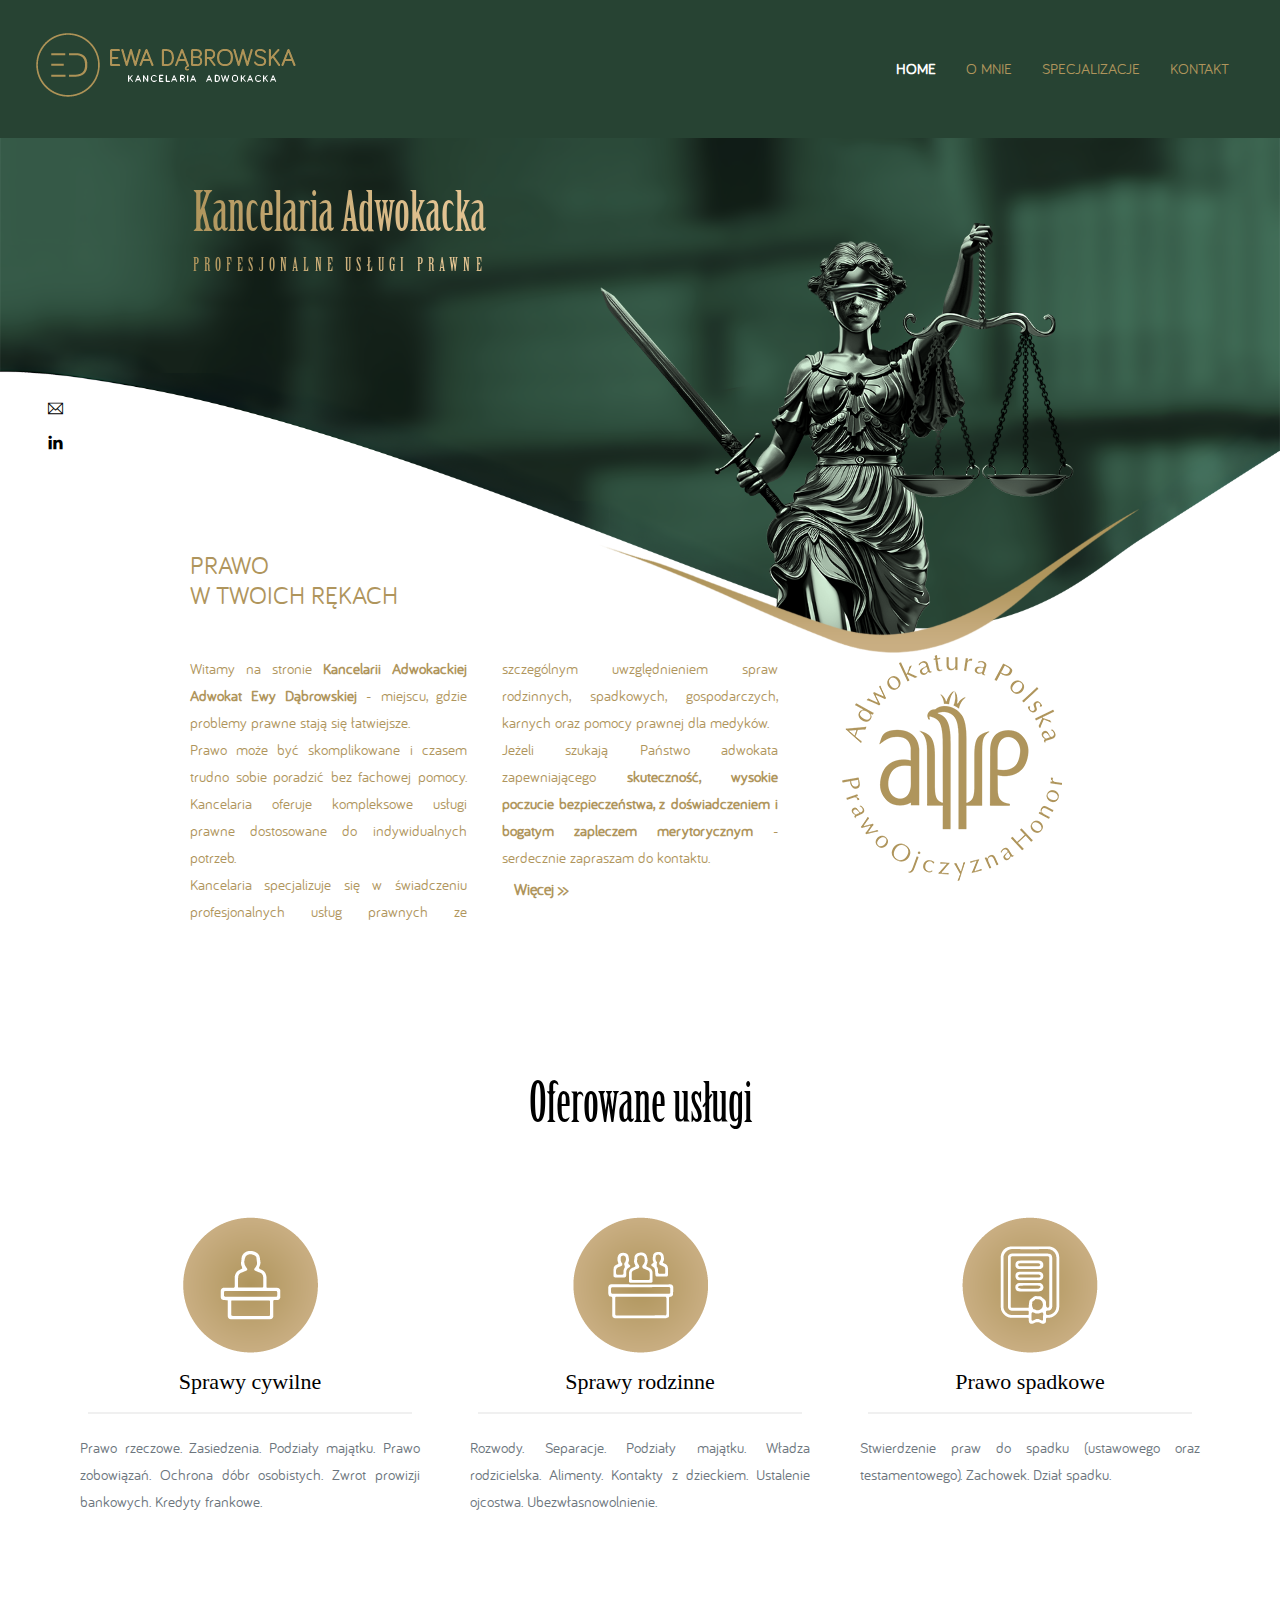
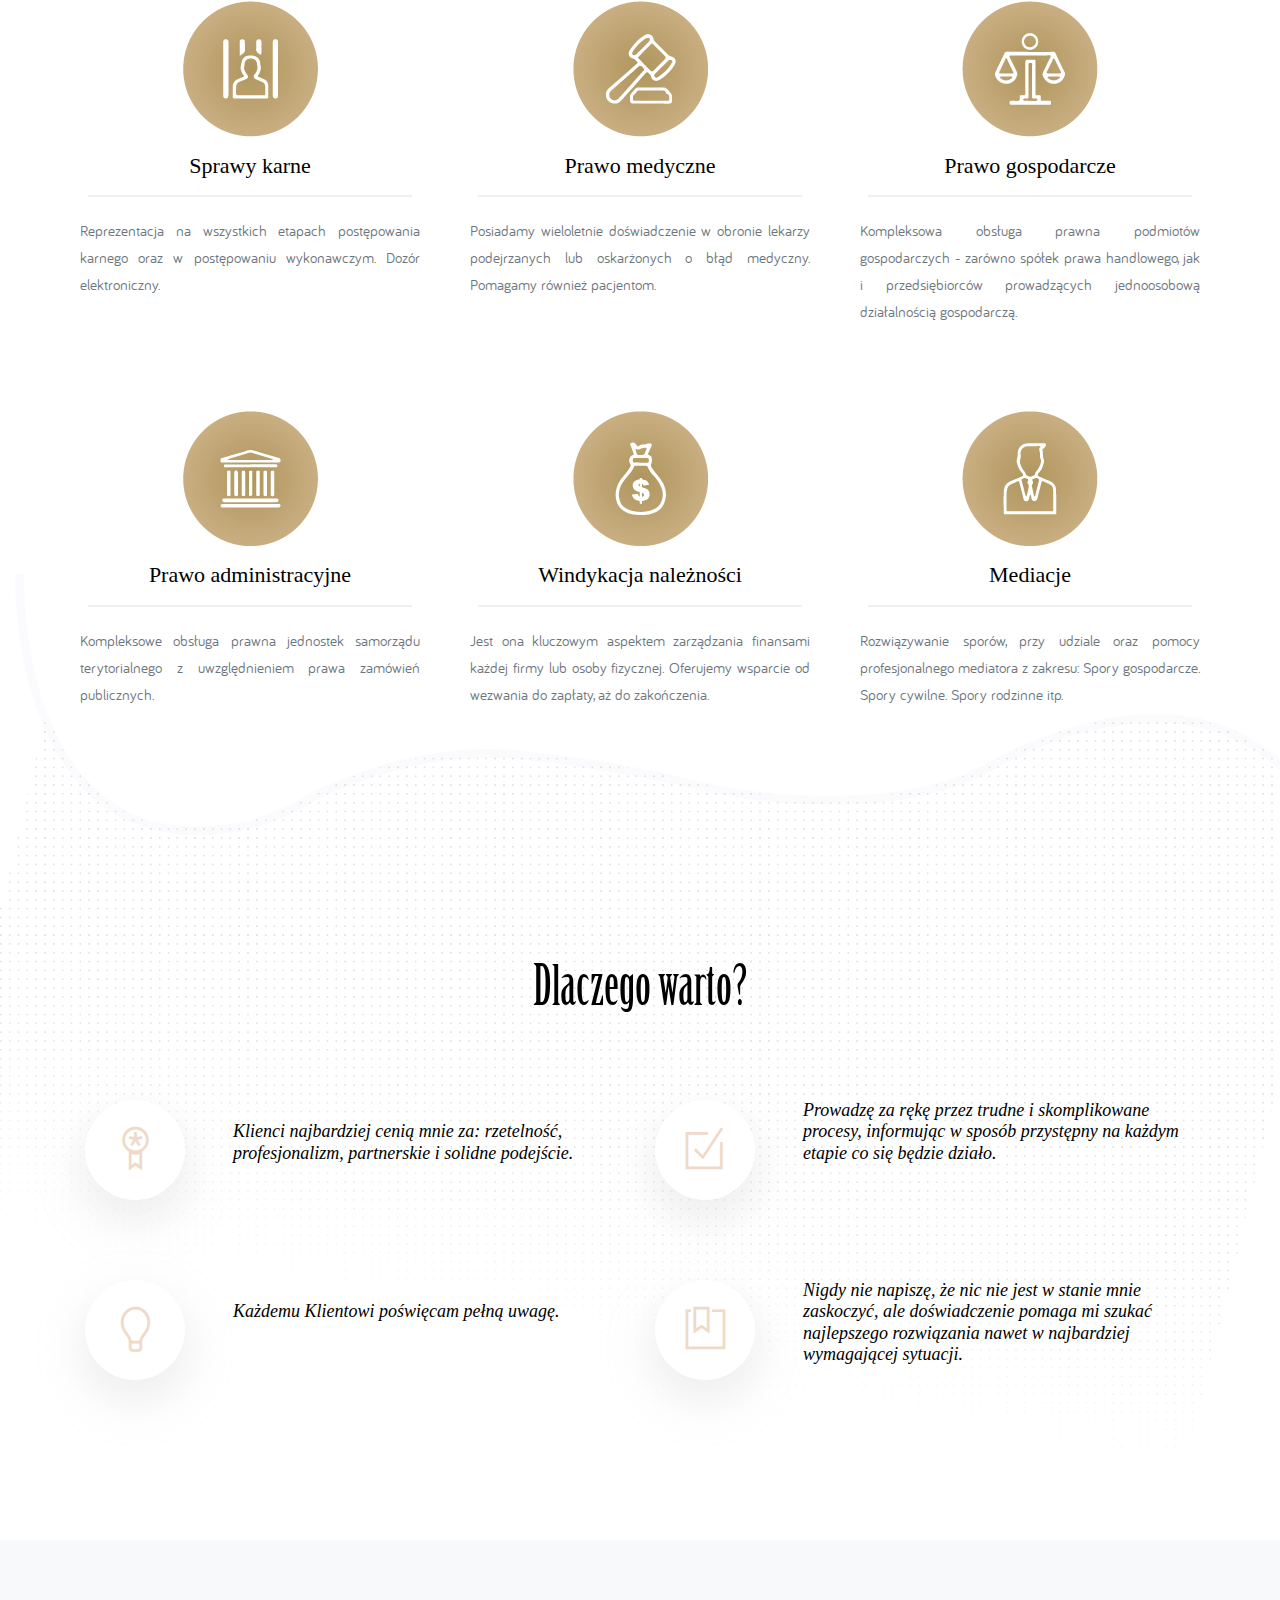
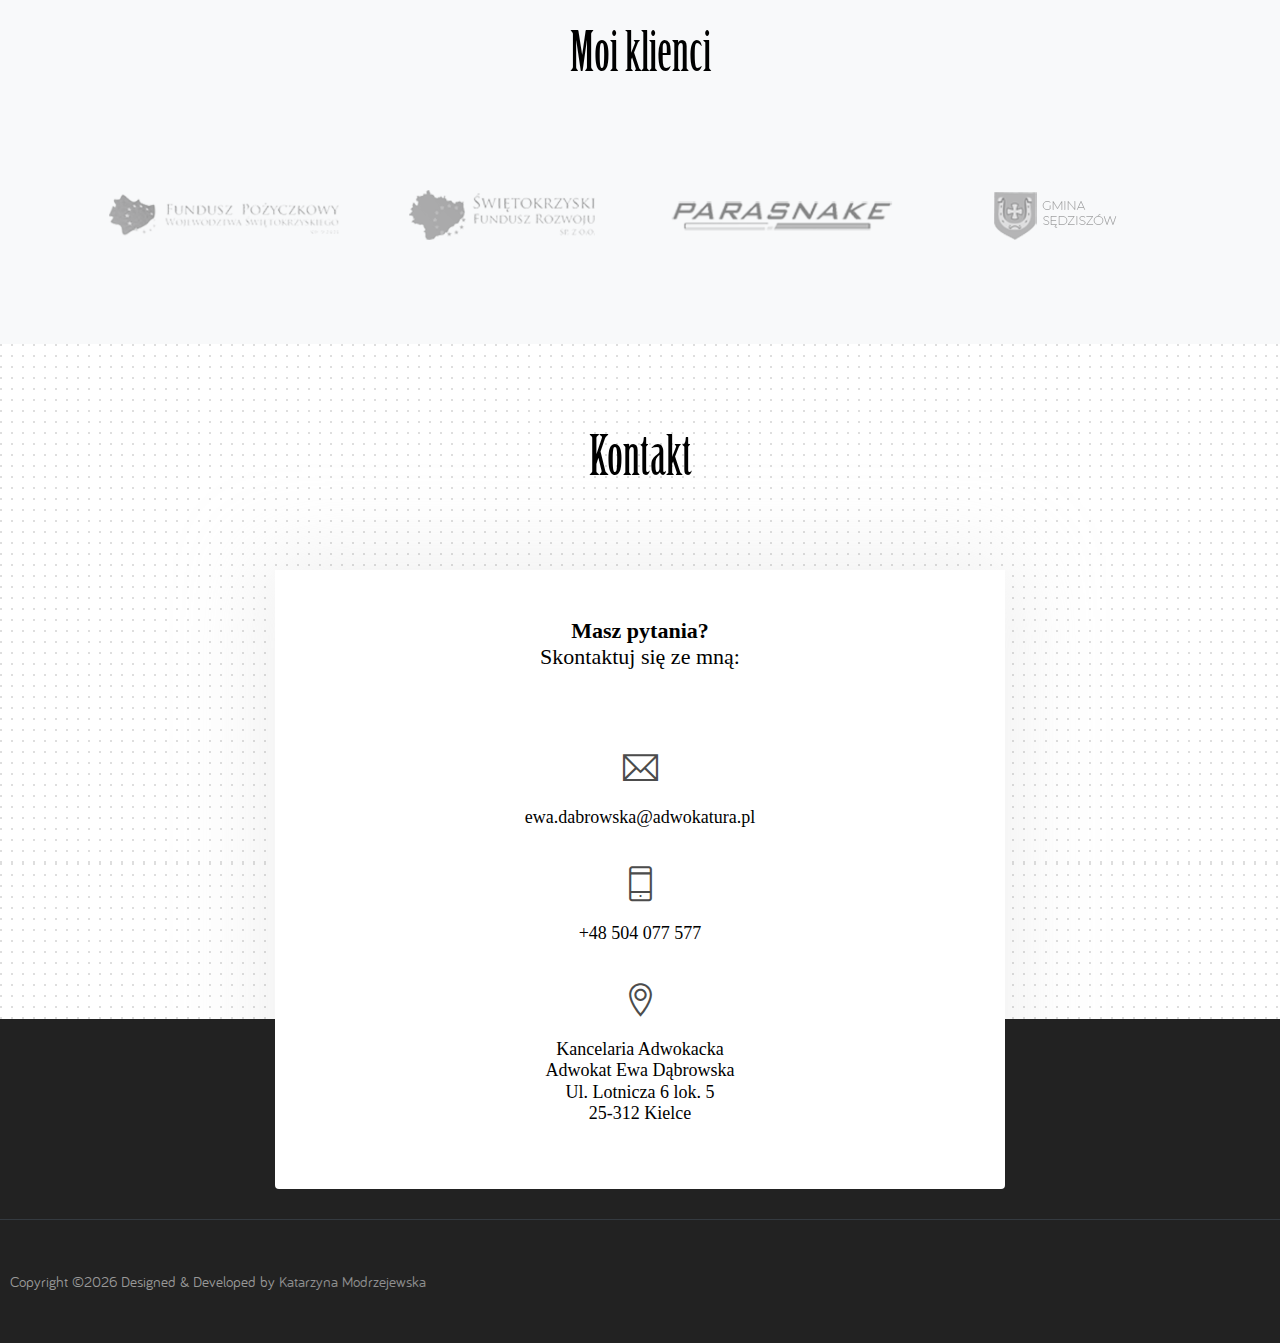
<file: index.html>
<!DOCTYPE html>
<html lang="en">
<head>

  <!-- Basic Page Needs
  ================================================== -->
  <meta charset="utf-8">
  <title>Kancelaria Adwokacka Ewa Dąbrowska</title>

  <!-- Mobile Specific Metas
  ================================================== -->
  <meta http-equiv="X-UA-Compatible" content="IE=edge">
  <meta name="description" content="Creative Portfolio Template">
  <meta name="viewport" content="width=device-width, initial-scale=1.0, maximum-scale=5.0">
  <meta name="author" content="Themefisher">
  <meta name="generator" content="Themefisher Kross Template v1.0">
  <!-- Favicon -->
  <link rel="shortcut icon" type="image/x-icon" href="images/favicon.png" />
  
  <!-- ** Plugins Needed for the Project ** -->
  <!-- Bootstrap -->
  <link rel="stylesheet" href="plugins/bootstrap/bootstrap.min.css">
  <!-- slick slider -->
  <link rel="stylesheet" href="plugins/slick/slick.css">
  <!-- themefy-icon -->
  <link rel="stylesheet" href="plugins/themify-icons/themify-icons.css">

  <!-- Main Stylesheet -->
  <link href="css/style.css" rel="stylesheet">


</head>
<body>
  

<header class="navigation fixed-top">
  <nav class="navbar navbar-expand-lg navbar-dark">
    <a class="navbar-brand font-tertiary h3" href="index.html"><img src="images/logo.png" alt="Myself"></a>
    <button class="navbar-toggler" type="button" data-toggle="collapse" data-target="#navigation"
      aria-controls="navigation" aria-expanded="false" aria-label="Toggle navigation">
      <span class="navbar-toggler-icon"></span>
    </button>

    <div class="collapse navbar-collapse text-center" id="navigation">
      <ul class="navbar-nav ml-auto">
        <li class="nav-item active">
          <a class="nav-link" href="index.html">Home</a>
        </li>
        <li class="nav-item">
          <a class="nav-link" href="about.html">O mnie</a>
        </li>
        <li class="nav-item">
          <a class="nav-link" href="uslugi.html">Specjalizacje</a>
        </li>
        <!-- <li class="nav-item">
          <a class="nav-link" href="portfolio.html">Portfolio</a>
        </li> -->
        <li class="nav-item">
          <a class="nav-link" href="contact.html">Kontakt</a>
        </li>
      </ul>
    </div>
  </nav>
</header>

<!-- hero area -->
<section class="hero-area bg-primary" id="parallax">
  <div class="container">
    <div class="row">
      <div class="col-lg-11 mx-auto naglowek">
        <h1 class="text-white font-tertiary">Kancelaria Adwokacka </h1>
        <h3 class="text-white font-tertiary">PROFESJONALNE USŁUGI PRAWNE<br></h3>
      </div>
    </div>
  </div>
  
  <div class="layer-bg w-100">
    <img class="img-fluid edu-bg-image w-100" src="images/baner_lady.png" alt="bg-image">
    <!-- <img class="img-fluid w-100" src="images/illustrations/leaf-bg.png" alt="bg-shape"> -->
  </div>
  <!-- <div class="layer" id="l2">
    <img src="images/lady.png" alt="bg-shape">
  </div> -->
  <div class="layer" id="l3">
    <img src="images/illustrations/temida.webp" alt="bg-shape">
  </div>
  <!-- <div class="layer" id="l3">
    <img src="images/illustrations/leaf-orange.png" alt="bg-shape">
  </div>
  <div class="layer" id="l4">
    <img src="images/illustrations/dots-orange.png" alt="bg-shape">
  </div>
  <div class="layer" id="l5">
    <img src="images/illustrations/leaf-yellow.png" alt="bg-shape">
  </div>
  <div class="layer" id="l6">
    <img src="images/illustrations/leaf-cyan.png" alt="bg-shape">
  </div>
  <div class="layer" id="l7">
    <img src="images/illustrations/dots-group-orange.png" alt="bg-shape">
  </div>
  <div class="layer" id="l8">
    <img src="images/illustrations/leaf-pink-round.png" alt="bg-shape">
  </div>
  <div class="layer" id="l9">
    <img src="images/illustrations/leaf-cyan-2.png" alt="bg-shape">
  </div> -->
  <!-- social icon -->
  <ul class="list-unstyled ml-5 mt-3 position-relative zindex-1 socialitems">
    <li class="mb-3"><a class="" href="mailto: ewa.dabrowska@adwokatura.pl"><i class="ti-email"></i></a></li>
    <!-- <li class="mb-3"><a class="" href="https://www.instagram.com/"><i class="ti-instagram"></i></a></li> -->
    <li class="mb-3"><a class="" href="https://www.linkedin.com/"><i class="ti-linkedin"></i></a></li>
    <!-- <li class="mb-3"><a class="text-white" href="https://themefisher.com/"><i class="ti-twitter"></i></a></li> -->
  </ul>
  <!-- /social icon -->

  <!-- <img class="img-fluid edu-bg-image w-100" src="images/baner_lady.png" alt="bg-image"> -->

  <div class="container">
     <div class="row">
       <!-- <h7 class="col-lg-10 mx-auto">Potrzebujesz eksperta <br>w pomocy prawnej? </h7> -->
       <h7 class="col-lg-10 mx-auto">Prawo<br>w Twoich rękach </h7>
       <div class="col-lg-10 mx-auto text-center text-style">
       
         <p class="paragraph">  Witamy na stronie <b>Kancelarii Adwokackiej Adwokat Ewy Dąbrowskiej</b> - miejscu, gdzie problemy prawne stają się łatwiejsze. <br>
          Prawo może być skomplikowane i czasem trudno sobie poradzić bez fachowej pomocy. Kancelaria oferuje kompleksowe usługi prawne dostosowane do indywidualnych potrzeb. <br>
          Kancelaria specjalizuje się w świadczeniu profesjonalnych usług prawnych ze szczególnym uwzględnieniem spraw rodzinnych, spadkowych, gospodarczych, karnych oraz pomocy prawnej dla medyków. <br>
          Jeżeli szukają Państwo adwokata zapewniającego <b>skuteczność, wysokie poczucie bezpieczeństwa, z doświadczeniem i bogatym zapleczem merytorycznym</b> - serdecznie zapraszam do kontaktu.<br>
          
          <a href="about.html" class="btn btn-transparent">więcej >></a>
           </p>
           
        
           <img src="images/Adwokatura_Polska_logo.png" alt="" class="mx-auto">
         
       </div>
     </div>
   </div>
 </section>
<!-- /hero area -->


<!-- uslugi -->
<section class="section">
  <div class="container">
    <div class="row justify-content-around">
      <div class="col-lg-12 text-center">
        <h2 class="section-title font-tertiary-second"><br> Oferowane usługi</h2>
      </div>

<div class="row text-center">
          <div class="usluga col-md-4">
            <img src="images/experience/55.png" alt="icon">
              <h4 class="my-3">Sprawy cywilne</h4>
              <div class="line-dec"></div>
              <p class="text-muted">Prawo rzeczowe. Zasiedzenia. Podziały majątku. Prawo zobowiązań. Ochrona dóbr osobistych. Zwrot prowizji bankowych. Kredyty frankowe.</p>
              <!-- <a href="sprawy_cywilne.html" class="btn btn-xs btn-primary">Więcej...</a> -->
          </div>
          <div class="usluga col-md-4">
            <img src="images/experience/56.png" alt="icon">
              <h4 class="my-3">Sprawy rodzinne</h4>
              <div class="line-dec"></div>
              <p class="text-muted">Rozwody. Separacje. Podziały majątku. Władza rodzicielska. Alimenty. Kontakty z dzieckiem. Ustalenie ojcostwa. Ubezwłasnowolnienie.</p>
              <!-- <a href="sprawy_rodzinne.html" class="btn btn-xs btn-primary">Więcej...</a> -->
          </div>
          <div class="usluga col-md-4">
            <img src="images/experience/57.png" alt="icon">
              <h4 class="my-3">Prawo spadkowe</h4>
              <div class="line-dec"></div>
              <p class="text-muted">Stwierdzenie praw do spadku (ustawowego oraz testamentowego). Zachowek. Dział spadku.</p>
              <!-- <a href="prawo_spadkowe.html" class="btn btn-xs btn-primary">Więcej...</a> -->
          </div>
          <div class="usluga col-md-4">
            <img src="images/experience/58.png" alt="icon">
              <h4 class="my-3">Sprawy karne</h4>
              <div class="line-dec"></div>
              <p class="text-muted">Reprezentacja na wszystkich etapach postępowania karnego oraz w postępowaniu wykonawczym.  Dozór elektroniczny.</p>
              <!-- <a href="sprawy_karne.html" class="btn btn-xs btn-primary">Więcej...</a> -->
          </div>
          <div class="usluga col-md-4">
            <img src="images/experience/59.png" alt="icon">
              <h4 class="my-3">Prawo medyczne</h4>
              <div class="line-dec"></div>
              <p class="text-muted">Posiadamy wieloletnie doświadczenie w obronie lekarzy podejrzanych lub oskarżonych o błąd medyczny. Pomagamy również pacjentom.</p>
              <!-- <a href="prawo_medyczne.html" class="btn btn-xs btn-primary">Więcej...</a> -->
          </div>
          <div class="usluga col-md-4">
            <img src="images/experience/60.png" alt="icon">
              <h4 class="my-3">Prawo gospodarcze</h4>
              <div class="line-dec"></div>
              <p class="text-muted">Kompleksowa obsługa prawna podmiotów gospodarczych - zarówno spółek prawa handlowego, jak i przedsiębiorców prowadzących jednoosobową działalnością gospodarczą.</p>
              <!-- <a href="prawo_gospodarcze.html" class="btn btn-xs btn-primary">Więcej...</a> -->
          </div>
          <div class="usluga col-md-4">
            <img src="images/experience/61.png" alt="icon">
              <h4 class="my-3">Prawo administracyjne</h4>
              <div class="line-dec"></div>
              <p class="text-muted">Kompleksowe obsługa prawna jednostek samorządu terytorialnego z uwzględnieniem prawa zamówień publicznych.</p>
              <!-- <a href="prawo_administracyjne.html" class="btn btn-xs btn-primary">Więcej...</a> -->
          </div>
          <div class="usluga col-md-4">
            <img src="images/experience/62.png" alt="icon">
              <h4 class="my-3">Windykacja należności</h4>
              <div class="line-dec"></div>
              <p class="text-muted">Jest ona kluczowym aspektem zarządzania finansami każdej firmy lub osoby fizycznej. Oferujemy wsparcie od wezwania do zapłaty, aż do zakończenia.</p>
              <!-- <a href="windykacja_naleznosci.html" class="btn btn-xs btn-primary">Więcej...</a> -->
          </div>
          <div class="usluga col-md-4">
            <img src="images/experience/63.png" alt="icon">
              <h4 class="my-3">Mediacje</h4>
              <div class="line-dec"></div>
              <p class="text-muted">Rozwiązywanie sporów, przy udziale oraz pomocy profesjonalnego mediatora z zakresu: Spory gospodarcze. Spory cywilne. Spory rodzinne itp.</p>
              <!-- <a href="mediacje.html" class="btn btn-xs btn-primary">Więcej...</a> -->
          </div>
          <!-- <div class="col-lg-12 text-center">
            <a href="uslugi.html" class="btn btn-transparent">wIĘCEJ... <br><br></a>
          </div> -->
          </div>
          <!-- <a href="mediacje.html" class="btn btn-xs btn-primary d-flex justify-content-center">Więcej...</a> -->
   
  </div>
</section>
<!-- ./uslugi -->



<!-- education -->
<section class="section position-relative">
  <div class="container">
    <div class="row">
      <div class="col-lg-12 text-center">
        <h2 class="section-title font-tertiary-second">Dlaczego warto?</h2>
      </div>
      <div class="col-lg-6 col-md-6 mb-80">
        <div class="d-flex">
          <div class="mr-lg-5 mr-3">
            <i class="ti-medall icon icon-light icon-bg bg-white shadow rounded-circle d-block"></i>
          </div>
          <div>
            <!-- <p class="text-dark mb-1">2006</p> -->
            <h5><br><em>Klienci najbardziej cenią mnie za: rzetelność, profesjonalizm, partnerskie i solidne podejście.</em> </h5>
            <!-- <p class="mb-0 text-light">Masassusets Institute of Technology</p> -->
          </div>
        </div>
      </div>
      <div class="col-lg-6 col-md-6 mb-80">
        <div class="d-flex">
          <div class="mr-lg-5 mr-3">
            <i class="ti-check-box icon icon-light icon-bg bg-white shadow rounded-circle d-block"></i>
          </div>
          <div>
            <!-- <p class="text-dark mb-1">Prowadzę za rękę przez trudny i skomplikowane procesy, informując w sposób przystępny na każdym etapie co się będzie działo.</p> -->
            <h5><em>Prowadzę za rękę przez trudne i skomplikowane procesy, informując w sposób przystępny na każdym etapie co się będzie działo.</em></h5>
            <!-- <p class="mb-0 text-light">Harvard University</p> -->
          </div>
        </div>
      </div>
      <div class="col-lg-6 col-md-6 mb-80">
        <div class="d-flex">
          <div class="mr-lg-5 mr-3">
            <i class="ti-light-bulb icon icon-light icon-bg bg-white shadow rounded-circle d-block"></i>
          </div>
          <div>
            <!-- <p class="text-dark mb-1">Każdemu Klientowi poświęcam pełną uwagę.</p> -->
            <h5><br><em>Każdemu Klientowi poświęcam pełną uwagę.</em></h5>
            <!-- <p class="mb-0 text-light">Cardiff School</p> -->
          </div>
        </div>
      </div>
      <div class="col-lg-6 col-md-6 mb-80">
        <div class="d-flex">
          <div class="mr-lg-5 mr-3">
            <i class="ti-bookmark-alt icon icon-light icon-bg bg-white shadow rounded-circle d-block"></i>
          </div>
          <div>
            <!-- <p class="text-dark mb-1">Nigdy nie napiszę, że nic nie jest w stanie mnie zaskoczyć, ale doświadczenie pomaga mi szukać najlepszego rozwiązania nawet w najbardziej wymagającej sytuacji.</p> -->
            <h5><em>Nigdy nie napiszę, że nic nie jest w stanie mnie zaskoczyć, ale doświadczenie pomaga mi szukać najlepszego rozwiązania nawet w najbardziej wymagającej sytuacji.</em></h5>
            <!-- <p class="mb-0 text-light">Cardiff School</p> -->
          </div>
        </div>
      </div>
    </div>
  </div>
  <!-- bg image -->
  <img class="img-fluid edu-bg-image w-100" src="images/backgrounds/education-bg.png" alt="bg-image">
</section>
<!-- /education -->




<!-- client logo slider -->
<section class="section bg-light">
  <div class="container">
    <div class="row">
      <div class="col-12 text-center">
        <h2 class="section-title font-tertiary-second">Moi klienci</h2>
      </div>
    </div>
    <div class="row">
      <div class="col-12">
        <div class="client-logo-slider d-flex align-items-center">
          <a href="contact.html" class="text-center d-block outline-0 p-4"><img class="d-unset img-fluid"
              src="images/clients-logo/logo_1.png" alt="client-logo"></a>
          <a href="contact.html" class="text-center d-block outline-0 p-4"><img class="d-unset img-fluid"
              src="images/clients-logo/logo_2.png" alt="client-logo"></a>
          <a href="contact.html" class="text-center d-block outline-0 p-4"><img class="d-unset img-fluid"
              src="images/clients-logo/logo_3.png" alt="client-logo"></a>
          <a href="contact.html" class="text-center d-block outline-0 p-4"><img class="d-unset img-fluid"
              src="images/clients-logo/logo_4.png" alt="client-logo"></a>
          <a href="contact.html" class="text-center d-block outline-0 p-4"><img class="d-unset img-fluid"
              src="images/clients-logo/logo_1.png" alt="client-logo"></a>
          <a href="contact.html" class="text-center d-block outline-0 p-4"><img class="d-unset img-fluid"
              src="images/clients-logo/logo_2.png" alt="client-logo"></a>
          <a href="contact.html" class="text-center d-block outline-0 p-4"><img class="d-unset img-fluid"
              src="images/clients-logo/logo_3.png" alt="client-logo"></a>
          <a href="contact.html" class="text-center d-block outline-0 p-4"><img class="d-unset img-fluid"
              src="images/clients-logo/logo_4.png" alt="client-logo"></a>

        </div>
      </div>
    </div>
  </div>
</section>
<!-- /client logo slider -->

<!-- contact -->
<section class="section section-on-footer" data-background="images/backgrounds/bg-dots.png">
  <div class="container">
    <div class="row">
      <div class="col-12 text-center">
        <h2 class="section-title font-tertiary-second">Kontakt</h2>
      </div>
      <div class="col-lg-8 mx-auto">
        <div class="bg-white rounded text-center p-5 shadow-down">
          <h4 class="mb-80"><strong>Masz pytania?</strong> <br> Skontaktuj się ze mną:</h4>
          <form action="#" class="row">
            <div class="col-md-12 text-center ti-email h2 d-inline-block">
              <h5> <br> ewa.dabrowska@adwokatura.pl <br><br></h5>
            </div>
            <div class="col-md-12 text-center ti-mobile h2 d-inline-block">
              <h5> <br> +48 504 077 577 <br><br></h5>
            </div>
            <div class="col-md-12 text-center ti-location-pin h2 d-inline-block">
              <h5> <br> Kancelaria Adwokacka <br> Adwokat Ewa Dąbrowska
               <br> Ul. Lotnicza 6 lok. 5 
               <br> 25-312 Kielce</h5>
            </div>
            <!-- <div class="col-md-6">
              <input type="email" id="email" name="email" placeholder="Email Address" class="form-control px-0 mb-4" required>
            </div>
            <div class="col-12">
              <textarea name="message" id="message" class="form-control px-0 mb-4"
                placeholder="Type Message Here" required></textarea>
            </div>
            <div class="col-lg-6 col-10 mx-auto">
              <button class="btn btn-primary w-100">send</button>
            </div> -->
          </form>
        </div>
      </div>
    </div>
  </div>
</section>
<!-- /contact -->

<!-- footer -->
<footer class="bg-dark footer-section">
  <!-- <div class="section">
    <div class="container">
      <div class="row">
        <div class="col-md-4">
          <h5 class="text-light">Email</h5>
          <p class="text-white paragraph-lg font-secondary">steve.fruits@email.com</p>
        </div>
        <div class="col-md-4">
          <h5 class="text-light">Phone</h5>
          <p class="text-white paragraph-lg font-secondary">+880 2544 658 256</p>
        </div>
        <div class="col-md-4">
          <h5 class="text-light">Address</h5>
          <p class="text-white paragraph-lg font-secondary">125/A, CA Commercial Area, California, USA</p>
        </div>
      </div>
    </div> -->
  </div>
  <div class="border-top text-center border-dark py-5">
    <p class="mb-0 text-light">Copyright &copy;<script>
        var CurrentYear = new Date().getFullYear()
        document.write(CurrentYear)
      </script> Designed &amp; Developed by <a class="text-white-50" href="http://mo-ka.pl/">Katarzyna Modrzejewska</a></p>
  </div>
</footer>
<!-- /footer -->

<!-- jQuery -->
<script src="plugins/jQuery/jquery.min.js"></script>
<!-- Bootstrap JS -->
<script src="plugins/bootstrap/bootstrap.min.js"></script>
<!-- slick slider -->
<script src="plugins/slick/slick.min.js"></script>
<!-- filter -->
<script src="plugins/shuffle/shuffle.min.js"></script>

<!-- Main Script -->
<script src="js/script.js"></script>

</body>
</html>
</file>
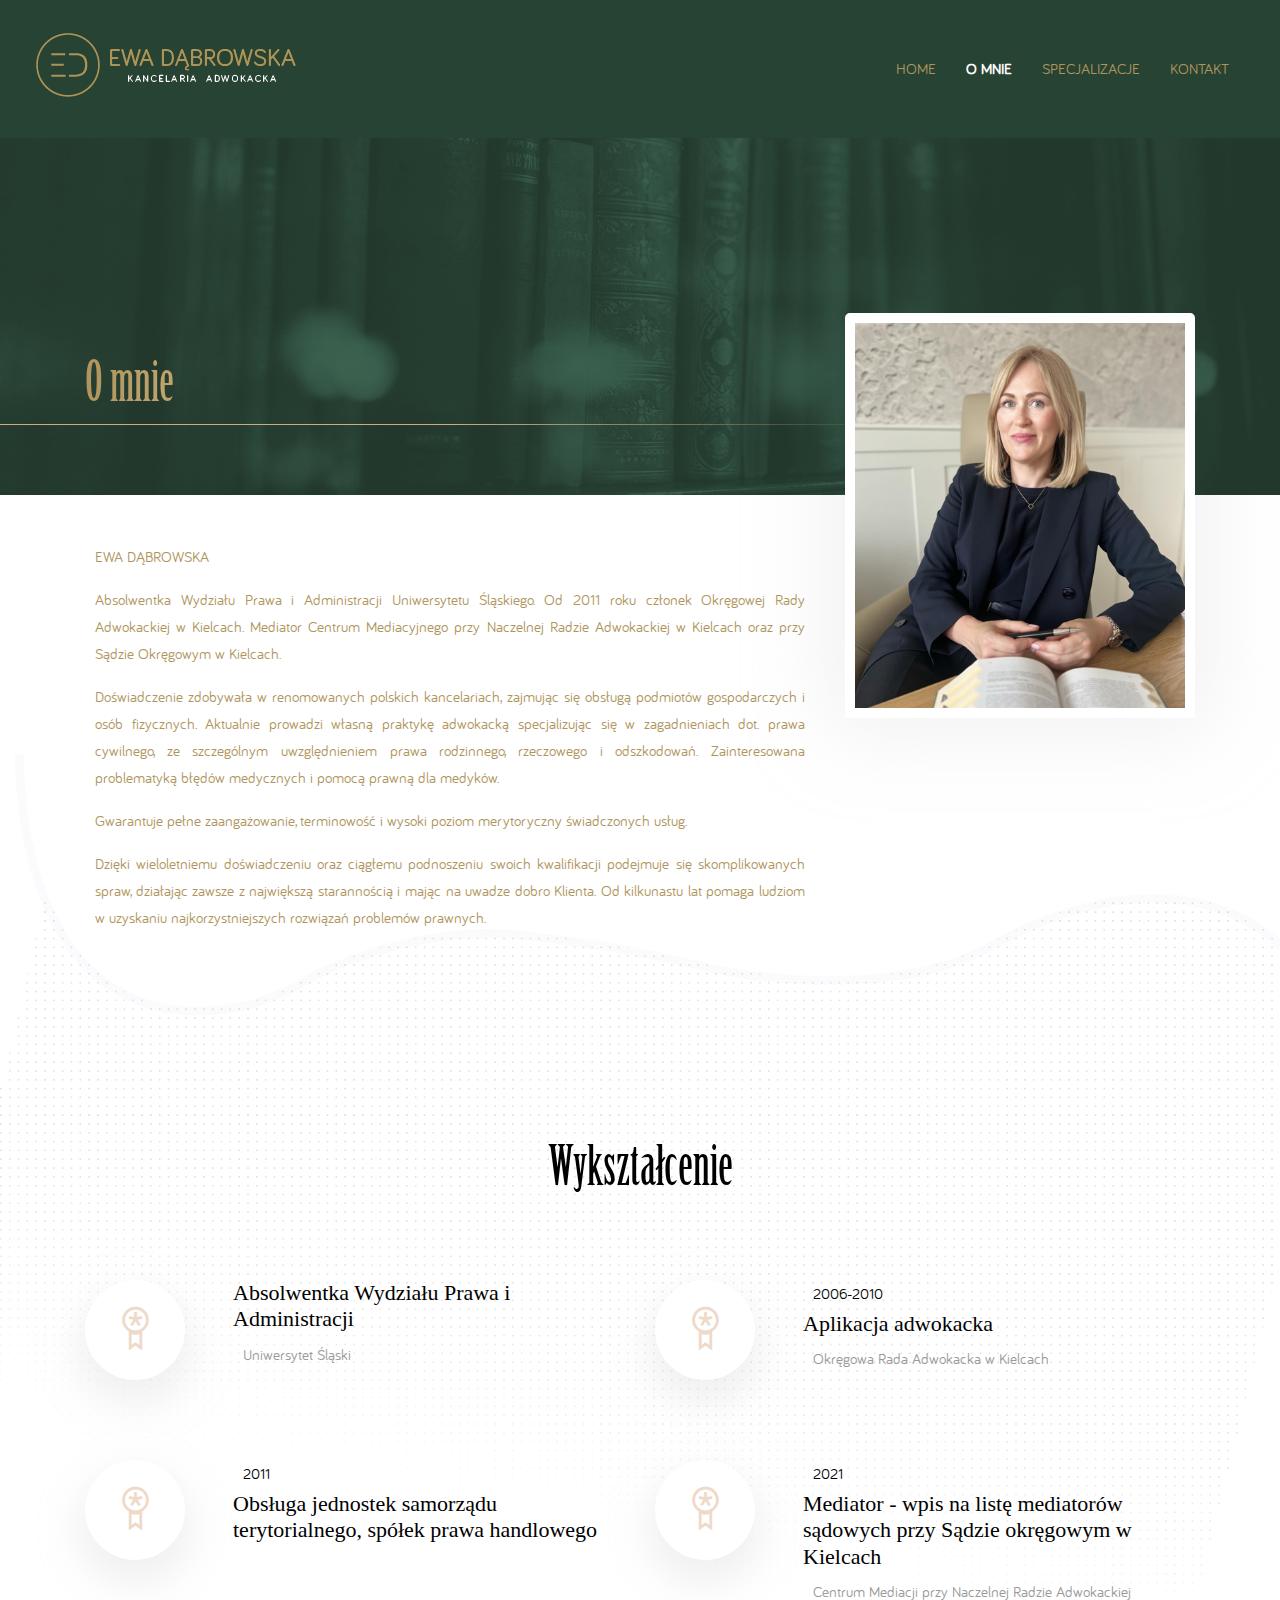
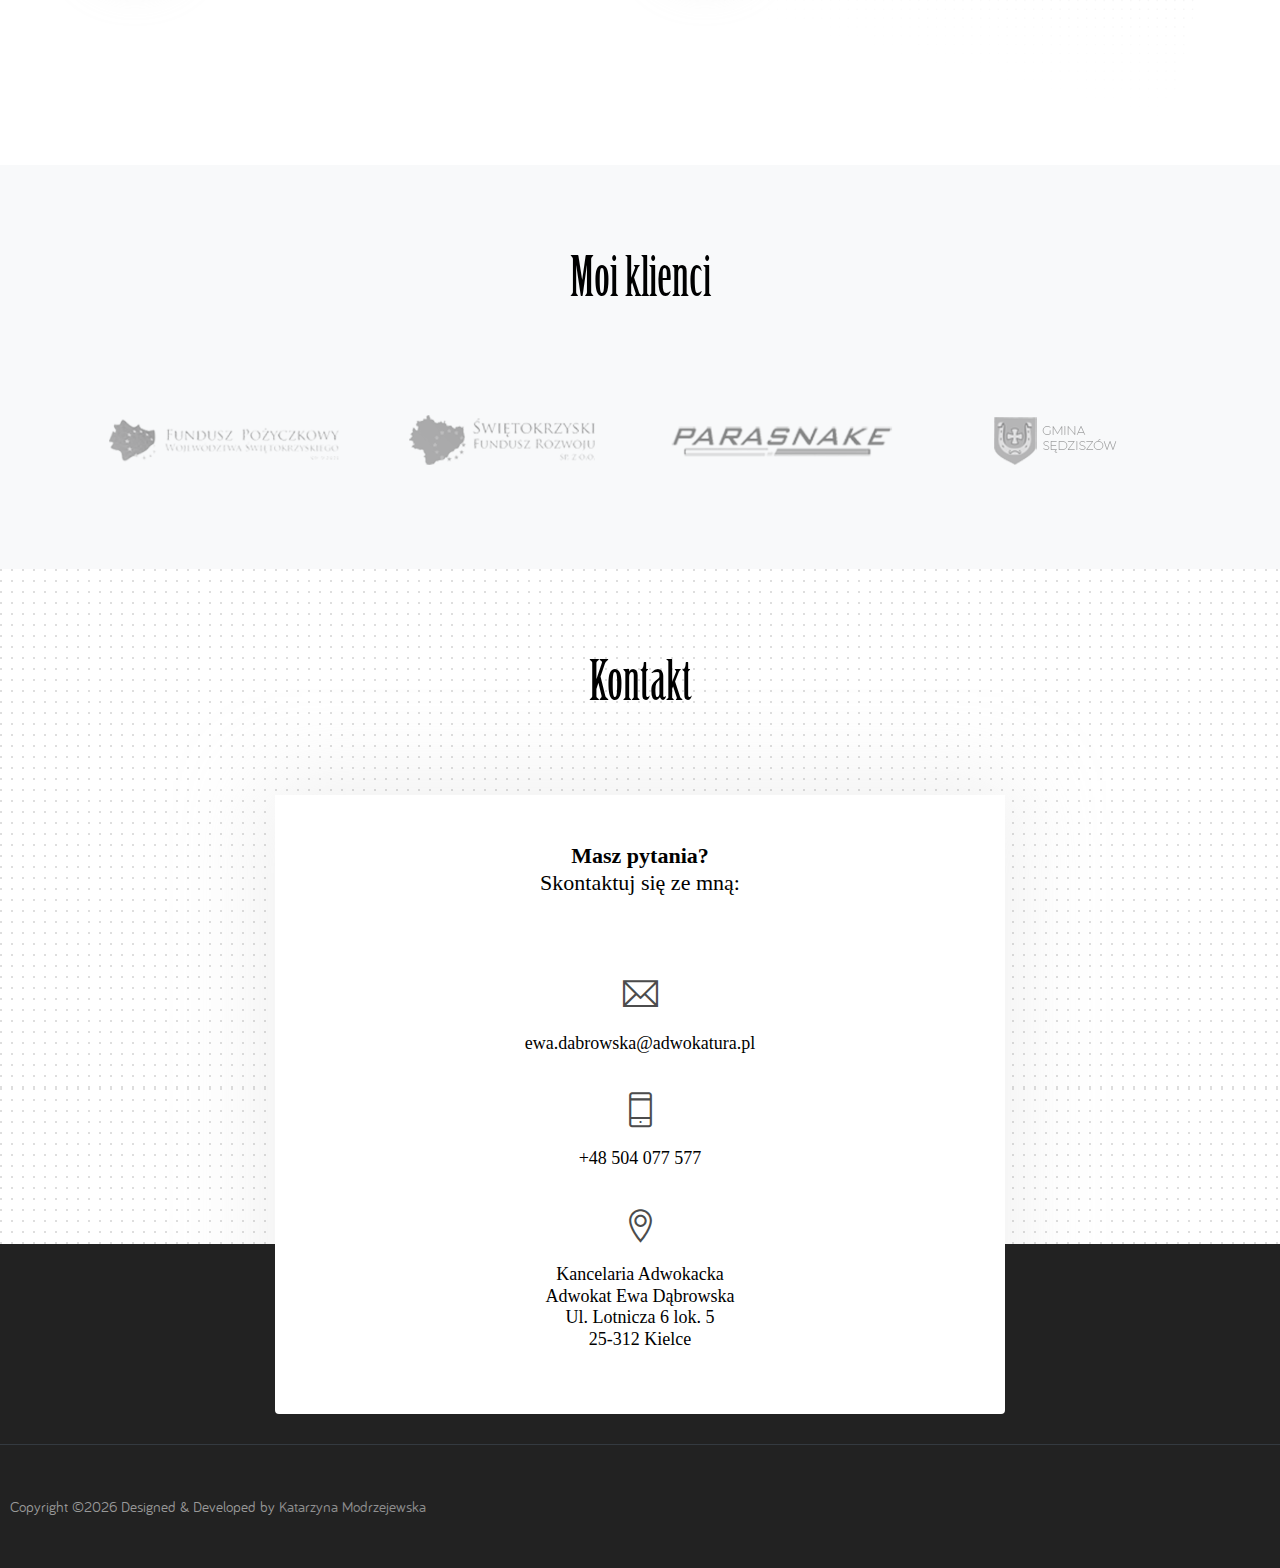
<file: about.html>
<!--
 // WEBSITE: https://themefisher.com
 // TWITTER: https://twitter.com/themefisher
 // FACEBOOK: https://www.facebook.com/themefisher
 // GITHUB: https://github.com/themefisher/
-->

<!-- 
THEME: Kross - Creative Portfolio Template
VERSION: 1.0.0
AUTHOR: Themefisher

HOMEPAGE: https://themefisher.com/products/kross-creative-portfolio-template/
DEMO: https://demo.themefisher.com/kross/
GITHUB: https://github.com/themefisher/meghna-onepage-html5-business-template

Get HUGO Version : https://gethugothemes.com/products/kross-hugo-theme/

WEBSITE: https://themefisher.com
TWITTER: https://twitter.com/themefisher
FACEBOOK: https://www.facebook.com/themefisher
-->

<!DOCTYPE html>
<html lang="en">
<head>

  <!-- Basic Page Needs
  ================================================== -->
  <meta charset="utf-8">
  <title>Kancelaria Notarialna Ewa Dąbrowska</title>

  <!-- Mobile Specific Metas
  ================================================== -->
  <meta http-equiv="X-UA-Compatible" content="IE=edge">
  <meta name="description" content="Creative Portfolio Template">
  <meta name="viewport" content="width=device-width, initial-scale=1.0, maximum-scale=5.0">
  <meta name="author" content="Themefisher">
  <meta name="generator" content="Themefisher Kross Template v1.0">
  <!-- Favicon -->
  <link rel="shortcut icon" type="image/x-icon" href="images/favicon.png" />
  
  <!-- ** Plugins Needed for the Project ** -->
  <!-- Bootstrap -->
  <link rel="stylesheet" href="plugins/bootstrap/bootstrap.min.css">
  <!-- slick slider -->
  <link rel="stylesheet" href="plugins/slick/slick.css">
  <!-- themefy-icon -->
  <link rel="stylesheet" href="plugins/themify-icons/themify-icons.css">

  <!-- Main Stylesheet -->
  <link href="css/style.css" rel="stylesheet">

</head>
<body>
  

<header class="navigation fixed-top">
  <nav class="navbar navbar-expand-lg navbar-dark">
    <a class="navbar-brand font-tertiary h3" href="index.html"><img src="images/logo.png" alt="Myself"></a>
    <button class="navbar-toggler" type="button" data-toggle="collapse" data-target="#navigation"
      aria-controls="navigation" aria-expanded="false" aria-label="Toggle navigation">
      <span class="navbar-toggler-icon"></span>
    </button>

    <div class="collapse navbar-collapse text-center" id="navigation">
      <ul class="navbar-nav ml-auto">
        <li class="nav-item">
          <a class="nav-link" href="index.html">Home</a>
        </li>
        <li class="nav-item active">
          <a class="nav-link" href="about.html">O mnie</a>
        </li>
        <li class="nav-item">
          <a class="nav-link" href="uslugi.html">Specjalizacje</a>
        </li>
        <!-- <li class="nav-item">
          <a class="nav-link" href="portfolio.html">Portfolio</a>
        </li> -->
        <li class="nav-item">
          <a class="nav-link" href="contact.html">Kontakt</a>
        </li>
      </ul>
    </div>
  </nav>
</header>

<!-- page title -->
<section class="page-title-alt baner position-relative">
  <div class="container">
    <div class="row">
      <div class="col-12">
        <h1 class="text-white font-tertiary">O mnie</h1>
      </div>
    </div>
  </div>
  <div class="linia"></div>
  <!-- background shapes -->
  <!-- <img src="images/baner.jpg" alt="bg-image"> -->
  <!-- <img class="img-fluid edu-bg-image" src="images/baner.jpg" alt="bg-image"> -->
  <!-- <img class="img-fluid edu-bg-image w-100" src="images/baner.jpg" alt="bg-image">
  <img src="images/illustrations/leaf-bg-top.png" alt="illustrations" class="bg-shape-1"> -->
  <!-- <img src="images/illustrations/dots-group-sm.png" alt="illustrations" class="bg-shape-2">
  <img src="images/illustrations/leaf-yellow.png" alt="illustrations" class="bg-shape-3">
  <img src="images/illustrations/leaf-orange.png" alt="illustrations" class="bg-shape-4">
  <img src="images/illustrations/dots-group-cyan.png" alt="illustrations" class="bg-shape-5">
  <img src="images/illustrations/leaf-cyan-lg.png" alt="illustrations" class="bg-shape-6"> -->
</section>
<!-- /page title -->

<!-- about -->
<section class="section pt-5">
  <div class="container">
    <div class="row">
      <div class="col-md-8">
        <p>EWA DĄBROWSKA</p>
        <p>   Absolwentka Wydziału Prawa i Administracji Uniwersytetu Śląskiego. Od 2011 roku członek Okręgowej Rady Adwokackiej w Kielcach. Mediator Centrum Mediacyjnego przy Naczelnej Radzie Adwokackiej w Kielcach oraz przy Sądzie Okręgowym w Kielcach.</p>
        <p>Doświadczenie zdobywała w renomowanych polskich kancelariach, zajmując się obsługą podmiotów gospodarczych i osób fizycznych. Aktualnie prowadzi własną praktykę adwokacką specjalizując się w zagadnieniach dot. prawa cywilnego, ze szczególnym uwzględnieniem prawa rodzinnego, rzeczowego i odszkodowań. Zainteresowana problematyką błędów medycznych i pomocą prawną dla medyków.</p>
        <p>Gwarantuje pełne zaangażowanie, terminowość i wysoki poziom merytoryczny świadczonych usług.</p>
        <p>Dzięki wieloletniemu doświadczeniu oraz ciągłemu podnoszeniu swoich kwalifikacji podejmuje się skomplikowanych spraw, działając zawsze z największą starannością i mając na uwadze dobro Klienta. Od kilkunastu lat pomaga ludziom w uzyskaniu najkorzystniejszych rozwiązań problemów prawnych. <br><br></p>
      </div>
      <div class="col-md-4 text-center drag-lg-top">
        <div class="shadow-down mb-4">
          <img src="images/about/author1.jpg" alt="author" class="img-fluid w-100 rounded-lg border-thick border-white">
        </div>
        <!-- <img src="images/about/signature.png" alt="signature" class="img-fluid"> -->
        <!-- <h4>Ewa Dąbrowska</h4> -->
      </div>
    </div>
  </div>
</section>
<!-- /about -->

<!-- education -->
<section class="section position-relative">
  <div class="container">
    <div class="row">
      <div class="col-lg-12 text-center">
        <h2 class="section-title font-tertiary-second">Wykształcenie</h2>
      </div>
      <div class="col-lg-6 col-md-6 mb-80">
        <div class="d-flex">
          <div class="mr-lg-5 mr-3">
            <i class="ti-medall icon icon-light icon-bg bg-white shadow rounded-circle d-block"></i>
          </div>
          <div>
            <!-- <p class="text-dark mb-1">2006</p> -->
            <h4>Absolwentka Wydziału Prawa i Administracji</h4>
            <p class="mb-0 text-light">Uniwersytet Śląski</p>
          </div>
        </div>
      </div>
      <div class="col-lg-6 col-md-6 mb-80">
        <div class="d-flex">
          <div class="mr-lg-5 mr-3">
            <i class="ti-medall icon icon-light icon-bg bg-white shadow rounded-circle d-block"></i>
          </div>
          <div>
            <p class="text-dark mb-1">2006-2010</p>
            <h4>Aplikacja adwokacka</h4>
            <p class="mb-0 text-light">Okręgowa Rada Adwokacka w Kielcach</p>
          </div>
        </div>
      </div>
      <div class="col-lg-6 col-md-6 mb-80">
        <div class="d-flex">
          <div class="mr-lg-5 mr-3">
            <i class="ti-medall icon icon-light icon-bg bg-white shadow rounded-circle d-block"></i>
          </div>
          <div>
            <p class="text-dark mb-1">2011</p>
            <h4>Obsługa jednostek samorządu terytorialnego, spółek prawa handlowego</h4>
            <!-- <p class="mb-0 text-light">Studia podyplomowe</p> -->
          </div>
        </div>
      </div>
      <div class="col-lg-6 col-md-6 mb-80">
        <div class="d-flex">
          <div class="mr-lg-5 mr-3">
            <i class="ti-medall icon icon-light icon-bg bg-white shadow rounded-circle d-block"></i>
          </div>
          <div>
            <p class="text-dark mb-1">2021</p>
            <h4>Mediator - wpis na listę mediatorów sądowych przy Sądzie okręgowym w Kielcach</h4>
            <p class="mb-0 text-light">Centrum Mediacji przy Naczelnej Radzie Adwokackiej</p>
          </div>
        </div>
      </div>

    </div>
  </div>
  <!-- bg image -->
  <img class="img-fluid edu-bg-image w-100" src="images/backgrounds/education-bg.png" alt="bg-image">
</section>
<!-- /education -->


<!-- clients -->
<section class="section bg-light">
  <div class="container">
    <div class="row">
      <div class="col-12 text-center">
        <h2 class="section-title font-tertiary-second">Moi klienci</h2>
      </div>
    </div>
    <div class="row">
      <div class="col-12">
        <div class="client-logo-slider d-flex align-items-center">
          <a href="contact.html" class="col-3 text-center d-block outline-0 p-4"><img class="d-unset img-fluid"
            src="images/clients-logo/logo_1.png" alt="client-logo"></a>
        <a href="contact.html" class="col-3 text-center d-block outline-0 p-4"><img class="d-unset img-fluid"
            src="images/clients-logo/logo_2.png" alt="client-logo"></a>
        <a href="contact.html" class="col-3 text-center d-block outline-0 p-4"><img class="d-unset img-fluid"
            src="images/clients-logo/logo_3.png" alt="client-logo"></a>
        <a href="contact.html" class="col-3 text-center d-block outline-0 p-4"><img class="d-unset img-fluid"
            src="images/clients-logo/logo_4.png" alt="client-logo"></a>
        <a href="contact.html" class="col-3 text-center d-block outline-0 p-4"><img class="d-unset img-fluid"
            src="images/clients-logo/logo_1.png" alt="client-logo"></a>
        <a href="contact.html" class="col-3 text-center d-block outline-0 p-4"><img class="d-unset img-fluid"
            src="images/clients-logo/logo_2.png" alt="client-logo"></a>
        <a href="contact.html" class="col-3 text-center d-block outline-0 p-4"><img class="d-unset img-fluid"
            src="images/clients-logo/logo_3.png" alt="client-logo"></a>
        <a href="contact.html" class="col-3 text-center d-block outline-0 p-4"><img class="d-unset img-fluid"
            src="images/clients-logo/logo_4.png" alt="client-logo"></a>
        </div>
      </div>
    </div>
  </div>
</section>
<!-- /clients -->

<!-- contact -->
<section class="section section-on-footer" data-background="images/backgrounds/bg-dots.png">
  <div class="container">
    <div class="row">
      <div class="col-12 text-center">
        <h2 class="section-title font-tertiary-second">Kontakt</h2>
      </div>
      <div class="col-lg-8 mx-auto">
        <div class="bg-white rounded text-center p-5 shadow-down">
          <h4 class="mb-80"><strong>Masz pytania?</strong> <br> Skontaktuj się ze mną:</h4>
          <form action="#" class="row">
            <div class="col-md-12 text-center ti-email h2 d-inline-block">
              <h5> <br> ewa.dabrowska@adwokatura.pl <br><br></h5>
            </div>
            <div class="col-md-12 text-center ti-mobile h2 d-inline-block">
              <h5> <br> +48 504 077 577 <br><br></h5>
            </div>
            <div class="col-md-12 text-center ti-location-pin h2 d-inline-block">
              <h5> <br> Kancelaria Adwokacka <br> Adwokat Ewa Dąbrowska
               <br> Ul. Lotnicza 6 lok. 5 
               <br> 25-312 Kielce</h5>
            </div>
          </form>
        </div>
      </div>
    </div>
  </div>
</section>
<!-- /contact -->

<!-- footer -->
<footer class="bg-dark footer-section">

  </div>
  <div class="border-top text-center border-dark py-5">
    <p class="mb-0 text-light">Copyright &copy;<script>
        var CurrentYear = new Date().getFullYear()
        document.write(CurrentYear)
      </script> Designed &amp; Developed by <a class="text-white-50" href="http://mo-ka.pl/">Katarzyna Modrzejewska</a></p>
  </div>
</footer>
<!-- /footer -->

<!-- jQuery -->
<script src="plugins/jQuery/jquery.min.js"></script>
<!-- Bootstrap JS -->
<script src="plugins/bootstrap/bootstrap.min.js"></script>
<!-- slick slider -->
<script src="plugins/slick/slick.min.js"></script>
<!-- filter -->
<script src="plugins/shuffle/shuffle.min.js"></script>

<!-- Main Script -->
<script src="js/script.js"></script>

</body>
</html>
</file>
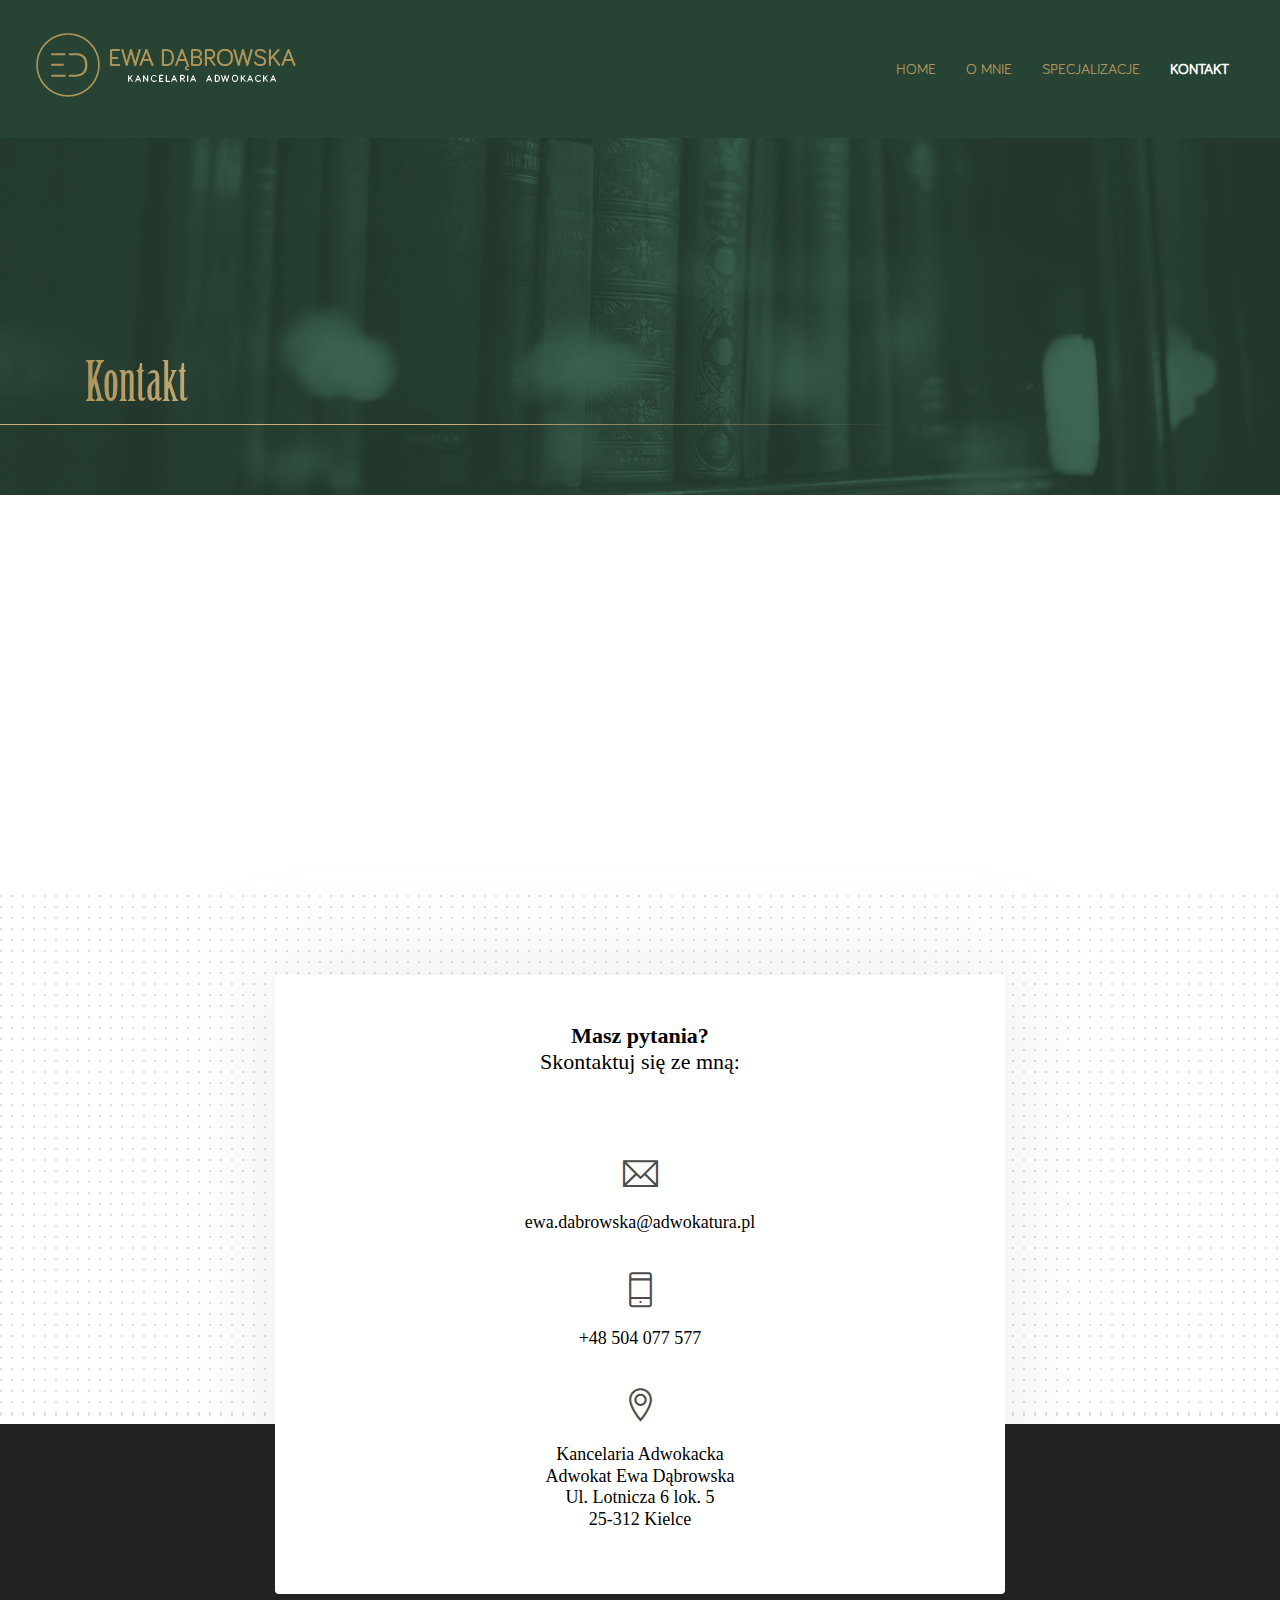
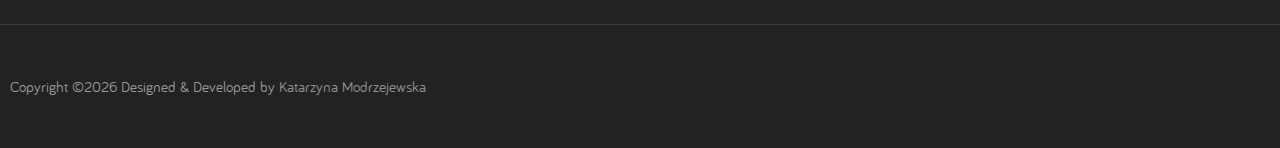
<file: contact.html>
<!--
 // WEBSITE: https://themefisher.com
 // TWITTER: https://twitter.com/themefisher
 // FACEBOOK: https://www.facebook.com/themefisher
 // GITHUB: https://github.com/themefisher/
-->

<!-- 
THEME: Kross - Creative Portfolio Template
VERSION: 1.0.0
AUTHOR: Themefisher

HOMEPAGE: https://themefisher.com/products/kross-creative-portfolio-template/
DEMO: https://demo.themefisher.com/kross/
GITHUB: https://github.com/themefisher/meghna-onepage-html5-business-template

Get HUGO Version : https://gethugothemes.com/products/kross-hugo-theme/

WEBSITE: https://themefisher.com
TWITTER: https://twitter.com/themefisher
FACEBOOK: https://www.facebook.com/themefisher
-->

<!DOCTYPE html>
<html lang="en">
<head>

  <!-- Basic Page Needs
  ================================================== -->
  <meta charset="utf-8">
  <title>Kancelaria Notarialna Ewa Dąbrowska</title>

  <!-- Mobile Specific Metas
  ================================================== -->
  <meta http-equiv="X-UA-Compatible" content="IE=edge">
  <meta name="description" content="Creative Portfolio Template">
  <meta name="viewport" content="width=device-width, initial-scale=1.0, maximum-scale=5.0">
  <meta name="author" content="Themefisher">
  <meta name="generator" content="Themefisher Kross Template v1.0">
  <!-- Favicon -->
  <link rel="shortcut icon" type="image/x-icon" href="images/favicon.png" />
  
  <!-- ** Plugins Needed for the Project ** -->
  <!-- Bootstrap -->
  <link rel="stylesheet" href="plugins/bootstrap/bootstrap.min.css">
  <!-- slick slider -->
  <link rel="stylesheet" href="plugins/slick/slick.css">
  <!-- themefy-icon -->
  <link rel="stylesheet" href="plugins/themify-icons/themify-icons.css">

  <!-- Main Stylesheet -->
  <link href="css/style.css" rel="stylesheet">

</head>
<body>
  

<header class="navigation fixed-top">
  <nav class="navbar navbar-expand-lg navbar-dark">
    <a class="navbar-brand font-tertiary h3" href="index.html"><img src="images/logo.png" alt="Myself"></a>
    <button class="navbar-toggler" type="button" data-toggle="collapse" data-target="#navigation"
      aria-controls="navigation" aria-expanded="false" aria-label="Toggle navigation">
      <span class="navbar-toggler-icon"></span>
    </button>

    <div class="collapse navbar-collapse text-center" id="navigation">
      <ul class="navbar-nav ml-auto">
        <li class="nav-item">
          <a class="nav-link" href="index.html">Home</a>
        </li>
        <li class="nav-item">
          <a class="nav-link" href="about.html">O mnie</a>
        </li>
        <li class="nav-item">
          <a class="nav-link" href="uslugi.html">Specjalizacje</a>
        </li>
        <li class="nav-item active">
          <a class="nav-link" href="contact.html">Kontakt</a>
        </li>
      </ul>
    </div>
  </nav>
</header>

<!-- page title -->
<section class="page-title-alt baner position-relative">
  <div class="container">
    <div class="row">
      <div class="col-12">
        <h1 class="text-white font-tertiary">Kontakt</h1>
      </div>
    </div>
  </div>
  <div class="linia"></div>
</section>
<!-- /page title -->

<section class="google-map">

  <iframe src="https://www.google.com/maps/embed?pb=!1m18!1m12!1m3!1d2517.4440804711635!2d20.63489067612453!3d50.87849075645249!2m3!1f0!2f0!3f0!3m2!1i1024!2i768!4f13.1!3m3!1m2!1s0x4718279538b3389d%3A0xffa23057c7d7e0ed!2sLotnicza%206%2F5%2C%2025-315%20Kielce!5e0!3m2!1spl!2spl!4v1716985887450!5m2!1spl!2spl" class="map-iframe" width="100%" height="400" style="border:0;" allowfullscreen="" loading="lazy"></iframe>
</section>

<!-- contact -->
<section class="section section-on-footer" data-background="images/backgrounds/bg-dots.png">
  <div class="container">
    <div class="row">
      <!-- <div class="col-12 text-center">
        <h2 class="section-title font-tertiary-second">Kontakt</h2>
      </div> -->
      <div class="col-lg-8 mx-auto">
        <div class="bg-white rounded text-center p-5 shadow-down">
          <h4 class="mb-80"><strong>Masz pytania?</strong> <br> Skontaktuj się ze mną:</h4>
          <form action="#" class="row">
            <div class="col-md-12 text-center ti-email h2 d-inline-block">
              <h5> <br> ewa.dabrowska@adwokatura.pl <br><br></h5>
            </div>
            <div class="col-md-12 text-center ti-mobile h2 d-inline-block">
              <h5> <br> +48 504 077 577 <br><br></h5>
            </div>
            <div class="col-md-12 text-center ti-location-pin h2 d-inline-block">
              <h5> <br> Kancelaria Adwokacka <br> Adwokat Ewa Dąbrowska
               <br> Ul. Lotnicza 6 lok. 5 
               <br> 25-312 Kielce</h5>
            </div>
          </form>
        </div>
      </div>
    </div>
  </div>
</section>
<!-- /contact -->

<!-- footer -->
<footer class="bg-dark footer-section">

  </div>
  <div class="border-top text-center border-dark py-5">
    <p class="mb-0 text-light">Copyright &copy;<script>
        var CurrentYear = new Date().getFullYear()
        document.write(CurrentYear)
      </script> Designed &amp; Developed by <a class="text-white-50" href="http://mo-ka.pl/">Katarzyna Modrzejewska</a></p>
  </div>
</footer>
<!-- /footer -->

<!-- jQuery -->
<script src="plugins/jQuery/jquery.min.js"></script>
<!-- Bootstrap JS -->
<script src="plugins/bootstrap/bootstrap.min.js"></script>
<!-- slick slider -->
<script src="plugins/slick/slick.min.js"></script>
<!-- filter -->
<script src="plugins/shuffle/shuffle.min.js"></script>

<!-- Main Script -->
<script src="js/script.js"></script>

</body>
</html>
</file>
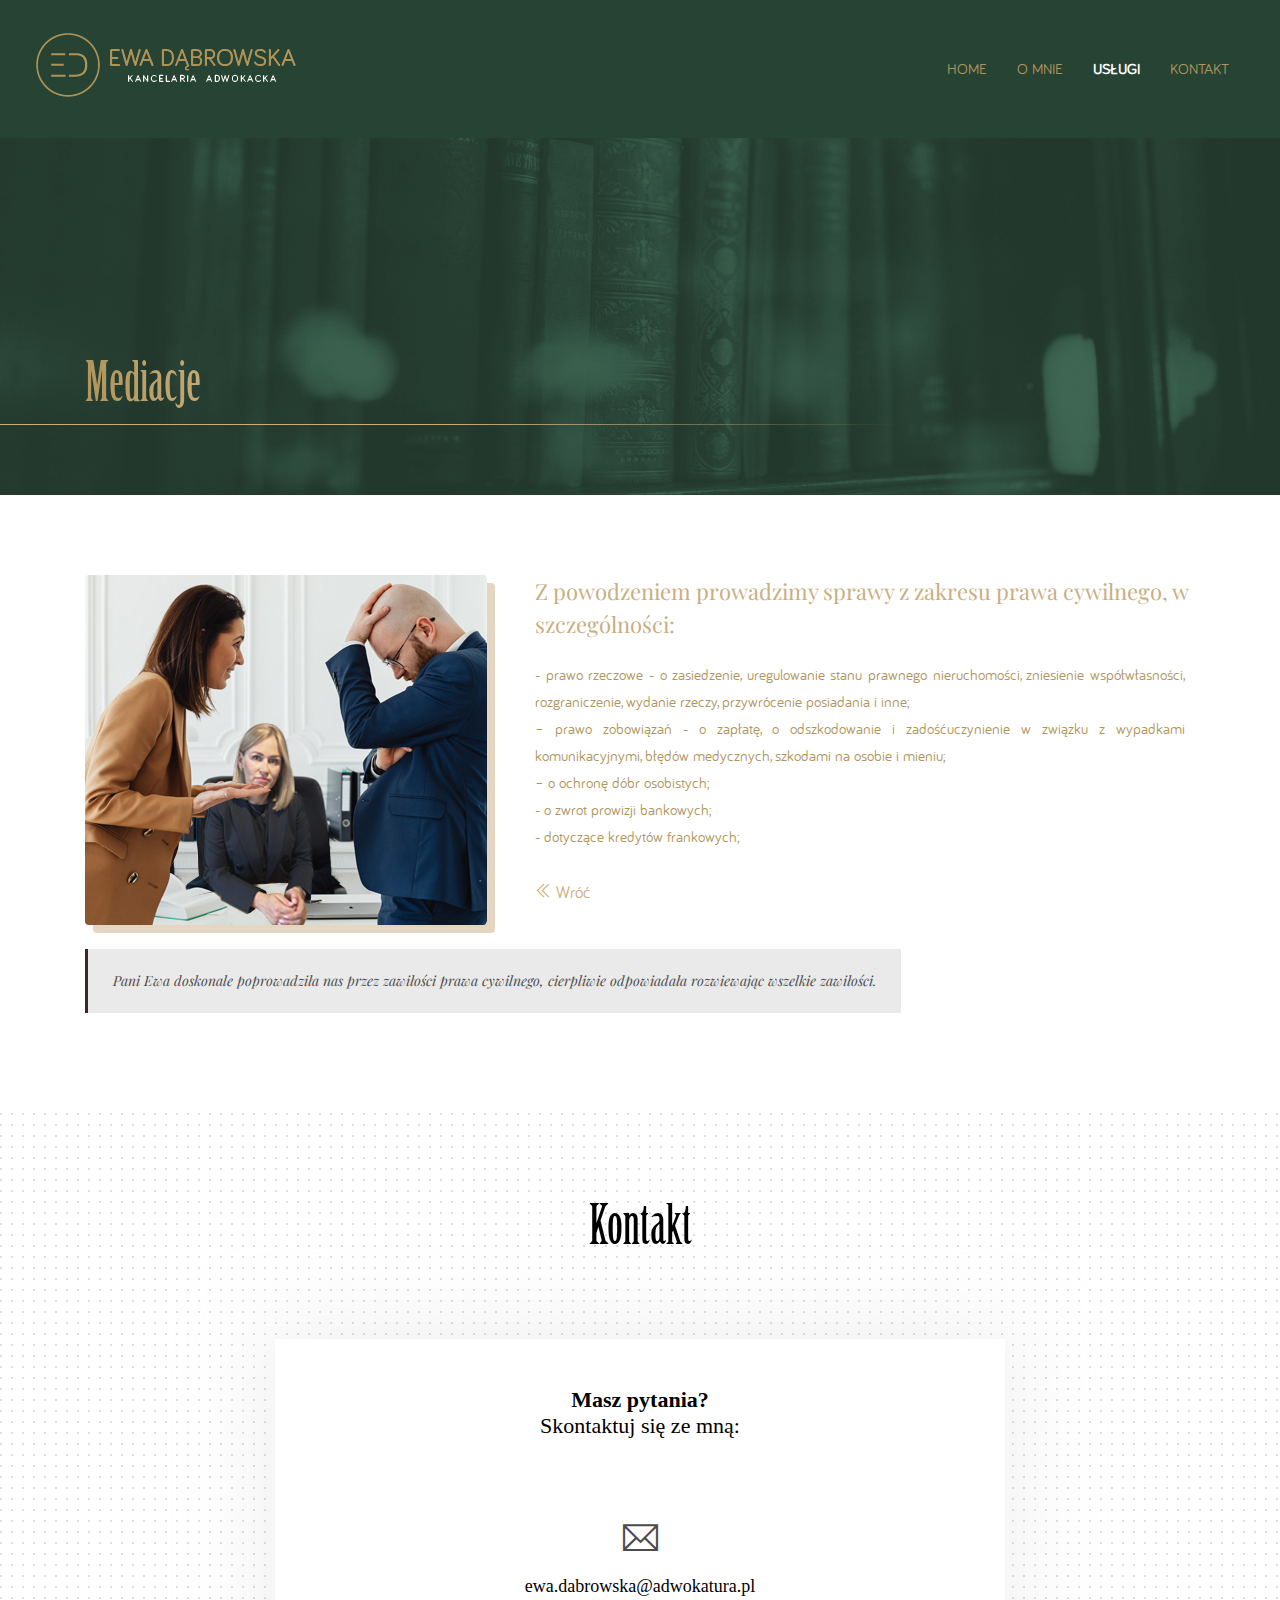
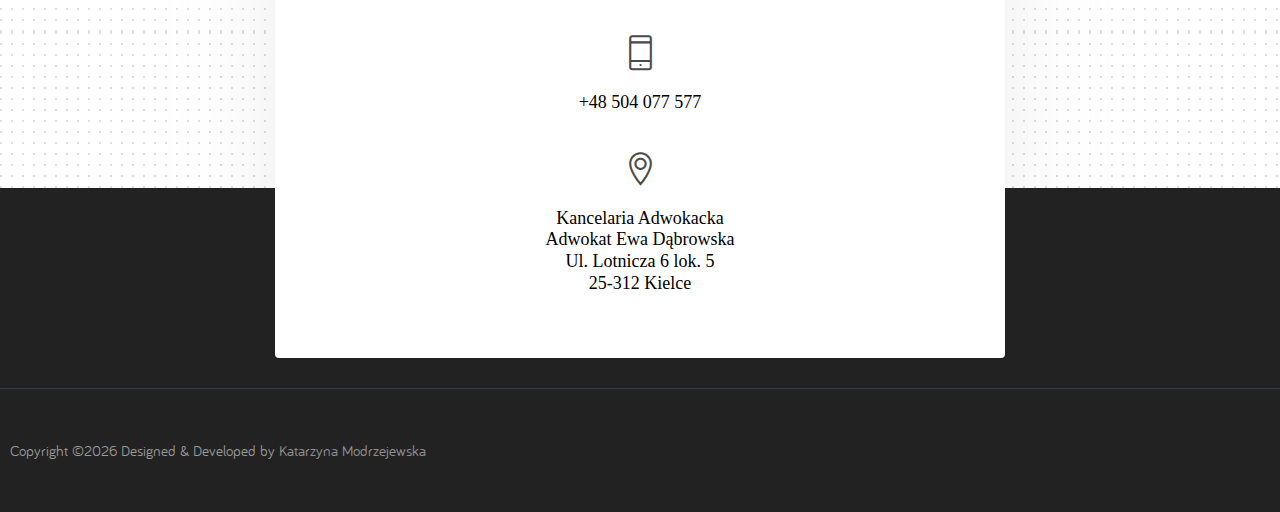
<file: mediacje.html>
<!--
 // WEBSITE: https://themefisher.com
 // TWITTER: https://twitter.com/themefisher
 // FACEBOOK: https://www.facebook.com/themefisher
 // GITHUB: https://github.com/themefisher/
-->

<!-- 
THEME: Kross - Creative Portfolio Template
VERSION: 1.0.0
AUTHOR: Themefisher

HOMEPAGE: https://themefisher.com/products/kross-creative-portfolio-template/
DEMO: https://demo.themefisher.com/kross/
GITHUB: https://github.com/themefisher/meghna-onepage-html5-business-template

Get HUGO Version : https://gethugothemes.com/products/kross-hugo-theme/

WEBSITE: https://themefisher.com
TWITTER: https://twitter.com/themefisher
FACEBOOK: https://www.facebook.com/themefisher
-->

<!DOCTYPE html>
<html lang="en">
<head>

  <!-- Basic Page Needs
  ================================================== -->
  <meta charset="utf-8">
  <title>Kancelaria Notarialna Ewa Dąbrowska</title>

  <!-- Mobile Specific Metas
  ================================================== -->
  <meta http-equiv="X-UA-Compatible" content="IE=edge">
  <meta name="description" content="Creative Portfolio Template">
  <meta name="viewport" content="width=device-width, initial-scale=1.0, maximum-scale=5.0">
  <meta name="author" content="Themefisher">
  <meta name="generator" content="Themefisher Kross Template v1.0">
  <!-- Favicon -->
  <link rel="shortcut icon" type="image/x-icon" href="images/favicon.png" />
  
  <!-- ** Plugins Needed for the Project ** -->
  <!-- Bootstrap -->
  <link rel="stylesheet" href="plugins/bootstrap/bootstrap.min.css">
  <!-- slick slider -->
  <link rel="stylesheet" href="plugins/slick/slick.css">
  <!-- themefy-icon -->
  <link rel="stylesheet" href="plugins/themify-icons/themify-icons.css">

  <!-- Main Stylesheet -->
  <link href="css/style.css" rel="stylesheet">

</head>
<body>
  

<header class="navigation fixed-top">
  <nav class="navbar navbar-expand-lg navbar-dark">
    <a class="navbar-brand font-tertiary h3" href="index.html"><img src="images/logo.png" alt="Myself"></a>
    <button class="navbar-toggler" type="button" data-toggle="collapse" data-target="#navigation"
      aria-controls="navigation" aria-expanded="false" aria-label="Toggle navigation">
      <span class="navbar-toggler-icon"></span>
    </button>

    <div class="collapse navbar-collapse text-center" id="navigation">
      <ul class="navbar-nav ml-auto">
        <li class="nav-item">
          <a class="nav-link" href="index.html">Home</a>
        </li>
        <li class="nav-item">
          <a class="nav-link" href="about.html">O mnie</a>
        </li>
        <li class="nav-item active">
          <a class="nav-link" href="uslugi.html">Usługi</a>
        </li>
        <li class="nav-item">
          <a class="nav-link" href="contact.html">Kontakt</a>
        </li>
      </ul>
    </div>
  </nav>
</header>

<!-- page title -->
<section class="page-title-alt baner position-relative">
  <div class="container">
    <div class="row">
      <div class="col-12">
        <h1 class="text-white font-tertiary">Mediacje</h1>
      </div>
    </div>
  </div>
  <div class="linia"></div>
</section>
<!-- /page title -->

<section class="section">
  <div class="container">
    <div class="row">
      <div class="col-lg-12">
        <!-- <h3 class="font-tertiary mb-3">Na mocy przepisów prawa zostały poddane właściwości cywilnych sądów powszechnych</h3> -->
        <!-- <p class="font-secondary mb-5">Published on May 26, 2017 by <span class="text-primary">uixgeek</span
            class="text-primary"> on <span>UX design</span></p> -->
        <div class="content">
          <img src="images/portfolio/9a.jpg" alt="post-thumb" class="img-fluid rounded float-left mr-5 mb-4">
          <strong>Z powodzeniem prowadzimy sprawy z zakresu prawa cywilnego, w szczególności: </strong>
          <p>- prawo rzeczowe - o zasiedzenie, uregulowanie stanu prawnego nieruchomości, zniesienie współwłasności, rozgraniczenie, wydanie rzeczy, przywrócenie posiadania i inne; <br>
            – prawo zobowiązań - o zapłatę, o odszkodowanie i zadośćuczynienie w związku z wypadkami komunikacyjnymi, błędów medycznych, szkodami na osobie i mieniu; <br>
            – o ochronę dóbr osobistych; <br>
            - o zwrot prowizji bankowych; <br>
            - dotyczące kredytów frankowych; <br><br>
            <a class="wroc" href="uslugi.html"><i class="ti-angle-double-left"></i> Wróć </a></p>
            
          <blockquote>Pani Ewa doskonale poprowadziła nas przez zawiłości prawa cywilnego, cierpliwie odpowiadała rozwiewając wszelkie zawiłości.</blockquote>

        </div>
      </div>
    </div>
  </div>
</section>


<!-- contact -->
<section class="section section-on-footer" data-background="images/backgrounds/bg-dots.png">
  <div class="container">
    <div class="row">
      <div class="col-12 text-center">
        <h2 class="section-title font-tertiary-second">Kontakt</h2>
      </div>
      <div class="col-lg-8 mx-auto">
        <div class="bg-white rounded text-center p-5 shadow-down">
          <h4 class="mb-80"><strong>Masz pytania?</strong> <br> Skontaktuj się ze mną:</h4>
          <form action="#" class="row">
            <div class="col-md-12 text-center ti-email h2 d-inline-block">
              <h5> <br> ewa.dabrowska@adwokatura.pl <br><br></h5>
            </div>
            <div class="col-md-12 text-center ti-mobile h2 d-inline-block">
              <h5> <br> +48 504 077 577 <br><br></h5>
            </div>
            <div class="col-md-12 text-center ti-location-pin h2 d-inline-block">
              <h5> <br> Kancelaria Adwokacka <br> Adwokat Ewa Dąbrowska
               <br> Ul. Lotnicza 6 lok. 5 
               <br> 25-312 Kielce</h5>
            </div>
          </form>
        </div>
      </div>
    </div>
  </div>
</section>
<!-- /contact -->

<!-- footer -->
<footer class="bg-dark footer-section">

  </div>
  <div class="border-top text-center border-dark py-5">
    <p class="mb-0 text-light">Copyright &copy;<script>
        var CurrentYear = new Date().getFullYear()
        document.write(CurrentYear)
      </script> Designed &amp; Developed by <a class="text-white-50" href="Themefisher">Katarzyna Modrzejewska</a></p>
  </div>
</footer>
<!-- /footer -->

<!-- jQuery -->
<script src="plugins/jQuery/jquery.min.js"></script>
<!-- Bootstrap JS -->
<script src="plugins/bootstrap/bootstrap.min.js"></script>
<!-- slick slider -->
<script src="plugins/slick/slick.min.js"></script>
<!-- filter -->
<script src="plugins/shuffle/shuffle.min.js"></script>

<!-- Main Script -->
<script src="js/script.js"></script>

</body>
</html>
</file>
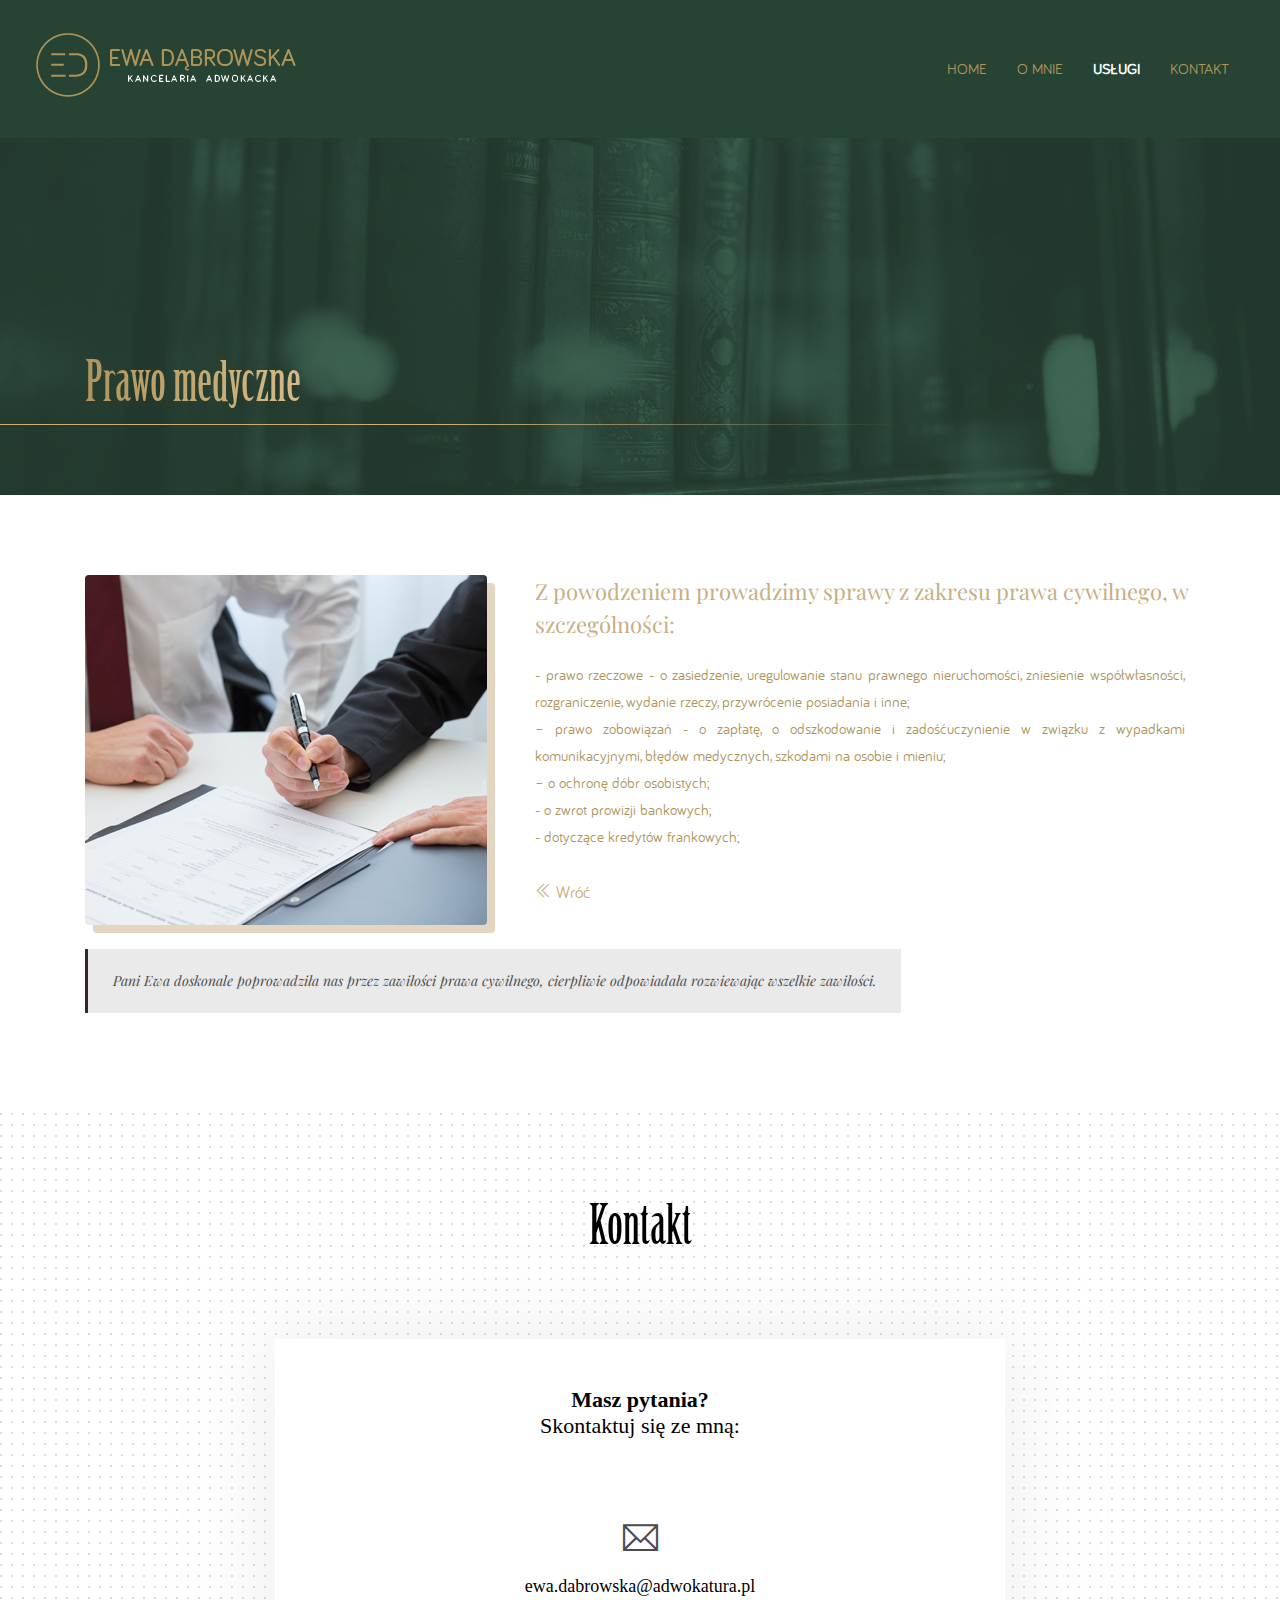
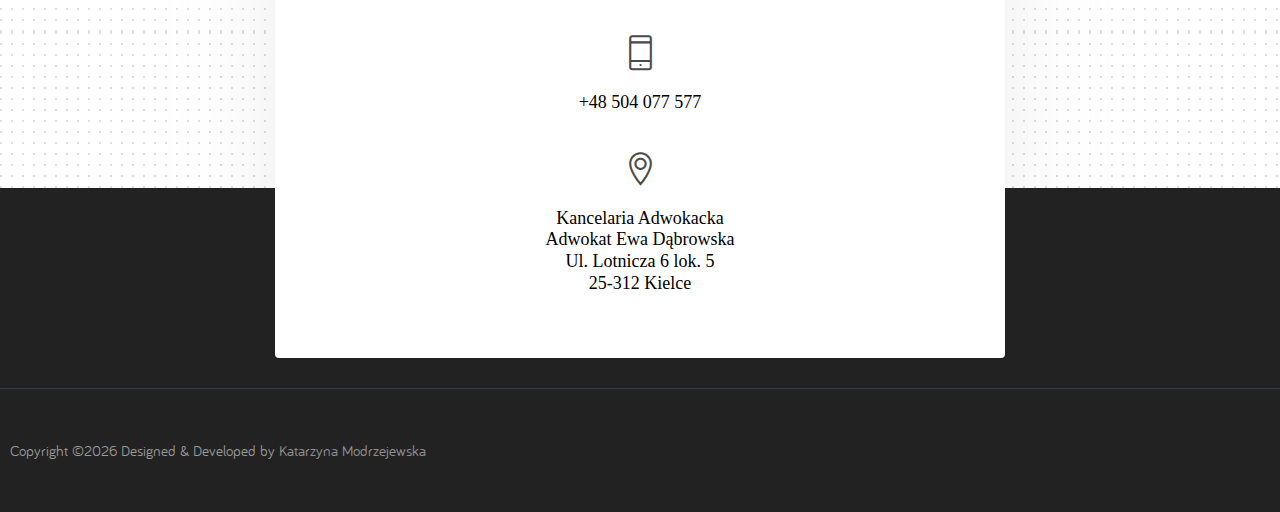
<file: prawo_medyczne.html>
<!--
 // WEBSITE: https://themefisher.com
 // TWITTER: https://twitter.com/themefisher
 // FACEBOOK: https://www.facebook.com/themefisher
 // GITHUB: https://github.com/themefisher/
-->

<!-- 
THEME: Kross - Creative Portfolio Template
VERSION: 1.0.0
AUTHOR: Themefisher

HOMEPAGE: https://themefisher.com/products/kross-creative-portfolio-template/
DEMO: https://demo.themefisher.com/kross/
GITHUB: https://github.com/themefisher/meghna-onepage-html5-business-template

Get HUGO Version : https://gethugothemes.com/products/kross-hugo-theme/

WEBSITE: https://themefisher.com
TWITTER: https://twitter.com/themefisher
FACEBOOK: https://www.facebook.com/themefisher
-->

<!DOCTYPE html>
<html lang="en">
<head>

  <!-- Basic Page Needs
  ================================================== -->
  <meta charset="utf-8">
  <title>Kancelaria Notarialna Ewa Dąbrowska</title>

  <!-- Mobile Specific Metas
  ================================================== -->
  <meta http-equiv="X-UA-Compatible" content="IE=edge">
  <meta name="description" content="Creative Portfolio Template">
  <meta name="viewport" content="width=device-width, initial-scale=1.0, maximum-scale=5.0">
  <meta name="author" content="Themefisher">
  <meta name="generator" content="Themefisher Kross Template v1.0">
  <!-- Favicon -->
  <link rel="shortcut icon" type="image/x-icon" href="images/favicon.png" />
  
  <!-- ** Plugins Needed for the Project ** -->
  <!-- Bootstrap -->
  <link rel="stylesheet" href="plugins/bootstrap/bootstrap.min.css">
  <!-- slick slider -->
  <link rel="stylesheet" href="plugins/slick/slick.css">
  <!-- themefy-icon -->
  <link rel="stylesheet" href="plugins/themify-icons/themify-icons.css">

  <!-- Main Stylesheet -->
  <link href="css/style.css" rel="stylesheet">

</head>
<body>
  

<header class="navigation fixed-top">
  <nav class="navbar navbar-expand-lg navbar-dark">
    <a class="navbar-brand font-tertiary h3" href="index.html"><img src="images/logo.png" alt="Myself"></a>
    <button class="navbar-toggler" type="button" data-toggle="collapse" data-target="#navigation"
      aria-controls="navigation" aria-expanded="false" aria-label="Toggle navigation">
      <span class="navbar-toggler-icon"></span>
    </button>

    <div class="collapse navbar-collapse text-center" id="navigation">
      <ul class="navbar-nav ml-auto">
        <li class="nav-item">
          <a class="nav-link" href="index.html">Home</a>
        </li>
        <li class="nav-item">
          <a class="nav-link" href="about.html">O mnie</a>
        </li>
        <li class="nav-item active">
          <a class="nav-link" href="uslugi.html">Usługi</a>
        </li>
        <li class="nav-item">
          <a class="nav-link" href="contact.html">Kontakt</a>
        </li>
      </ul>
    </div>
  </nav>
</header>

<!-- page title -->
<section class="page-title-alt baner position-relative">
  <div class="container">
    <div class="row">
      <div class="col-12">
        <h1 class="text-white font-tertiary">Prawo medyczne</h1>
      </div>
    </div>
  </div>
  <div class="linia"></div>
</section>
<!-- /page title -->

<section class="section">
  <div class="container">
    <div class="row">
      <div class="col-lg-12">
        <!-- <h3 class="font-tertiary mb-3">Na mocy przepisów prawa zostały poddane właściwości cywilnych sądów powszechnych</h3> -->
        <!-- <p class="font-secondary mb-5">Published on May 26, 2017 by <span class="text-primary">uixgeek</span
            class="text-primary"> on <span>UX design</span></p> -->
        <div class="content">
          <img src="images/portfolio/5a.jpg" alt="post-thumb" class="img-fluid rounded float-left mr-5 mb-4">
          <strong>Z powodzeniem prowadzimy sprawy z zakresu prawa cywilnego, w szczególności: </strong>
          <p>- prawo rzeczowe - o zasiedzenie, uregulowanie stanu prawnego nieruchomości, zniesienie współwłasności, rozgraniczenie, wydanie rzeczy, przywrócenie posiadania i inne; <br>
            – prawo zobowiązań - o zapłatę, o odszkodowanie i zadośćuczynienie w związku z wypadkami komunikacyjnymi, błędów medycznych, szkodami na osobie i mieniu; <br>
            – o ochronę dóbr osobistych; <br>
            - o zwrot prowizji bankowych; <br>
            - dotyczące kredytów frankowych; <br><br>
            <a class="wroc" href="uslugi.html"><i class="ti-angle-double-left"></i> Wróć </a></p>
          <blockquote>Pani Ewa doskonale poprowadziła nas przez zawiłości prawa cywilnego, cierpliwie odpowiadała rozwiewając wszelkie zawiłości.</blockquote>

        </div>
      </div>
    </div>
  </div>
</section>



<!-- blog -->
<!-- <section class="section">
  <div class="container">
    <div class="row">
      <div class="col-12 text-center">
        <h2 class="section-title">Similar Stories</h2>
      </div>
      <div class="col-lg-4 col-sm-6 mb-4 mb-lg-0">
        <article class="card shadow">
          <img class="rounded card-img-top" src="images/blog/post-3.jpg" alt="post-thumb">
          <div class="card-body">
            <h4 class="card-title"><a class="text-dark" href="blog-single.html">Amazon increase income 1.5 Million</a>
            </h4>
            <p class="cars-text">Lorem ipsum dolor sit amet, consectetur adipisicing elit, sed do eiusmod tempor
              incididunt ut labore et
              dolore magna aliqua.</p>
            <a href="blog-single.html" class="btn btn-xs btn-primary">Read More</a>
          </div>
        </article>
      </div>
      <div class="col-lg-4 col-sm-6 mb-4 mb-lg-0">
        <article class="card shadow">
          <img class="rounded card-img-top" src="images/blog/post-4.jpg" alt="post-thumb">
          <div class="card-body">
            <h4 class="card-title"><a class="text-dark" href="blog-single.html">Amazon increase income 1.5 Million</a>
            </h4>
            <p class="cars-text">Lorem ipsum dolor sit amet, consectetur adipisicing elit, sed do eiusmod tempor
              incididunt ut labore et
              dolore magna aliqua.</p>
            <a href="blog-single.html" class="btn btn-xs btn-primary">Read More</a>
          </div>
        </article>
      </div>
      <div class="col-lg-4 col-sm-6 mb-4 mb-lg-0">
        <article class="card shadow">
          <img class="rounded card-img-top" src="images/blog/post-2.jpg" alt="post-thumb">
          <div class="card-body">
            <h4 class="card-title"><a class="text-dark" href="blog-single.html">Amazon increase income 1.5 Million</a>
            </h4>
            <p class="cars-text">Lorem ipsum dolor sit amet, consectetur adipisicing elit, sed do eiusmod tempor
              incididunt ut labore et
              dolore magna aliqua.</p>
            <a href="blog-single.html" class="btn btn-xs btn-primary">Read More</a>
          </div>
        </article>
      </div>
    </div>
  </div>
</section> -->
<!-- /blog -->

<!-- contact -->
<section class="section section-on-footer" data-background="images/backgrounds/bg-dots.png">
  <div class="container">
    <div class="row">
      <div class="col-12 text-center">
        <h2 class="section-title font-tertiary-second">Kontakt</h2>
      </div>
      <div class="col-lg-8 mx-auto">
        <div class="bg-white rounded text-center p-5 shadow-down">
          <h4 class="mb-80"><strong>Masz pytania?</strong> <br> Skontaktuj się ze mną:</h4>
          <form action="#" class="row">
            <div class="col-md-12 text-center ti-email h2 d-inline-block">
              <h5> <br> ewa.dabrowska@adwokatura.pl <br><br></h5>
            </div>
            <div class="col-md-12 text-center ti-mobile h2 d-inline-block">
              <h5> <br> +48 504 077 577 <br><br></h5>
            </div>
            <div class="col-md-12 text-center ti-location-pin h2 d-inline-block">
              <h5> <br> Kancelaria Adwokacka <br> Adwokat Ewa Dąbrowska
               <br> Ul. Lotnicza 6 lok. 5 
               <br> 25-312 Kielce</h5>
            </div>
          </form>
        </div>
      </div>
    </div>
  </div>
</section>
<!-- /contact -->

<!-- footer -->
<footer class="bg-dark footer-section">

  </div>
  <div class="border-top text-center border-dark py-5">
    <p class="mb-0 text-light">Copyright &copy;<script>
        var CurrentYear = new Date().getFullYear()
        document.write(CurrentYear)
      </script> Designed &amp; Developed by <a class="text-white-50" href="Themefisher">Katarzyna Modrzejewska</a></p>
  </div>
</footer>
<!-- /footer -->

<!-- jQuery -->
<script src="plugins/jQuery/jquery.min.js"></script>
<!-- Bootstrap JS -->
<script src="plugins/bootstrap/bootstrap.min.js"></script>
<!-- slick slider -->
<script src="plugins/slick/slick.min.js"></script>
<!-- filter -->
<script src="plugins/shuffle/shuffle.min.js"></script>

<!-- Main Script -->
<script src="js/script.js"></script>

</body>
</html>
</file>
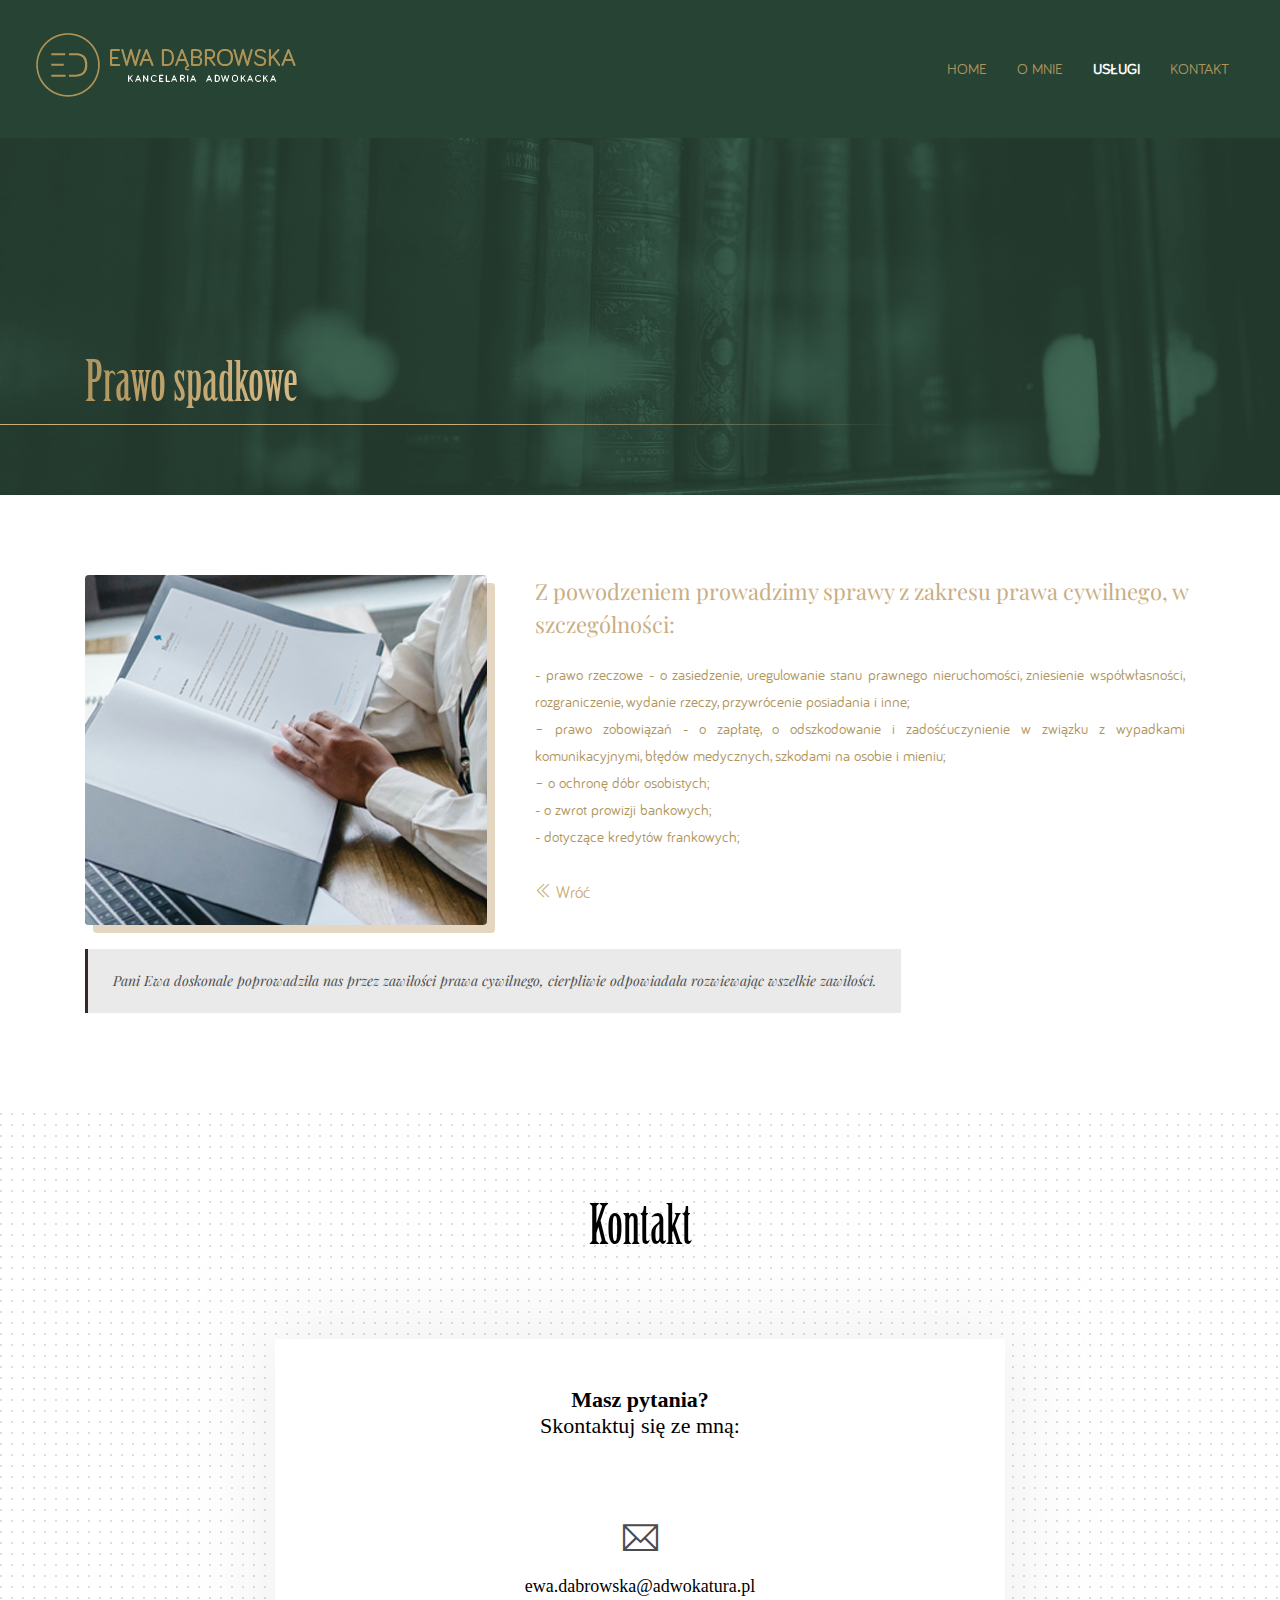
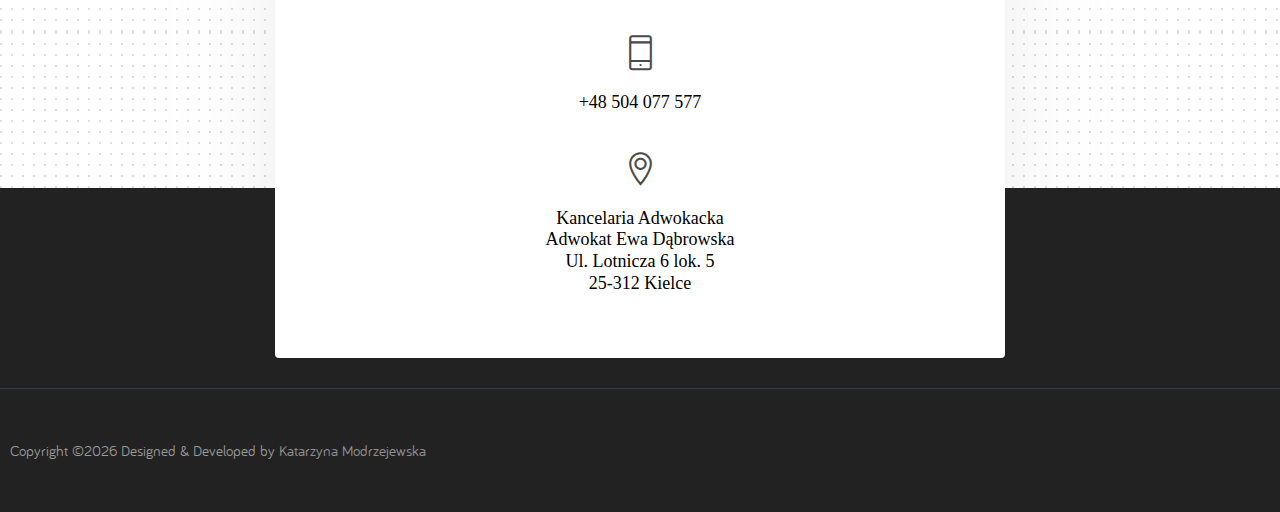
<file: prawo_spadkowe.html>
<!--
 // WEBSITE: https://themefisher.com
 // TWITTER: https://twitter.com/themefisher
 // FACEBOOK: https://www.facebook.com/themefisher
 // GITHUB: https://github.com/themefisher/
-->

<!-- 
THEME: Kross - Creative Portfolio Template
VERSION: 1.0.0
AUTHOR: Themefisher

HOMEPAGE: https://themefisher.com/products/kross-creative-portfolio-template/
DEMO: https://demo.themefisher.com/kross/
GITHUB: https://github.com/themefisher/meghna-onepage-html5-business-template

Get HUGO Version : https://gethugothemes.com/products/kross-hugo-theme/

WEBSITE: https://themefisher.com
TWITTER: https://twitter.com/themefisher
FACEBOOK: https://www.facebook.com/themefisher
-->

<!DOCTYPE html>
<html lang="en">
<head>

  <!-- Basic Page Needs
  ================================================== -->
  <meta charset="utf-8">
  <title>Kancelaria Notarialna Ewa Dąbrowska</title>

  <!-- Mobile Specific Metas
  ================================================== -->
  <meta http-equiv="X-UA-Compatible" content="IE=edge">
  <meta name="description" content="Creative Portfolio Template">
  <meta name="viewport" content="width=device-width, initial-scale=1.0, maximum-scale=5.0">
  <meta name="author" content="Themefisher">
  <meta name="generator" content="Themefisher Kross Template v1.0">
  <!-- Favicon -->
  <link rel="shortcut icon" type="image/x-icon" href="images/favicon.png" />
  
  <!-- ** Plugins Needed for the Project ** -->
  <!-- Bootstrap -->
  <link rel="stylesheet" href="plugins/bootstrap/bootstrap.min.css">
  <!-- slick slider -->
  <link rel="stylesheet" href="plugins/slick/slick.css">
  <!-- themefy-icon -->
  <link rel="stylesheet" href="plugins/themify-icons/themify-icons.css">

  <!-- Main Stylesheet -->
  <link href="css/style.css" rel="stylesheet">

</head>
<body>
  

<header class="navigation fixed-top">
  <nav class="navbar navbar-expand-lg navbar-dark">
    <a class="navbar-brand font-tertiary h3" href="index.html"><img src="images/logo.png" alt="Myself"></a>
    <button class="navbar-toggler" type="button" data-toggle="collapse" data-target="#navigation"
      aria-controls="navigation" aria-expanded="false" aria-label="Toggle navigation">
      <span class="navbar-toggler-icon"></span>
    </button>

    <div class="collapse navbar-collapse text-center" id="navigation">
      <ul class="navbar-nav ml-auto">
        <li class="nav-item">
          <a class="nav-link" href="index.html">Home</a>
        </li>
        <li class="nav-item">
          <a class="nav-link" href="about.html">O mnie</a>
        </li>
        <li class="nav-item active">
          <a class="nav-link" href="uslugi.html">Usługi</a>
        </li>
        <li class="nav-item">
          <a class="nav-link" href="contact.html">Kontakt</a>
        </li>
      </ul>
    </div>
  </nav>
</header>

<!-- page title -->
<section class="page-title-alt baner position-relative">
  <div class="container">
    <div class="row">
      <div class="col-12">
        <h1 class="text-white font-tertiary">Prawo spadkowe</h1>
      </div>
    </div>
  </div>
  <div class="linia"></div>
</section>
<!-- /page title -->

<section class="section">
  <div class="container">
    <div class="row">
      <div class="col-lg-12">
        <!-- <h3 class="font-tertiary mb-3">Na mocy przepisów prawa zostały poddane właściwości cywilnych sądów powszechnych</h3> -->
        <!-- <p class="font-secondary mb-5">Published on May 26, 2017 by <span class="text-primary">uixgeek</span
            class="text-primary"> on <span>UX design</span></p> -->
        <div class="content">
          <img src="images/portfolio/3a.jpg" alt="post-thumb" class="img-fluid rounded float-left mr-5 mb-4">
          <strong>Z powodzeniem prowadzimy sprawy z zakresu prawa cywilnego, w szczególności: </strong>
          <p>- prawo rzeczowe - o zasiedzenie, uregulowanie stanu prawnego nieruchomości, zniesienie współwłasności, rozgraniczenie, wydanie rzeczy, przywrócenie posiadania i inne; <br>
            – prawo zobowiązań - o zapłatę, o odszkodowanie i zadośćuczynienie w związku z wypadkami komunikacyjnymi, błędów medycznych, szkodami na osobie i mieniu; <br>
            – o ochronę dóbr osobistych; <br>
            - o zwrot prowizji bankowych; <br>
            - dotyczące kredytów frankowych; <br><br>
            <a class="wroc" href="uslugi.html"><i class="ti-angle-double-left"></i> Wróć </a></p>
          <blockquote>Pani Ewa doskonale poprowadziła nas przez zawiłości prawa cywilnego, cierpliwie odpowiadała rozwiewając wszelkie zawiłości.</blockquote>

        </div>
      </div>
    </div>
  </div>
</section>



<!-- blog -->
<!-- <section class="section">
  <div class="container">
    <div class="row">
      <div class="col-12 text-center">
        <h2 class="section-title">Similar Stories</h2>
      </div>
      <div class="col-lg-4 col-sm-6 mb-4 mb-lg-0">
        <article class="card shadow">
          <img class="rounded card-img-top" src="images/blog/post-3.jpg" alt="post-thumb">
          <div class="card-body">
            <h4 class="card-title"><a class="text-dark" href="blog-single.html">Amazon increase income 1.5 Million</a>
            </h4>
            <p class="cars-text">Lorem ipsum dolor sit amet, consectetur adipisicing elit, sed do eiusmod tempor
              incididunt ut labore et
              dolore magna aliqua.</p>
            <a href="blog-single.html" class="btn btn-xs btn-primary">Read More</a>
          </div>
        </article>
      </div>
      <div class="col-lg-4 col-sm-6 mb-4 mb-lg-0">
        <article class="card shadow">
          <img class="rounded card-img-top" src="images/blog/post-4.jpg" alt="post-thumb">
          <div class="card-body">
            <h4 class="card-title"><a class="text-dark" href="blog-single.html">Amazon increase income 1.5 Million</a>
            </h4>
            <p class="cars-text">Lorem ipsum dolor sit amet, consectetur adipisicing elit, sed do eiusmod tempor
              incididunt ut labore et
              dolore magna aliqua.</p>
            <a href="blog-single.html" class="btn btn-xs btn-primary">Read More</a>
          </div>
        </article>
      </div>
      <div class="col-lg-4 col-sm-6 mb-4 mb-lg-0">
        <article class="card shadow">
          <img class="rounded card-img-top" src="images/blog/post-2.jpg" alt="post-thumb">
          <div class="card-body">
            <h4 class="card-title"><a class="text-dark" href="blog-single.html">Amazon increase income 1.5 Million</a>
            </h4>
            <p class="cars-text">Lorem ipsum dolor sit amet, consectetur adipisicing elit, sed do eiusmod tempor
              incididunt ut labore et
              dolore magna aliqua.</p>
            <a href="blog-single.html" class="btn btn-xs btn-primary">Read More</a>
          </div>
        </article>
      </div>
    </div>
  </div>
</section> -->
<!-- /blog -->

<!-- contact -->
<section class="section section-on-footer" data-background="images/backgrounds/bg-dots.png">
  <div class="container">
    <div class="row">
      <div class="col-12 text-center">
        <h2 class="section-title font-tertiary-second">Kontakt</h2>
      </div>
      <div class="col-lg-8 mx-auto">
        <div class="bg-white rounded text-center p-5 shadow-down">
          <h4 class="mb-80"><strong>Masz pytania?</strong> <br> Skontaktuj się ze mną:</h4>
          <form action="#" class="row">
            <div class="col-md-12 text-center ti-email h2 d-inline-block">
              <h5> <br> ewa.dabrowska@adwokatura.pl <br><br></h5>
            </div>
            <div class="col-md-12 text-center ti-mobile h2 d-inline-block">
              <h5> <br> +48 504 077 577 <br><br></h5>
            </div>
            <div class="col-md-12 text-center ti-location-pin h2 d-inline-block">
              <h5> <br> Kancelaria Adwokacka <br> Adwokat Ewa Dąbrowska
               <br> Ul. Lotnicza 6 lok. 5 
               <br> 25-312 Kielce</h5>
            </div>
          </form>
        </div>
      </div>
    </div>
  </div>
</section>
<!-- /contact -->

<!-- footer -->
<footer class="bg-dark footer-section">

  </div>
  <div class="border-top text-center border-dark py-5">
    <p class="mb-0 text-light">Copyright &copy;<script>
        var CurrentYear = new Date().getFullYear()
        document.write(CurrentYear)
      </script> Designed &amp; Developed by <a class="text-white-50" href="Themefisher">Katarzyna Modrzejewska</a></p>
  </div>
</footer>
<!-- /footer -->

<!-- jQuery -->
<script src="plugins/jQuery/jquery.min.js"></script>
<!-- Bootstrap JS -->
<script src="plugins/bootstrap/bootstrap.min.js"></script>
<!-- slick slider -->
<script src="plugins/slick/slick.min.js"></script>
<!-- filter -->
<script src="plugins/shuffle/shuffle.min.js"></script>

<!-- Main Script -->
<script src="js/script.js"></script>

</body>
</html>
</file>
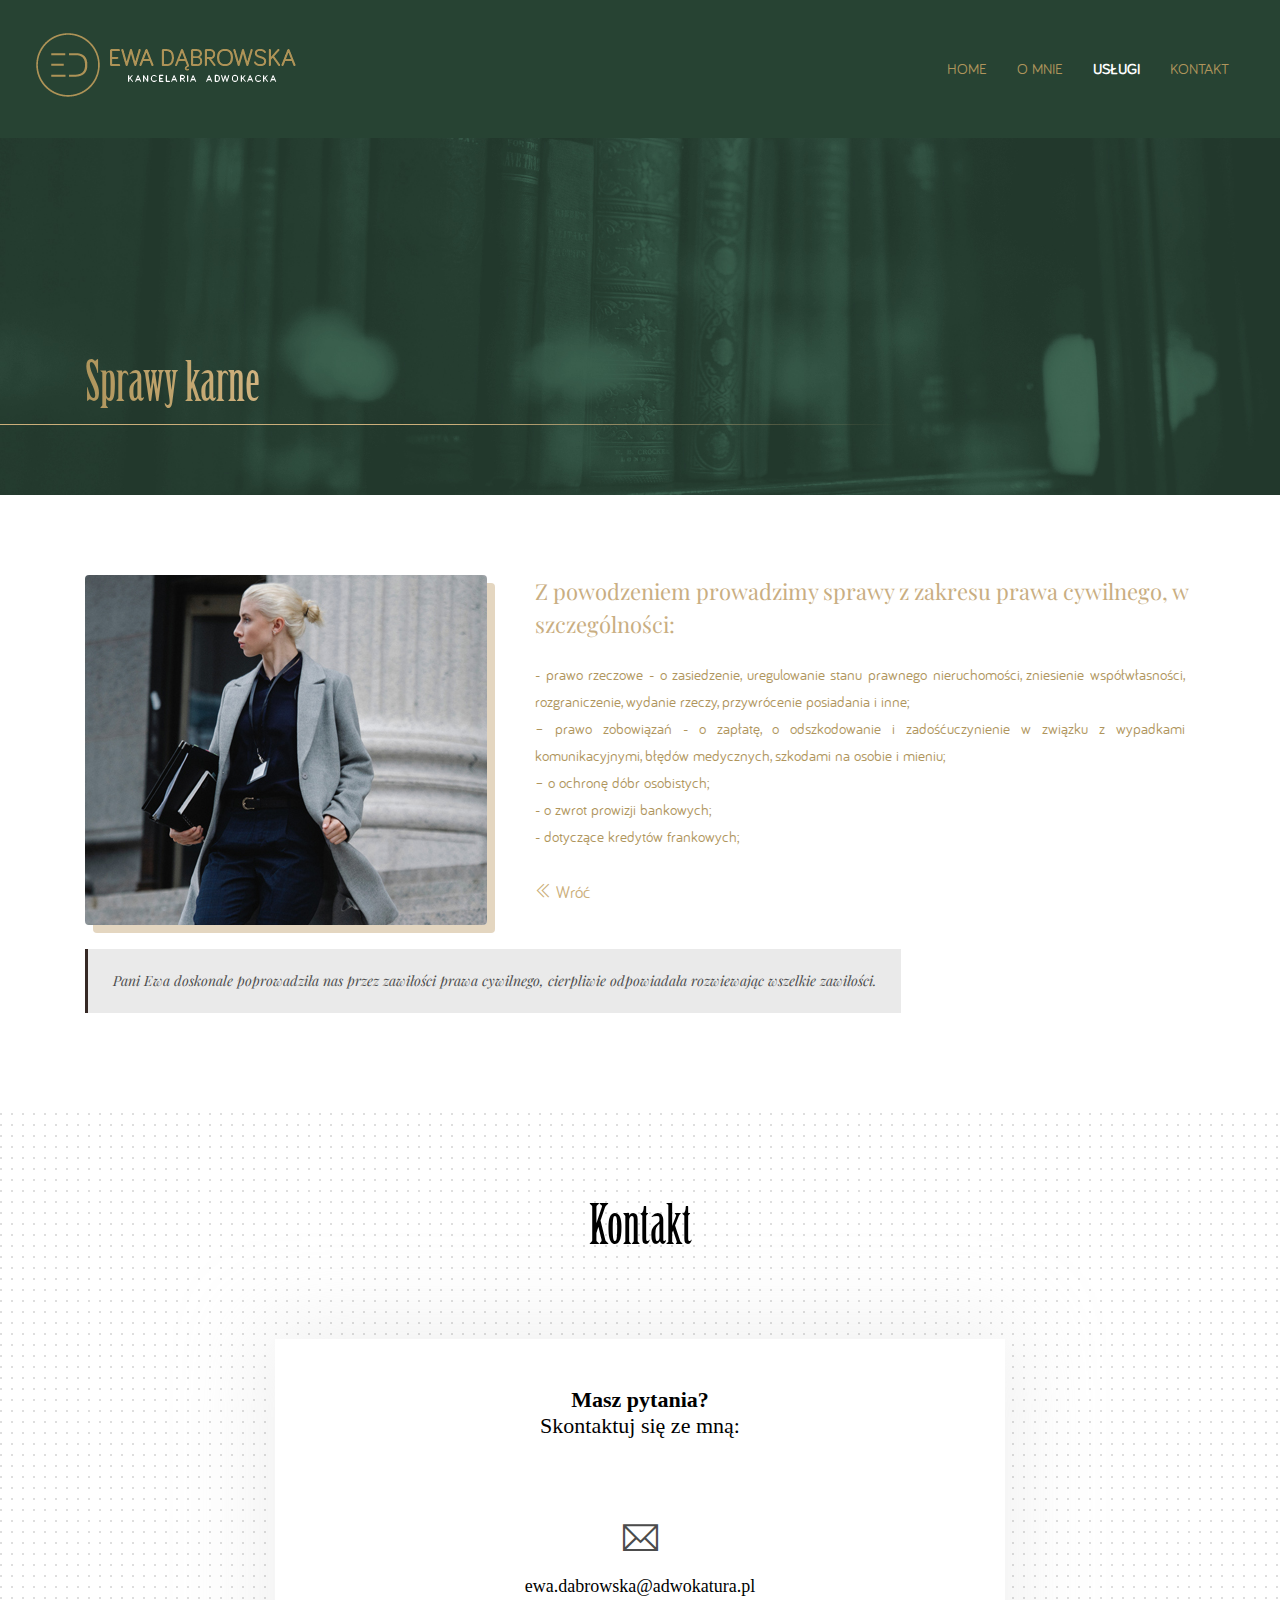
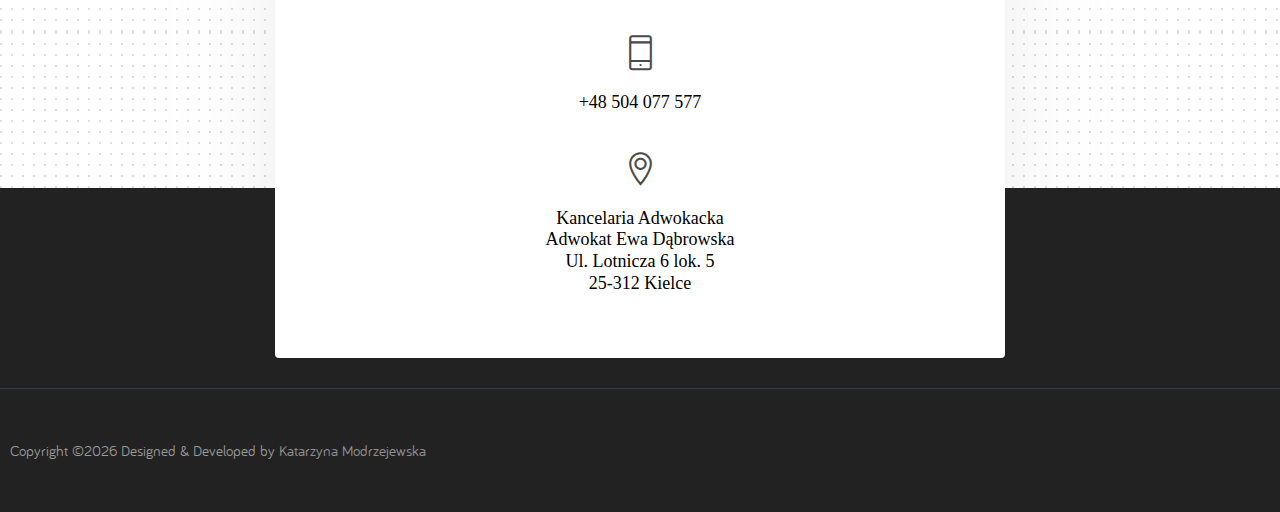
<file: sprawy_karne.html>
<!--
 // WEBSITE: https://themefisher.com
 // TWITTER: https://twitter.com/themefisher
 // FACEBOOK: https://www.facebook.com/themefisher
 // GITHUB: https://github.com/themefisher/
-->

<!-- 
THEME: Kross - Creative Portfolio Template
VERSION: 1.0.0
AUTHOR: Themefisher

HOMEPAGE: https://themefisher.com/products/kross-creative-portfolio-template/
DEMO: https://demo.themefisher.com/kross/
GITHUB: https://github.com/themefisher/meghna-onepage-html5-business-template

Get HUGO Version : https://gethugothemes.com/products/kross-hugo-theme/

WEBSITE: https://themefisher.com
TWITTER: https://twitter.com/themefisher
FACEBOOK: https://www.facebook.com/themefisher
-->

<!DOCTYPE html>
<html lang="en">
<head>

  <!-- Basic Page Needs
  ================================================== -->
  <meta charset="utf-8">
  <title>Kancelaria Notarialna Ewa Dąbrowska</title>

  <!-- Mobile Specific Metas
  ================================================== -->
  <meta http-equiv="X-UA-Compatible" content="IE=edge">
  <meta name="description" content="Creative Portfolio Template">
  <meta name="viewport" content="width=device-width, initial-scale=1.0, maximum-scale=5.0">
  <meta name="author" content="Themefisher">
  <meta name="generator" content="Themefisher Kross Template v1.0">
  <!-- Favicon -->
  <link rel="shortcut icon" type="image/x-icon" href="images/favicon.png" />
  
  <!-- ** Plugins Needed for the Project ** -->
  <!-- Bootstrap -->
  <link rel="stylesheet" href="plugins/bootstrap/bootstrap.min.css">
  <!-- slick slider -->
  <link rel="stylesheet" href="plugins/slick/slick.css">
  <!-- themefy-icon -->
  <link rel="stylesheet" href="plugins/themify-icons/themify-icons.css">

  <!-- Main Stylesheet -->
  <link href="css/style.css" rel="stylesheet">

</head>
<body>
  

<header class="navigation fixed-top">
  <nav class="navbar navbar-expand-lg navbar-dark">
    <a class="navbar-brand font-tertiary h3" href="index.html"><img src="images/logo.png" alt="Myself"></a>
    <button class="navbar-toggler" type="button" data-toggle="collapse" data-target="#navigation"
      aria-controls="navigation" aria-expanded="false" aria-label="Toggle navigation">
      <span class="navbar-toggler-icon"></span>
    </button>

    <div class="collapse navbar-collapse text-center" id="navigation">
      <ul class="navbar-nav ml-auto">
        <li class="nav-item">
          <a class="nav-link" href="index.html">Home</a>
        </li>
        <li class="nav-item">
          <a class="nav-link" href="about.html">O mnie</a>
        </li>
        <li class="nav-item active">
          <a class="nav-link" href="uslugi.html">Usługi</a>
        </li>
        <li class="nav-item">
          <a class="nav-link" href="contact.html">Kontakt</a>
        </li>
      </ul>
    </div>
  </nav>
</header>

<!-- page title -->
<section class="page-title-alt baner position-relative">
  <div class="container">
    <div class="row">
      <div class="col-12">
        <h1 class="text-white font-tertiary">Sprawy karne</h1>
      </div>
    </div>
  </div>
  <div class="linia"></div>
</section>
<!-- /page title -->

<section class="section">
  <div class="container">
    <div class="row">
      <div class="col-lg-12">
        <!-- <h3 class="font-tertiary mb-3">Na mocy przepisów prawa zostały poddane właściwości cywilnych sądów powszechnych</h3> -->
        <!-- <p class="font-secondary mb-5">Published on May 26, 2017 by <span class="text-primary">uixgeek</span
            class="text-primary"> on <span>UX design</span></p> -->
        <div class="content">
          <img src="images/portfolio/4a.jpg" alt="post-thumb" class="img-fluid rounded float-left mr-5 mb-4">
          <strong>Z powodzeniem prowadzimy sprawy z zakresu prawa cywilnego, w szczególności: </strong>
          <p>- prawo rzeczowe - o zasiedzenie, uregulowanie stanu prawnego nieruchomości, zniesienie współwłasności, rozgraniczenie, wydanie rzeczy, przywrócenie posiadania i inne; <br>
            – prawo zobowiązań - o zapłatę, o odszkodowanie i zadośćuczynienie w związku z wypadkami komunikacyjnymi, błędów medycznych, szkodami na osobie i mieniu; <br>
            – o ochronę dóbr osobistych; <br>
            - o zwrot prowizji bankowych; <br>
            - dotyczące kredytów frankowych;  <br><br>
            <a class="wroc" href="uslugi.html"><i class="ti-angle-double-left"></i> Wróć </a></p>
          <blockquote>Pani Ewa doskonale poprowadziła nas przez zawiłości prawa cywilnego, cierpliwie odpowiadała rozwiewając wszelkie zawiłości.</blockquote>

        </div>
      </div>
    </div>
  </div>
</section>


<!-- blog -->
<!-- <section class="section">
  <div class="container">
    <div class="row">
      <div class="col-12 text-center">
        <h2 class="section-title">Similar Stories</h2>
      </div>
      <div class="col-lg-4 col-sm-6 mb-4 mb-lg-0">
        <article class="card shadow">
          <img class="rounded card-img-top" src="images/blog/post-3.jpg" alt="post-thumb">
          <div class="card-body">
            <h4 class="card-title"><a class="text-dark" href="blog-single.html">Amazon increase income 1.5 Million</a>
            </h4>
            <p class="cars-text">Lorem ipsum dolor sit amet, consectetur adipisicing elit, sed do eiusmod tempor
              incididunt ut labore et
              dolore magna aliqua.</p>
            <a href="blog-single.html" class="btn btn-xs btn-primary">Read More</a>
          </div>
        </article>
      </div>
      <div class="col-lg-4 col-sm-6 mb-4 mb-lg-0">
        <article class="card shadow">
          <img class="rounded card-img-top" src="images/blog/post-4.jpg" alt="post-thumb">
          <div class="card-body">
            <h4 class="card-title"><a class="text-dark" href="blog-single.html">Amazon increase income 1.5 Million</a>
            </h4>
            <p class="cars-text">Lorem ipsum dolor sit amet, consectetur adipisicing elit, sed do eiusmod tempor
              incididunt ut labore et
              dolore magna aliqua.</p>
            <a href="blog-single.html" class="btn btn-xs btn-primary">Read More</a>
          </div>
        </article>
      </div>
      <div class="col-lg-4 col-sm-6 mb-4 mb-lg-0">
        <article class="card shadow">
          <img class="rounded card-img-top" src="images/blog/post-2.jpg" alt="post-thumb">
          <div class="card-body">
            <h4 class="card-title"><a class="text-dark" href="blog-single.html">Amazon increase income 1.5 Million</a>
            </h4>
            <p class="cars-text">Lorem ipsum dolor sit amet, consectetur adipisicing elit, sed do eiusmod tempor
              incididunt ut labore et
              dolore magna aliqua.</p>
            <a href="blog-single.html" class="btn btn-xs btn-primary">Read More</a>
          </div>
        </article>
      </div>
    </div>
  </div>
</section> -->
<!-- /blog -->

<!-- contact -->
<section class="section section-on-footer" data-background="images/backgrounds/bg-dots.png">
  <div class="container">
    <div class="row">
      <div class="col-12 text-center">
        <h2 class="section-title font-tertiary-second">Kontakt</h2>
      </div>
      <div class="col-lg-8 mx-auto">
        <div class="bg-white rounded text-center p-5 shadow-down">
          <h4 class="mb-80"><strong>Masz pytania?</strong> <br> Skontaktuj się ze mną:</h4>
          <form action="#" class="row">
            <div class="col-md-12 text-center ti-email h2 d-inline-block">
              <h5> <br> ewa.dabrowska@adwokatura.pl <br><br></h5>
            </div>
            <div class="col-md-12 text-center ti-mobile h2 d-inline-block">
              <h5> <br> +48 504 077 577 <br><br></h5>
            </div>
            <div class="col-md-12 text-center ti-location-pin h2 d-inline-block">
              <h5> <br> Kancelaria Adwokacka <br> Adwokat Ewa Dąbrowska
               <br> Ul. Lotnicza 6 lok. 5 
               <br> 25-312 Kielce</h5>
            </div>
          </form>
        </div>
      </div>
    </div>
  </div>
</section>
<!-- /contact -->

<!-- footer -->
<footer class="bg-dark footer-section">

  </div>
  <div class="border-top text-center border-dark py-5">
    <p class="mb-0 text-light">Copyright &copy;<script>
        var CurrentYear = new Date().getFullYear()
        document.write(CurrentYear)
      </script> Designed &amp; Developed by <a class="text-white-50" href="Themefisher">Katarzyna Modrzejewska</a></p>
  </div>
</footer>
<!-- /footer -->

<!-- jQuery -->
<script src="plugins/jQuery/jquery.min.js"></script>
<!-- Bootstrap JS -->
<script src="plugins/bootstrap/bootstrap.min.js"></script>
<!-- slick slider -->
<script src="plugins/slick/slick.min.js"></script>
<!-- filter -->
<script src="plugins/shuffle/shuffle.min.js"></script>

<!-- Main Script -->
<script src="js/script.js"></script>

</body>
</html>
</file>
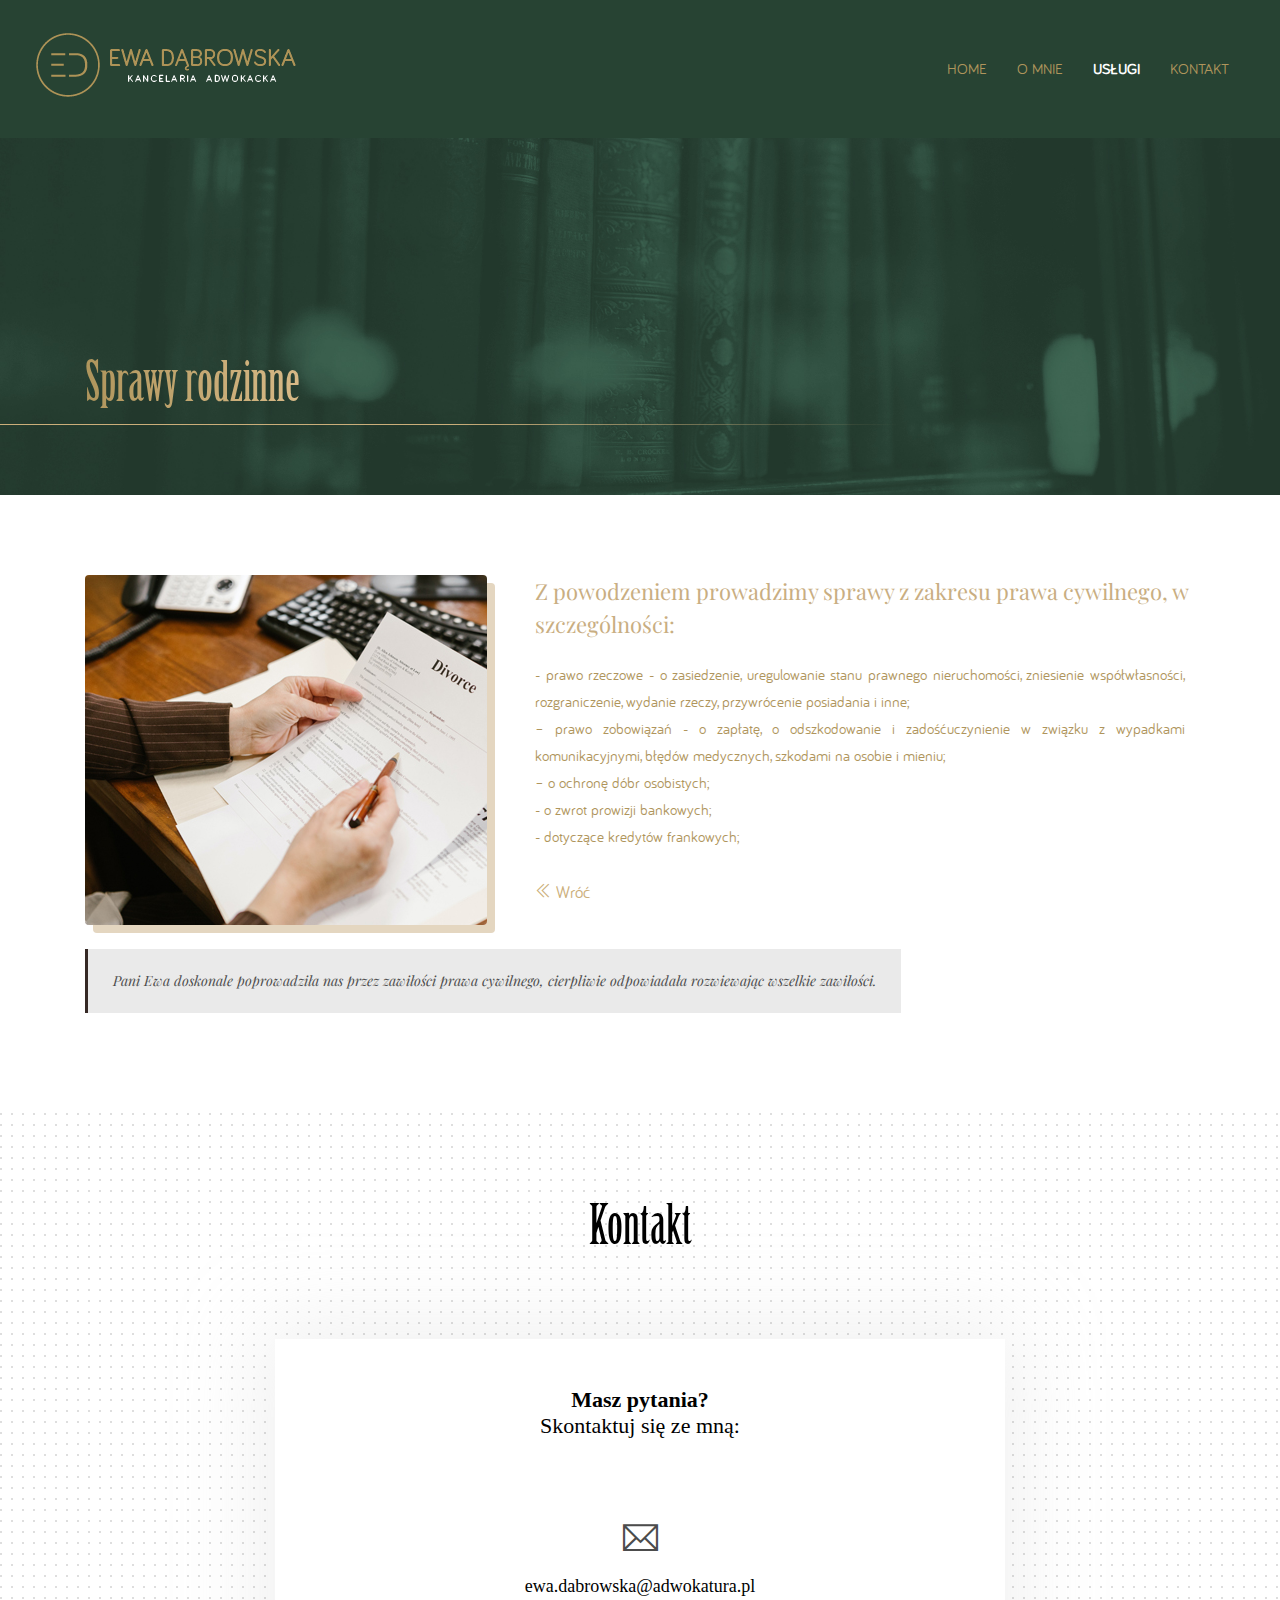
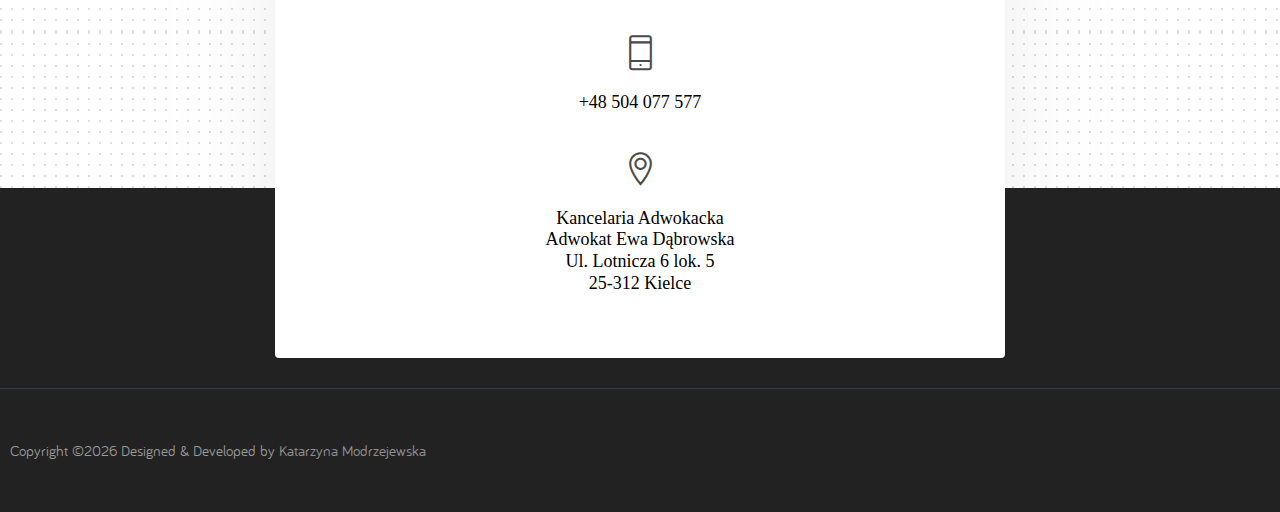
<file: sprawy_rodzinne.html>
<!--
 // WEBSITE: https://themefisher.com
 // TWITTER: https://twitter.com/themefisher
 // FACEBOOK: https://www.facebook.com/themefisher
 // GITHUB: https://github.com/themefisher/
-->

<!-- 
THEME: Kross - Creative Portfolio Template
VERSION: 1.0.0
AUTHOR: Themefisher

HOMEPAGE: https://themefisher.com/products/kross-creative-portfolio-template/
DEMO: https://demo.themefisher.com/kross/
GITHUB: https://github.com/themefisher/meghna-onepage-html5-business-template

Get HUGO Version : https://gethugothemes.com/products/kross-hugo-theme/

WEBSITE: https://themefisher.com
TWITTER: https://twitter.com/themefisher
FACEBOOK: https://www.facebook.com/themefisher
-->

<!DOCTYPE html>
<html lang="en">
<head>

  <!-- Basic Page Needs
  ================================================== -->
  <meta charset="utf-8">
  <title>Kancelaria Notarialna Ewa Dąbrowska</title>

  <!-- Mobile Specific Metas
  ================================================== -->
  <meta http-equiv="X-UA-Compatible" content="IE=edge">
  <meta name="description" content="Creative Portfolio Template">
  <meta name="viewport" content="width=device-width, initial-scale=1.0, maximum-scale=5.0">
  <meta name="author" content="Themefisher">
  <meta name="generator" content="Themefisher Kross Template v1.0">
  <!-- Favicon -->
  <link rel="shortcut icon" type="image/x-icon" href="images/favicon.png" />
  
  <!-- ** Plugins Needed for the Project ** -->
  <!-- Bootstrap -->
  <link rel="stylesheet" href="plugins/bootstrap/bootstrap.min.css">
  <!-- slick slider -->
  <link rel="stylesheet" href="plugins/slick/slick.css">
  <!-- themefy-icon -->
  <link rel="stylesheet" href="plugins/themify-icons/themify-icons.css">

  <!-- Main Stylesheet -->
  <link href="css/style.css" rel="stylesheet">

</head>
<body>
  

<header class="navigation fixed-top">
  <nav class="navbar navbar-expand-lg navbar-dark">
    <a class="navbar-brand font-tertiary h3" href="index.html"><img src="images/logo.png" alt="Myself"></a>
    <button class="navbar-toggler" type="button" data-toggle="collapse" data-target="#navigation"
      aria-controls="navigation" aria-expanded="false" aria-label="Toggle navigation">
      <span class="navbar-toggler-icon"></span>
    </button>

    <div class="collapse navbar-collapse text-center" id="navigation">
      <ul class="navbar-nav ml-auto">
        <li class="nav-item">
          <a class="nav-link" href="index.html">Home</a>
        </li>
        <li class="nav-item">
          <a class="nav-link" href="about.html">O mnie</a>
        </li>
        <li class="nav-item active">
          <a class="nav-link" href="uslugi.html">Usługi</a>
        </li>
        <li class="nav-item">
          <a class="nav-link" href="contact.html">Kontakt</a>
        </li>
      </ul>
    </div>
  </nav>
</header>

<!-- page title -->
<section class="page-title-alt baner position-relative">
  <div class="container">
    <div class="row">
      <div class="col-12">
        <h1 class="text-white font-tertiary">Sprawy rodzinne</h1>
      </div>
    </div>
  </div>
  <div class="linia"></div>
</section>
<!-- /page title -->

<section class="section">
  <div class="container">
    <div class="row">
      <div class="col-lg-12">
        <!-- <h3 class="font-tertiary mb-3">Na mocy przepisów prawa zostały poddane właściwości cywilnych sądów powszechnych</h3> -->
        <!-- <p class="font-secondary mb-5">Published on May 26, 2017 by <span class="text-primary">uixgeek</span
            class="text-primary"> on <span>UX design</span></p> -->
        <div class="content">
          <img src="images/portfolio/7a.jpg" alt="post-thumb" class="img-fluid rounded float-left mr-5 mb-4">
          <strong>Z powodzeniem prowadzimy sprawy z zakresu prawa cywilnego, w szczególności: </strong>
          <p>- prawo rzeczowe - o zasiedzenie, uregulowanie stanu prawnego nieruchomości, zniesienie współwłasności, rozgraniczenie, wydanie rzeczy, przywrócenie posiadania i inne; <br>
            – prawo zobowiązań - o zapłatę, o odszkodowanie i zadośćuczynienie w związku z wypadkami komunikacyjnymi, błędów medycznych, szkodami na osobie i mieniu; <br>
            – o ochronę dóbr osobistych; <br>
            - o zwrot prowizji bankowych; <br>
            - dotyczące kredytów frankowych;  <br><br>
            <a class="wroc" href="uslugi.html"><i class="ti-angle-double-left"></i> Wróć </a></p>
          <blockquote>Pani Ewa doskonale poprowadziła nas przez zawiłości prawa cywilnego, cierpliwie odpowiadała rozwiewając wszelkie zawiłości.</blockquote>

        </div>
      </div>
    </div>
  </div>
</section>


<!-- blog -->
<!-- <section class="section">
  <div class="container">
    <div class="row">
      <div class="col-12 text-center">
        <h2 class="section-title">Similar Stories</h2>
      </div>
      <div class="col-lg-4 col-sm-6 mb-4 mb-lg-0">
        <article class="card shadow">
          <img class="rounded card-img-top" src="images/blog/post-3.jpg" alt="post-thumb">
          <div class="card-body">
            <h4 class="card-title"><a class="text-dark" href="blog-single.html">Amazon increase income 1.5 Million</a>
            </h4>
            <p class="cars-text">Lorem ipsum dolor sit amet, consectetur adipisicing elit, sed do eiusmod tempor
              incididunt ut labore et
              dolore magna aliqua.</p>
            <a href="blog-single.html" class="btn btn-xs btn-primary">Read More</a>
          </div>
        </article>
      </div>
      <div class="col-lg-4 col-sm-6 mb-4 mb-lg-0">
        <article class="card shadow">
          <img class="rounded card-img-top" src="images/blog/post-4.jpg" alt="post-thumb">
          <div class="card-body">
            <h4 class="card-title"><a class="text-dark" href="blog-single.html">Amazon increase income 1.5 Million</a>
            </h4>
            <p class="cars-text">Lorem ipsum dolor sit amet, consectetur adipisicing elit, sed do eiusmod tempor
              incididunt ut labore et
              dolore magna aliqua.</p>
            <a href="blog-single.html" class="btn btn-xs btn-primary">Read More</a>
          </div>
        </article>
      </div>
      <div class="col-lg-4 col-sm-6 mb-4 mb-lg-0">
        <article class="card shadow">
          <img class="rounded card-img-top" src="images/blog/post-2.jpg" alt="post-thumb">
          <div class="card-body">
            <h4 class="card-title"><a class="text-dark" href="blog-single.html">Amazon increase income 1.5 Million</a>
            </h4>
            <p class="cars-text">Lorem ipsum dolor sit amet, consectetur adipisicing elit, sed do eiusmod tempor
              incididunt ut labore et
              dolore magna aliqua.</p>
            <a href="blog-single.html" class="btn btn-xs btn-primary">Read More</a>
          </div>
        </article>
      </div>
    </div>
  </div>
</section> -->
<!-- /blog -->

<!-- contact -->
<section class="section section-on-footer" data-background="images/backgrounds/bg-dots.png">
  <div class="container">
    <div class="row">
      <div class="col-12 text-center">
        <h2 class="section-title font-tertiary-second">Kontakt</h2>
      </div>
      <div class="col-lg-8 mx-auto">
        <div class="bg-white rounded text-center p-5 shadow-down">
          <h4 class="mb-80"><strong>Masz pytania?</strong> <br> Skontaktuj się ze mną:</h4>
          <form action="#" class="row">
            <div class="col-md-12 text-center ti-email h2 d-inline-block">
              <h5> <br> ewa.dabrowska@adwokatura.pl <br><br></h5>
            </div>
            <div class="col-md-12 text-center ti-mobile h2 d-inline-block">
              <h5> <br> +48 504 077 577 <br><br></h5>
            </div>
            <div class="col-md-12 text-center ti-location-pin h2 d-inline-block">
              <h5> <br> Kancelaria Adwokacka <br> Adwokat Ewa Dąbrowska
               <br> Ul. Lotnicza 6 lok. 5 
               <br> 25-312 Kielce</h5>
            </div>
          </form>
        </div>
      </div>
    </div>
  </div>
</section>
<!-- /contact -->

<!-- footer -->
<footer class="bg-dark footer-section">

  </div>
  <div class="border-top text-center border-dark py-5">
    <p class="mb-0 text-light">Copyright &copy;<script>
        var CurrentYear = new Date().getFullYear()
        document.write(CurrentYear)
      </script> Designed &amp; Developed by <a class="text-white-50" href="Themefisher">Katarzyna Modrzejewska</a></p>
  </div>
</footer>
<!-- /footer -->

<!-- jQuery -->
<script src="plugins/jQuery/jquery.min.js"></script>
<!-- Bootstrap JS -->
<script src="plugins/bootstrap/bootstrap.min.js"></script>
<!-- slick slider -->
<script src="plugins/slick/slick.min.js"></script>
<!-- filter -->
<script src="plugins/shuffle/shuffle.min.js"></script>

<!-- Main Script -->
<script src="js/script.js"></script>

</body>
</html>
</file>
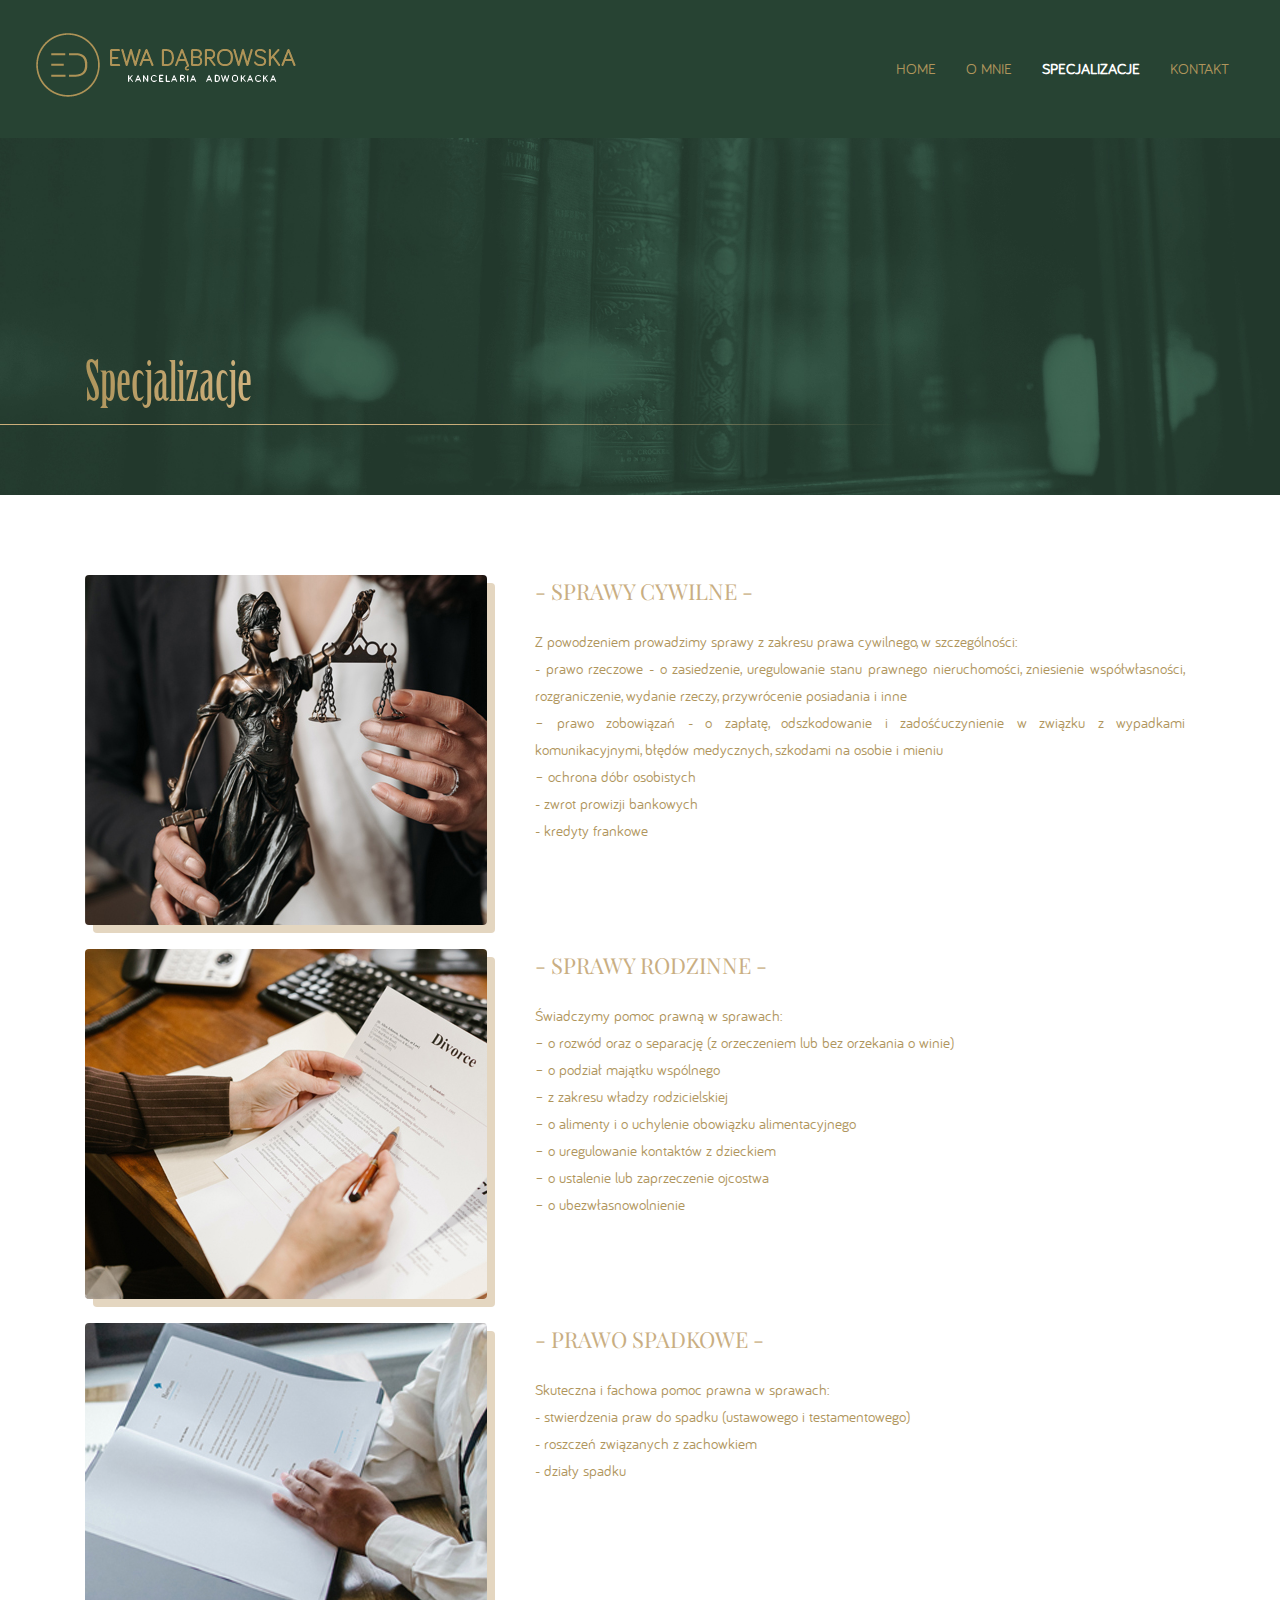
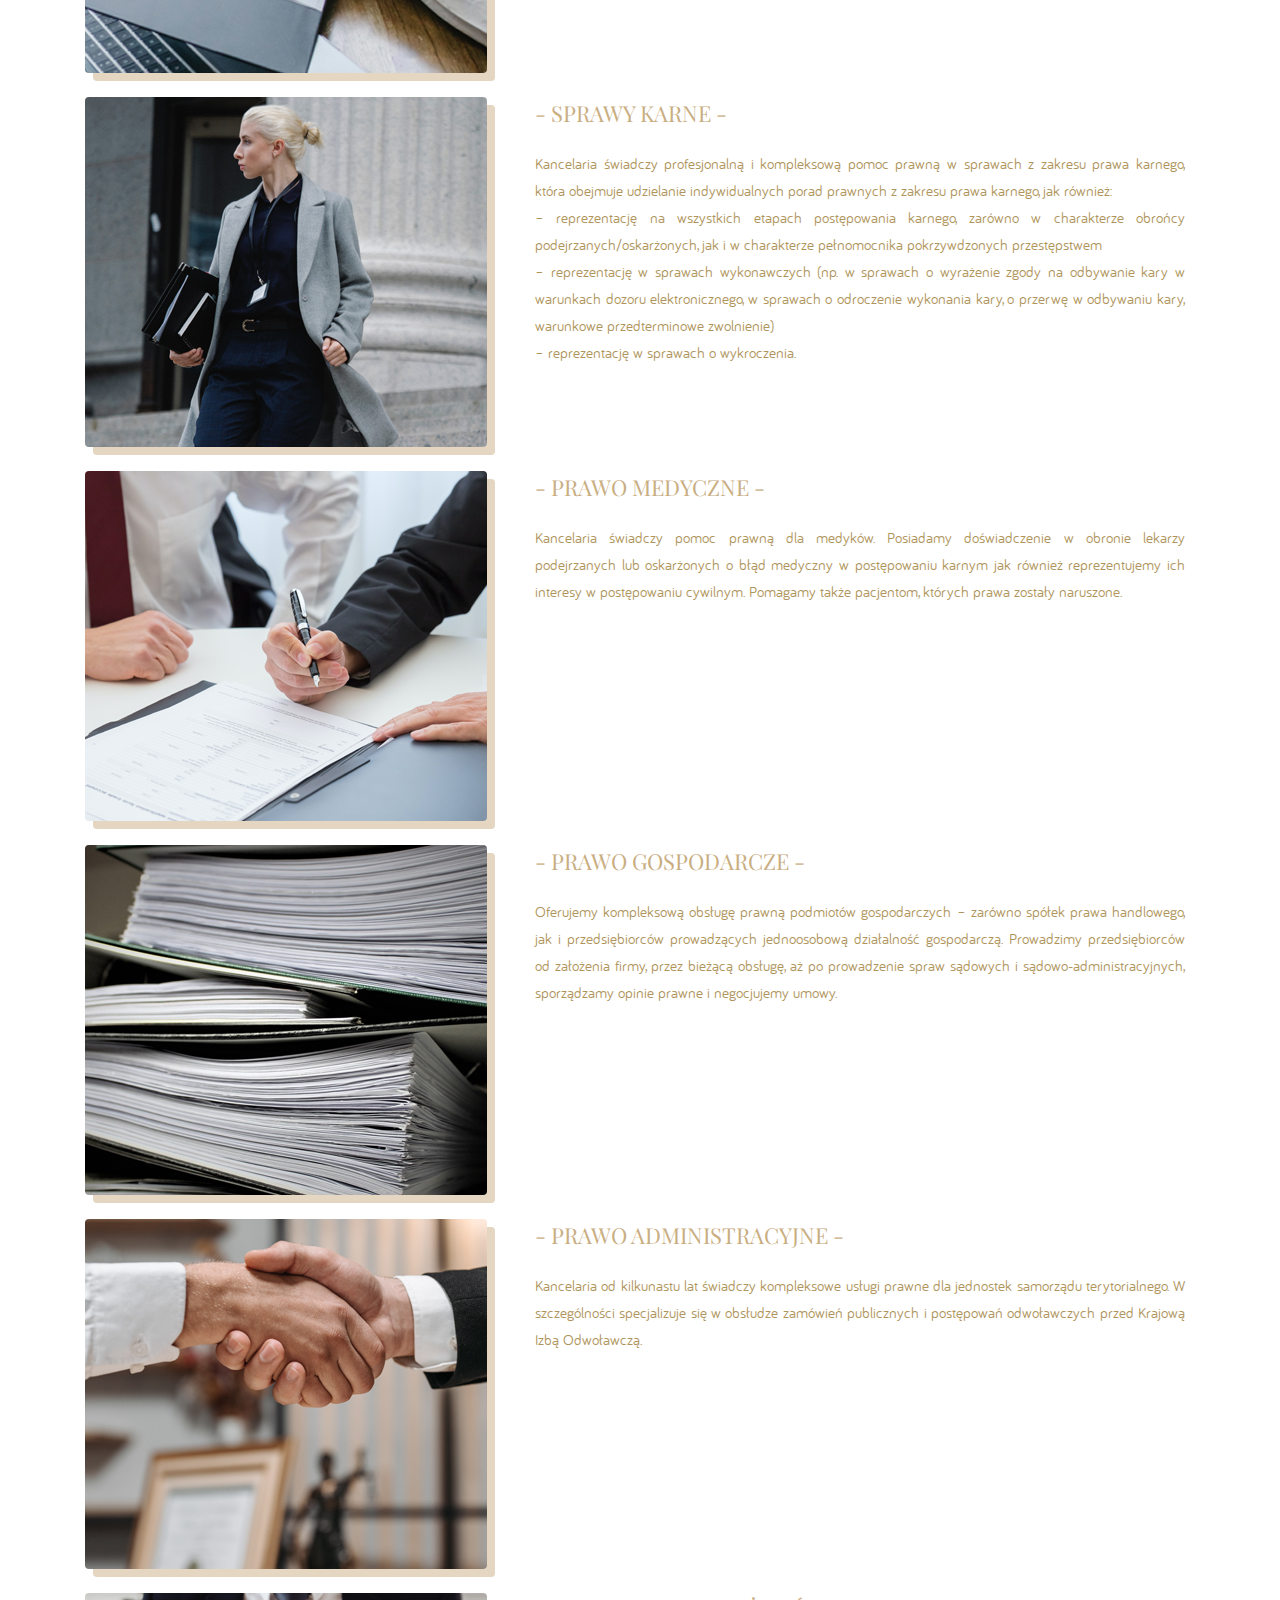
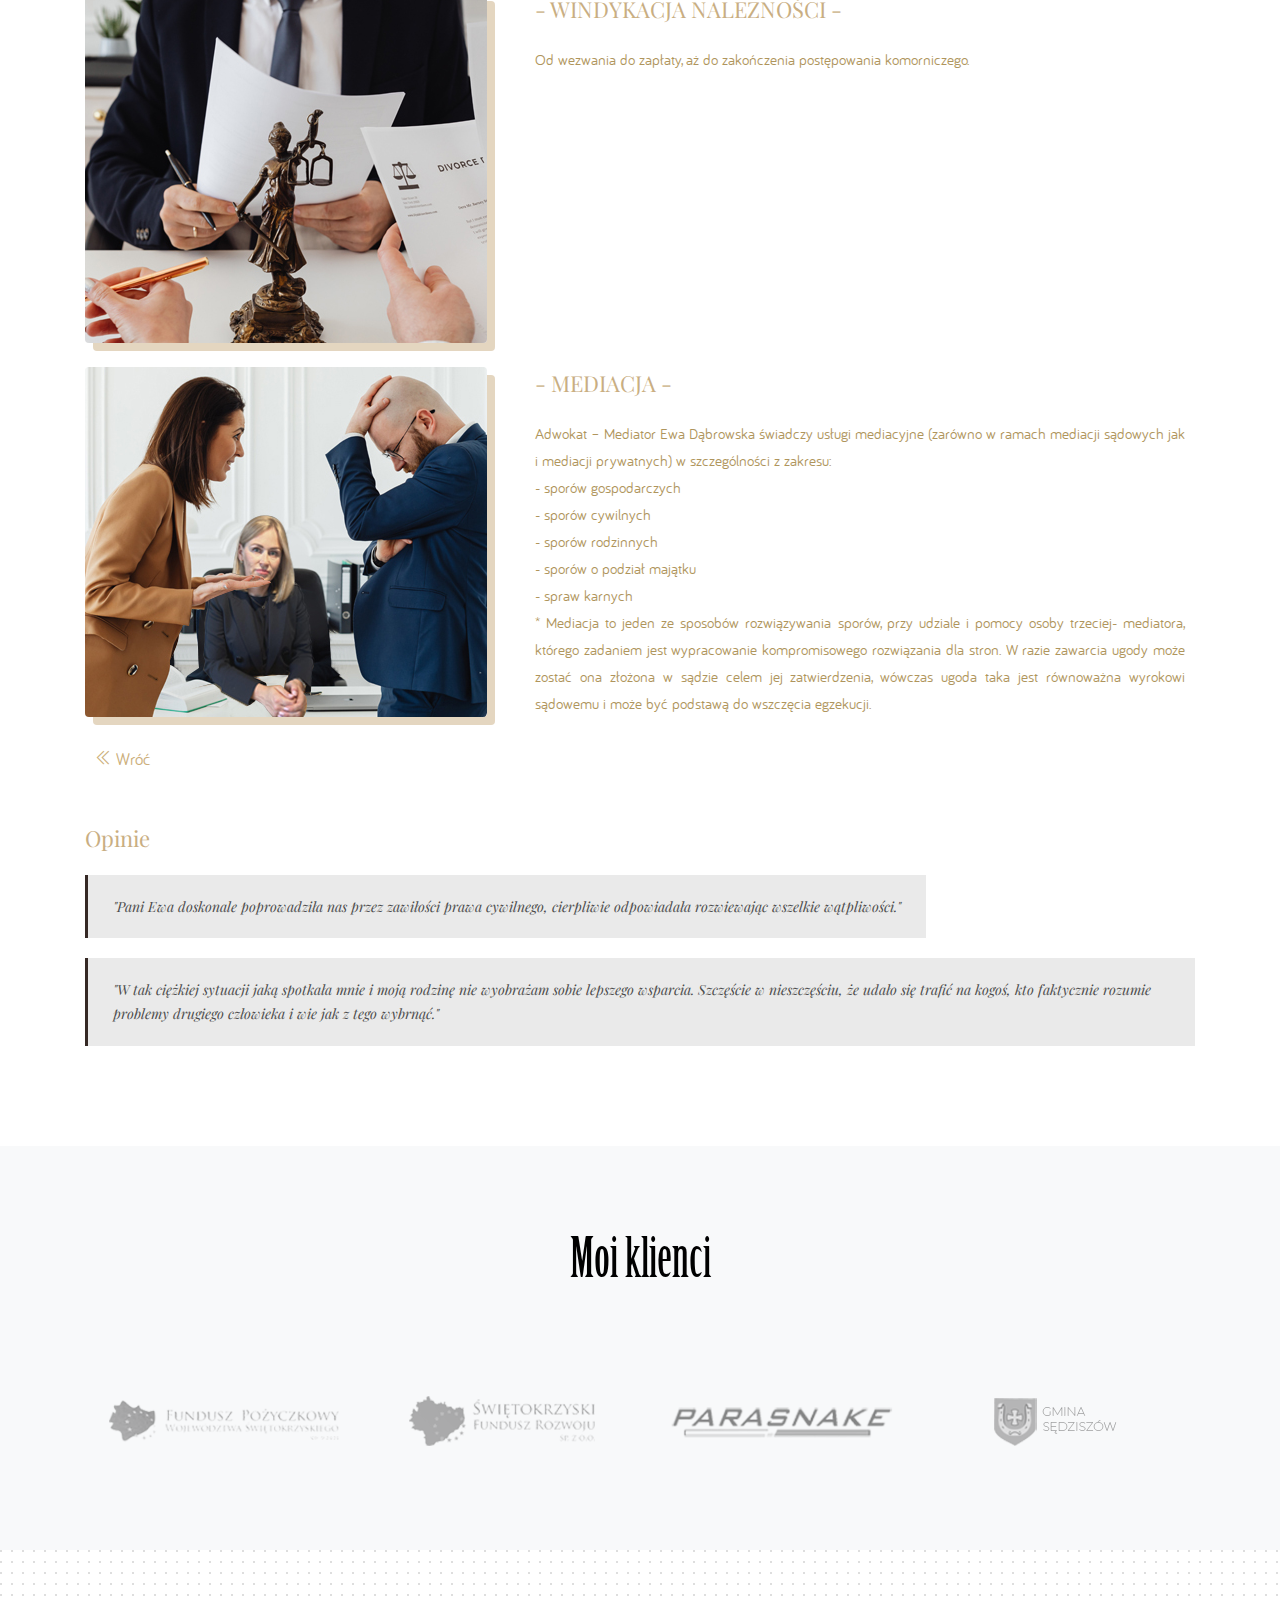
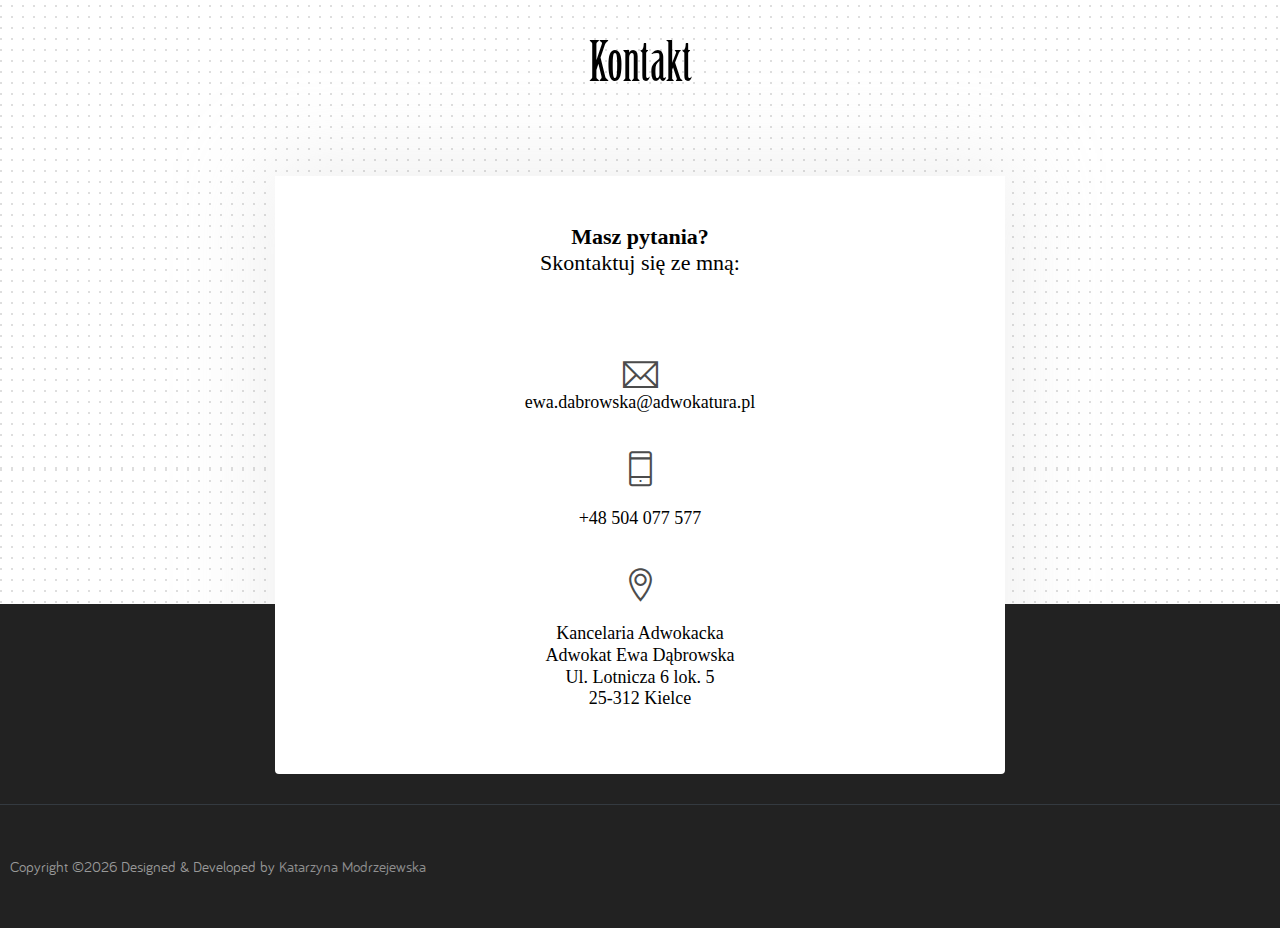
<file: uslugi.html>
<!--
 // WEBSITE: https://themefisher.com
 // TWITTER: https://twitter.com/themefisher
 // FACEBOOK: https://www.facebook.com/themefisher
 // GITHUB: https://github.com/themefisher/
-->

<!-- 
THEME: Kross - Creative Portfolio Template
VERSION: 1.0.0
AUTHOR: Themefisher

HOMEPAGE: https://themefisher.com/products/kross-creative-portfolio-template/
DEMO: https://demo.themefisher.com/kross/
GITHUB: https://github.com/themefisher/meghna-onepage-html5-business-template

Get HUGO Version : https://gethugothemes.com/products/kross-hugo-theme/

WEBSITE: https://themefisher.com
TWITTER: https://twitter.com/themefisher
FACEBOOK: https://www.facebook.com/themefisher
-->

<!DOCTYPE html>
<html lang="en">
<head>

  <!-- Basic Page Needs
  ================================================== -->
  <meta charset="utf-8">
  <title>Kancelaria Notarialna Ewa Dąbrowska</title>

  <!-- Mobile Specific Metas
  ================================================== -->
  <meta http-equiv="X-UA-Compatible" content="IE=edge">
  <meta name="description" content="Creative Portfolio Template">
  <meta name="viewport" content="width=device-width, initial-scale=1.0, maximum-scale=5.0">
  <meta name="author" content="Themefisher">
  <meta name="generator" content="Themefisher Kross Template v1.0">
  <!-- Favicon -->
  <link rel="shortcut icon" type="image/x-icon" href="images/favicon.png" />
  
  <!-- ** Plugins Needed for the Project ** -->
  <!-- Bootstrap -->
  <link rel="stylesheet" href="plugins/bootstrap/bootstrap.min.css">
  <!-- slick slider -->
  <link rel="stylesheet" href="plugins/slick/slick.css">
  <!-- themefy-icon -->
  <link rel="stylesheet" href="plugins/themify-icons/themify-icons.css">

  <!-- Main Stylesheet -->
  <link href="css/style.css" rel="stylesheet">

</head>
<body>
  

<header class="navigation fixed-top">
  <nav class="navbar navbar-expand-lg navbar-dark">
    <a class="navbar-brand font-tertiary h3" href="index.html"><img src="images/logo.png" alt="Myself"></a>
    <button class="navbar-toggler" type="button" data-toggle="collapse" data-target="#navigation"
      aria-controls="navigation" aria-expanded="false" aria-label="Toggle navigation">
      <span class="navbar-toggler-icon"></span>
    </button>

    <div class="collapse navbar-collapse text-center" id="navigation">
      <ul class="navbar-nav ml-auto">
        <li class="nav-item">
          <a class="nav-link" href="index.html">Home</a>
        </li>
        <li class="nav-item">
          <a class="nav-link" href="about.html">O mnie</a>
        </li>
        <li class="nav-item active">
          <a class="nav-link" href="uslugi.html">Specjalizacje</a>
        </li>
        <li class="nav-item">
          <a class="nav-link" href="contact.html">Kontakt</a>
        </li>
      </ul>
    </div>
  </nav>
</header>

<!-- page title -->
<section class="page-title-alt baner position-relative">
  <div class="container">
    <div class="row">
      <div class="col-12">
        <h1 class="text-white font-tertiary">Specjalizacje</h1>
      </div>
    </div>
  </div>
  <div class="linia"></div>
</section>
<!-- /page title -->

<section class="section">
  <div class="container">
    <div class="row">
      <div class="col-lg-12">
        <!-- <h3 class="font-tertiary mb-3">Na mocy przepisów prawa zostały poddane właściwości cywilnych sądów powszechnych</h3> -->
        <!-- <p class="font-secondary mb-5">Published on May 26, 2017 by <span class="text-primary">uixgeek</span
            class="text-primary"> on <span>UX design</span></p> -->
        <div class="content">
          <img src="images/portfolio/1a.jpg" alt="post-thumb" class="img-fluid rounded float-left mr-5 mb-4">
          <strong>- SPRAWY CYWILNE -<br> </strong>
          <p>Z powodzeniem prowadzimy sprawy z zakresu prawa cywilnego, w szczególności: <br>
            - prawo rzeczowe - o zasiedzenie, uregulowanie stanu prawnego nieruchomości, zniesienie współwłasności, rozgraniczenie, wydanie rzeczy, przywrócenie posiadania i inne <br>
            – prawo zobowiązań - o zapłatę, odszkodowanie i zadośćuczynienie w związku z wypadkami komunikacyjnymi, błędów medycznych, szkodami na osobie i mieniu <br>
            – ochrona dóbr osobistych <br>
            - zwrot prowizji bankowych <br>
            - kredyty frankowe <br><br></p>
        </div>
      </div>

      <div class="col-lg-12">
        <div class="content">
          <img src="images/portfolio/7a.jpg" alt="post-thumb" class="img-fluid rounded float-left mr-5 mb-4">
          <strong>- SPRAWY RODZINNE -<br> </strong>
          <p>Świadczymy pomoc prawną w sprawach: <br>
            – o rozwód oraz o separację (z orzeczeniem lub bez orzekania o winie) <br>
            – o podział majątku wspólnego <br>
            – z zakresu władzy rodzicielskiej <br>
            – o alimenty i o uchylenie obowiązku alimentacyjnego <br>
            – o uregulowanie kontaktów z dzieckiem <br>
            – o ustalenie lub zaprzeczenie ojcostwa <br>
            – o ubezwłasnowolnienie <br><br></p>
        </div>
      </div>
      <div class="col-lg-12">
        <div class="content">
          <img src="images/portfolio/3a.jpg" alt="post-thumb" class="img-fluid rounded float-left mr-5 mb-4">
          <strong>- PRAWO SPADKOWE -<br> </strong>
          <p>Skuteczna i fachowa pomoc prawna w sprawach: <br>
            - stwierdzenia praw do spadku (ustawowego i testamentowego) <br> 
            - roszczeń związanych z zachowkiem <br>
            - działy spadku<br><br></p>
        </div>
      </div>
      <div class="col-lg-12">
        <div class="content">
          <img src="images/portfolio/4a.jpg" alt="post-thumb" class="img-fluid rounded float-left mr-5 mb-4">
          <strong>- SPRAWY KARNE -<br> </strong>
          <p>Kancelaria świadczy profesjonalną i kompleksową pomoc prawną w sprawach z zakresu prawa karnego, która obejmuje udzielanie indywidualnych porad prawnych z zakresu prawa karnego, jak również: <br>
            – reprezentację na wszystkich etapach postępowania karnego, zarówno w charakterze obrońcy podejrzanych/oskarżonych, jak i w charakterze pełnomocnika pokrzywdzonych przestępstwem <br>
            – reprezentację w sprawach wykonawczych (np. w sprawach o wyrażenie zgody na odbywanie kary w warunkach dozoru elektronicznego, w sprawach o odroczenie wykonania kary, o przerwę w odbywaniu kary, warunkowe przedterminowe zwolnienie) <br>
            – reprezentację w sprawach o wykroczenia. <br><br></p>
        </div>
      </div>
      <div class="col-lg-12">
        <div class="content">
          <img src="images/portfolio/5a.jpg" alt="post-thumb" class="img-fluid rounded float-left mr-5 mb-4">
          <strong>- PRAWO MEDYCZNE -<br> </strong>
          <p>Kancelaria świadczy pomoc prawną dla medyków. Posiadamy doświadczenie w obronie lekarzy podejrzanych lub oskarżonych o błąd medyczny w postępowaniu karnym jak również reprezentujemy ich interesy w postępowaniu cywilnym. Pomagamy także pacjentom, których prawa zostały naruszone. <br><br></p>
        </div>
      </div>
      <div class="col-lg-12">
        <div class="content">
          <img src="images/portfolio/6a.jpg" alt="post-thumb" class="img-fluid rounded float-left mr-5 mb-4">
          <strong>- PRAWO GOSPODARCZE -<br> </strong>
          <p>Oferujemy kompleksową obsługę prawną podmiotów gospodarczych – zarówno spółek prawa handlowego, jak i przedsiębiorców prowadzących jednoosobową działalność gospodarczą. Prowadzimy przedsiębiorców od założenia firmy, przez bieżącą obsługę, aż po prowadzenie spraw sądowych i sądowo-administracyjnych, sporządzamy opinie prawne i negocjujemy umowy. <br><br></p>
        </div>
      </div>
      <div class="col-lg-12">
        <div class="content">
          <img src="images/portfolio/2a.jpg" alt="post-thumb" class="img-fluid rounded float-left mr-5 mb-4">
          <strong>- PRAWO ADMINISTRACYJNE -<br> </strong>
          <p>Kancelaria od kilkunastu lat świadczy kompleksowe usługi prawne dla jednostek samorządu terytorialnego. W szczególności specjalizuje się w obsłudze zamówień publicznych i postępowań odwoławczych przed Krajową Izbą Odwoławczą. <br><br></p>
        </div>
      </div>
      <div class="col-lg-12">
        <div class="content">
          <img src="images/portfolio/8a.jpg" alt="post-thumb" class="img-fluid rounded float-left mr-5 mb-4">
          <strong>- WINDYKACJA NALEŻNOŚCI -<br> </strong>
          <p>Od wezwania do zapłaty, aż do zakończenia postępowania komorniczego. <br><br></p>
        </div>
      </div>
      <div class="col-lg-12">
        <div class="content">
          <img src="images/portfolio/9a.jpg" alt="post-thumb" class="img-fluid rounded float-left mr-5 mb-4">
          <strong>- MEDIACJA -<br> </strong>
          <p>Adwokat – Mediator Ewa Dąbrowska świadczy usługi mediacyjne (zarówno w ramach mediacji sądowych jak i mediacji prywatnych) w szczególności z zakresu: <br>
            - sporów gospodarczych <br>
            - sporów cywilnych <br>
            - sporów rodzinnych <br>
            - sporów o podział majątku <br>
            - spraw karnych <br>
            * Mediacja to jeden ze sposobów rozwiązywania sporów, przy udziale i pomocy osoby trzeciej- mediatora, którego zadaniem jest wypracowanie kompromisowego rozwiązania dla stron. W razie zawarcia ugody może zostać ona złożona w sądzie celem jej zatwierdzenia, wówczas ugoda taka jest równoważna wyrokowi sądowemu i może być podstawą do wszczęcia egzekucji. <br><br>
            <a class="wroc" href="uslugi.html"><i class="ti-angle-double-left"></i> Wróć </a><br><br></p>

          <strong>Opinie<br> </strong>
          <blockquote>"Pani Ewa doskonale poprowadziła nas przez zawiłości prawa cywilnego, cierpliwie odpowiadała rozwiewając wszelkie wątpliwości."</blockquote>
          <blockquote>"W tak ciężkiej sytuacji jaką spotkała mnie i moją rodzinę nie wyobrażam sobie lepszego wsparcia. Szczęście w nieszczęściu, że udało się trafić na kogoś, kto faktycznie rozumie problemy drugiego człowieka i wie jak z tego wybrnąć."</blockquote>
        </div>
      </div>

    </div>
  </div>
</section>

<!-- clients -->
<section class="section bg-light">
  <div class="container">
    <div class="row">
      <div class="col-12 text-center">
        <h2 class="section-title font-tertiary-second">Moi klienci</h2>
      </div>
    </div>
    <div class="row">
      <div class="col-12">
        <div class="client-logo-slider d-flex align-items-center">
          <a href="contact.html" class="text-center d-block outline-0 p-4"><img class="d-unset img-fluid"
            src="images/clients-logo/logo_1.png" alt="client-logo"></a>
        <a href="contact.html" class="text-center d-block outline-0 p-4"><img class="d-unset img-fluid"
            src="images/clients-logo/logo_2.png" alt="client-logo"></a>
        <a href="contact.html" class="text-center d-block outline-0 p-4"><img class="d-unset img-fluid"
            src="images/clients-logo/logo_3.png" alt="client-logo"></a>
        <a href="contact.html" class="text-center d-block outline-0 p-4"><img class="d-unset img-fluid"
            src="images/clients-logo/logo_4.png" alt="client-logo"></a>
        <a href="contact.html" class="text-center d-block outline-0 p-4"><img class="d-unset img-fluid"
            src="images/clients-logo/logo_1.png" alt="client-logo"></a>
        <a href="contact.html" class="text-center d-block outline-0 p-4"><img class="d-unset img-fluid"
            src="images/clients-logo/logo_2.png" alt="client-logo"></a>
        <a href="contact.html" class="text-center d-block outline-0 p-4"><img class="d-unset img-fluid"
            src="images/clients-logo/logo_3.png" alt="client-logo"></a>
        <a href="contact.html" class="text-center d-block outline-0 p-4"><img class="d-unset img-fluid"
            src="images/clients-logo/logo_4.png" alt="client-logo"></a>
        </div>
      </div>
    </div>
  </div>
</section>
<!-- /clients -->

<!-- contact -->
<section class="section section-on-footer" data-background="images/backgrounds/bg-dots.png">
  <div class="container">
    <div class="row">
      <div class="col-12 text-center">
        <h2 class="section-title font-tertiary-second">Kontakt</h2>
      </div>
      <div class="col-lg-8 mx-auto">
        <div class="bg-white rounded text-center p-5 shadow-down">
          <h4 class="mb-80"><strong>Masz pytania?</strong> <br> Skontaktuj się ze mną:</h4>
          <form action="#" class="row">
            <div class="col-md-12 text-center ti-email h2 d-inline-block">
              <h5> ewa.dabrowska@adwokatura.pl <br><br></h5>
            </div>
            <div class="col-md-12 text-center ti-mobile h2 d-inline-block">
              <h5> <br> +48 504 077 577 <br><br></h5>
            </div>
            <div class="col-md-12 text-center ti-location-pin h2 d-inline-block">
              <h5> <br> Kancelaria Adwokacka <br> Adwokat Ewa Dąbrowska
               <br> Ul. Lotnicza 6 lok. 5 
               <br> 25-312 Kielce</h5>
            </div>
          </form>
        </div>
      </div>
    </div>
  </div>
</section>
<!-- /contact -->

<!-- footer -->
<footer class="bg-dark footer-section">

  </div>
  <div class="border-top text-center border-dark py-5">
    <p class="mb-0 text-light">Copyright &copy;<script>
        var CurrentYear = new Date().getFullYear()
        document.write(CurrentYear)
      </script> Designed &amp; Developed by <a class="text-white-50" href="http://mo-ka.pl/">Katarzyna Modrzejewska</a></p>
  </div>
</footer>
<!-- /footer -->

<!-- jQuery -->
<script src="plugins/jQuery/jquery.min.js"></script>
<!-- Bootstrap JS -->
<script src="plugins/bootstrap/bootstrap.min.js"></script>
<!-- slick slider -->
<script src="plugins/slick/slick.min.js"></script>
<!-- filter -->
<script src="plugins/shuffle/shuffle.min.js"></script>

<!-- Main Script -->
<script src="js/script.js"></script>

</body>
</html>
</file>
<file: plugins/themify-icons/themify-icons.css>
@font-face{font-family:themify;src:url(fonts/themify.eot?-fvbane);src:url(fonts/themify.eot?#iefix-fvbane) format('embedded-opentype'),url(fonts/themify.woff?-fvbane) format('woff'),url(fonts/themify.ttf?-fvbane) format('truetype'),url(fonts/themify.svg?-fvbane#themify) format('svg');font-weight:400;font-style:normal}[class*=" ti-"],[class^=ti-]{font-family:themify;speak:none;font-style:normal;font-weight:400;font-variant:normal;text-transform:none;line-height:1;-webkit-font-smoothing:antialiased;-moz-osx-font-smoothing:grayscale}.ti-wand:before{content:"\e600"}.ti-volume:before{content:"\e601"}.ti-user:before{content:"\e602"}.ti-unlock:before{content:"\e603"}.ti-unlink:before{content:"\e604"}.ti-trash:before{content:"\e605"}.ti-thought:before{content:"\e606"}.ti-target:before{content:"\e607"}.ti-tag:before{content:"\e608"}.ti-tablet:before{content:"\e609"}.ti-star:before{content:"\e60a"}.ti-spray:before{content:"\e60b"}.ti-signal:before{content:"\e60c"}.ti-shopping-cart:before{content:"\e60d"}.ti-shopping-cart-full:before{content:"\e60e"}.ti-settings:before{content:"\e60f"}.ti-search:before{content:"\e610"}.ti-zoom-in:before{content:"\e611"}.ti-zoom-out:before{content:"\e612"}.ti-cut:before{content:"\e613"}.ti-ruler:before{content:"\e614"}.ti-ruler-pencil:before{content:"\e615"}.ti-ruler-alt:before{content:"\e616"}.ti-bookmark:before{content:"\e617"}.ti-bookmark-alt:before{content:"\e618"}.ti-reload:before{content:"\e619"}.ti-plus:before{content:"\e61a"}.ti-pin:before{content:"\e61b"}.ti-pencil:before{content:"\e61c"}.ti-pencil-alt:before{content:"\e61d"}.ti-paint-roller:before{content:"\e61e"}.ti-paint-bucket:before{content:"\e61f"}.ti-na:before{content:"\e620"}.ti-mobile:before{content:"\e621"}.ti-minus:before{content:"\e622"}.ti-medall:before{content:"\e623"}.ti-medall-alt:before{content:"\e624"}.ti-marker:before{content:"\e625"}.ti-marker-alt:before{content:"\e626"}.ti-arrow-up:before{content:"\e627"}.ti-arrow-right:before{content:"\e628"}.ti-arrow-left:before{content:"\e629"}.ti-arrow-down:before{content:"\e62a"}.ti-lock:before{content:"\e62b"}.ti-location-arrow:before{content:"\e62c"}.ti-link:before{content:"\e62d"}.ti-layout:before{content:"\e62e"}.ti-layers:before{content:"\e62f"}.ti-layers-alt:before{content:"\e630"}.ti-key:before{content:"\e631"}.ti-import:before{content:"\e632"}.ti-image:before{content:"\e633"}.ti-heart:before{content:"\e634"}.ti-heart-broken:before{content:"\e635"}.ti-hand-stop:before{content:"\e636"}.ti-hand-open:before{content:"\e637"}.ti-hand-drag:before{content:"\e638"}.ti-folder:before{content:"\e639"}.ti-flag:before{content:"\e63a"}.ti-flag-alt:before{content:"\e63b"}.ti-flag-alt-2:before{content:"\e63c"}.ti-eye:before{content:"\e63d"}.ti-export:before{content:"\e63e"}.ti-exchange-vertical:before{content:"\e63f"}.ti-desktop:before{content:"\e640"}.ti-cup:before{content:"\e641"}.ti-crown:before{content:"\e642"}.ti-comments:before{content:"\e643"}.ti-comment:before{content:"\e644"}.ti-comment-alt:before{content:"\e645"}.ti-close:before{content:"\e646"}.ti-clip:before{content:"\e647"}.ti-angle-up:before{content:"\e648"}.ti-angle-right:before{content:"\e649"}.ti-angle-left:before{content:"\e64a"}.ti-angle-down:before{content:"\e64b"}.ti-check:before{content:"\e64c"}.ti-check-box:before{content:"\e64d"}.ti-camera:before{content:"\e64e"}.ti-announcement:before{content:"\e64f"}.ti-brush:before{content:"\e650"}.ti-briefcase:before{content:"\e651"}.ti-bolt:before{content:"\e652"}.ti-bolt-alt:before{content:"\e653"}.ti-blackboard:before{content:"\e654"}.ti-bag:before{content:"\e655"}.ti-move:before{content:"\e656"}.ti-arrows-vertical:before{content:"\e657"}.ti-arrows-horizontal:before{content:"\e658"}.ti-fullscreen:before{content:"\e659"}.ti-arrow-top-right:before{content:"\e65a"}.ti-arrow-top-left:before{content:"\e65b"}.ti-arrow-circle-up:before{content:"\e65c"}.ti-arrow-circle-right:before{content:"\e65d"}.ti-arrow-circle-left:before{content:"\e65e"}.ti-arrow-circle-down:before{content:"\e65f"}.ti-angle-double-up:before{content:"\e660"}.ti-angle-double-right:before{content:"\e661"}.ti-angle-double-left:before{content:"\e662"}.ti-angle-double-down:before{content:"\e663"}.ti-zip:before{content:"\e664"}.ti-world:before{content:"\e665"}.ti-wheelchair:before{content:"\e666"}.ti-view-list:before{content:"\e667"}.ti-view-list-alt:before{content:"\e668"}.ti-view-grid:before{content:"\e669"}.ti-uppercase:before{content:"\e66a"}.ti-upload:before{content:"\e66b"}.ti-underline:before{content:"\e66c"}.ti-truck:before{content:"\e66d"}.ti-timer:before{content:"\e66e"}.ti-ticket:before{content:"\e66f"}.ti-thumb-up:before{content:"\e670"}.ti-thumb-down:before{content:"\e671"}.ti-text:before{content:"\e672"}.ti-stats-up:before{content:"\e673"}.ti-stats-down:before{content:"\e674"}.ti-split-v:before{content:"\e675"}.ti-split-h:before{content:"\e676"}.ti-smallcap:before{content:"\e677"}.ti-shine:before{content:"\e678"}.ti-shift-right:before{content:"\e679"}.ti-shift-left:before{content:"\e67a"}.ti-shield:before{content:"\e67b"}.ti-notepad:before{content:"\e67c"}.ti-server:before{content:"\e67d"}.ti-quote-right:before{content:"\e67e"}.ti-quote-left:before{content:"\e67f"}.ti-pulse:before{content:"\e680"}.ti-printer:before{content:"\e681"}.ti-power-off:before{content:"\e682"}.ti-plug:before{content:"\e683"}.ti-pie-chart:before{content:"\e684"}.ti-paragraph:before{content:"\e685"}.ti-panel:before{content:"\e686"}.ti-package:before{content:"\e687"}.ti-music:before{content:"\e688"}.ti-music-alt:before{content:"\e689"}.ti-mouse:before{content:"\e68a"}.ti-mouse-alt:before{content:"\e68b"}.ti-money:before{content:"\e68c"}.ti-microphone:before{content:"\e68d"}.ti-menu:before{content:"\e68e"}.ti-menu-alt:before{content:"\e68f"}.ti-map:before{content:"\e690"}.ti-map-alt:before{content:"\e691"}.ti-loop:before{content:"\e692"}.ti-location-pin:before{content:"\e693"}.ti-list:before{content:"\e694"}.ti-light-bulb:before{content:"\e695"}.ti-Italic:before{content:"\e696"}.ti-info:before{content:"\e697"}.ti-infinite:before{content:"\e698"}.ti-id-badge:before{content:"\e699"}.ti-hummer:before{content:"\e69a"}.ti-home:before{content:"\e69b"}.ti-help:before{content:"\e69c"}.ti-headphone:before{content:"\e69d"}.ti-harddrives:before{content:"\e69e"}.ti-harddrive:before{content:"\e69f"}.ti-gift:before{content:"\e6a0"}.ti-game:before{content:"\e6a1"}.ti-filter:before{content:"\e6a2"}.ti-files:before{content:"\e6a3"}.ti-file:before{content:"\e6a4"}.ti-eraser:before{content:"\e6a5"}.ti-envelope:before{content:"\e6a6"}.ti-download:before{content:"\e6a7"}.ti-direction:before{content:"\e6a8"}.ti-direction-alt:before{content:"\e6a9"}.ti-dashboard:before{content:"\e6aa"}.ti-control-stop:before{content:"\e6ab"}.ti-control-shuffle:before{content:"\e6ac"}.ti-control-play:before{content:"\e6ad"}.ti-control-pause:before{content:"\e6ae"}.ti-control-forward:before{content:"\e6af"}.ti-control-backward:before{content:"\e6b0"}.ti-cloud:before{content:"\e6b1"}.ti-cloud-up:before{content:"\e6b2"}.ti-cloud-down:before{content:"\e6b3"}.ti-clipboard:before{content:"\e6b4"}.ti-car:before{content:"\e6b5"}.ti-calendar:before{content:"\e6b6"}.ti-book:before{content:"\e6b7"}.ti-bell:before{content:"\e6b8"}.ti-basketball:before{content:"\e6b9"}.ti-bar-chart:before{content:"\e6ba"}.ti-bar-chart-alt:before{content:"\e6bb"}.ti-back-right:before{content:"\e6bc"}.ti-back-left:before{content:"\e6bd"}.ti-arrows-corner:before{content:"\e6be"}.ti-archive:before{content:"\e6bf"}.ti-anchor:before{content:"\e6c0"}.ti-align-right:before{content:"\e6c1"}.ti-align-left:before{content:"\e6c2"}.ti-align-justify:before{content:"\e6c3"}.ti-align-center:before{content:"\e6c4"}.ti-alert:before{content:"\e6c5"}.ti-alarm-clock:before{content:"\e6c6"}.ti-agenda:before{content:"\e6c7"}.ti-write:before{content:"\e6c8"}.ti-window:before{content:"\e6c9"}.ti-widgetized:before{content:"\e6ca"}.ti-widget:before{content:"\e6cb"}.ti-widget-alt:before{content:"\e6cc"}.ti-wallet:before{content:"\e6cd"}.ti-video-clapper:before{content:"\e6ce"}.ti-video-camera:before{content:"\e6cf"}.ti-vector:before{content:"\e6d0"}.ti-themify-logo:before{content:"\e6d1"}.ti-themify-favicon:before{content:"\e6d2"}.ti-themify-favicon-alt:before{content:"\e6d3"}.ti-support:before{content:"\e6d4"}.ti-stamp:before{content:"\e6d5"}.ti-split-v-alt:before{content:"\e6d6"}.ti-slice:before{content:"\e6d7"}.ti-shortcode:before{content:"\e6d8"}.ti-shift-right-alt:before{content:"\e6d9"}.ti-shift-left-alt:before{content:"\e6da"}.ti-ruler-alt-2:before{content:"\e6db"}.ti-receipt:before{content:"\e6dc"}.ti-pin2:before{content:"\e6dd"}.ti-pin-alt:before{content:"\e6de"}.ti-pencil-alt2:before{content:"\e6df"}.ti-palette:before{content:"\e6e0"}.ti-more:before{content:"\e6e1"}.ti-more-alt:before{content:"\e6e2"}.ti-microphone-alt:before{content:"\e6e3"}.ti-magnet:before{content:"\e6e4"}.ti-line-double:before{content:"\e6e5"}.ti-line-dotted:before{content:"\e6e6"}.ti-line-dashed:before{content:"\e6e7"}.ti-layout-width-full:before{content:"\e6e8"}.ti-layout-width-default:before{content:"\e6e9"}.ti-layout-width-default-alt:before{content:"\e6ea"}.ti-layout-tab:before{content:"\e6eb"}.ti-layout-tab-window:before{content:"\e6ec"}.ti-layout-tab-v:before{content:"\e6ed"}.ti-layout-tab-min:before{content:"\e6ee"}.ti-layout-slider:before{content:"\e6ef"}.ti-layout-slider-alt:before{content:"\e6f0"}.ti-layout-sidebar-right:before{content:"\e6f1"}.ti-layout-sidebar-none:before{content:"\e6f2"}.ti-layout-sidebar-left:before{content:"\e6f3"}.ti-layout-placeholder:before{content:"\e6f4"}.ti-layout-menu:before{content:"\e6f5"}.ti-layout-menu-v:before{content:"\e6f6"}.ti-layout-menu-separated:before{content:"\e6f7"}.ti-layout-menu-full:before{content:"\e6f8"}.ti-layout-media-right-alt:before{content:"\e6f9"}.ti-layout-media-right:before{content:"\e6fa"}.ti-layout-media-overlay:before{content:"\e6fb"}.ti-layout-media-overlay-alt:before{content:"\e6fc"}.ti-layout-media-overlay-alt-2:before{content:"\e6fd"}.ti-layout-media-left-alt:before{content:"\e6fe"}.ti-layout-media-left:before{content:"\e6ff"}.ti-layout-media-center-alt:before{content:"\e700"}.ti-layout-media-center:before{content:"\e701"}.ti-layout-list-thumb:before{content:"\e702"}.ti-layout-list-thumb-alt:before{content:"\e703"}.ti-layout-list-post:before{content:"\e704"}.ti-layout-list-large-image:before{content:"\e705"}.ti-layout-line-solid:before{content:"\e706"}.ti-layout-grid4:before{content:"\e707"}.ti-layout-grid3:before{content:"\e708"}.ti-layout-grid2:before{content:"\e709"}.ti-layout-grid2-thumb:before{content:"\e70a"}.ti-layout-cta-right:before{content:"\e70b"}.ti-layout-cta-left:before{content:"\e70c"}.ti-layout-cta-center:before{content:"\e70d"}.ti-layout-cta-btn-right:before{content:"\e70e"}.ti-layout-cta-btn-left:before{content:"\e70f"}.ti-layout-column4:before{content:"\e710"}.ti-layout-column3:before{content:"\e711"}.ti-layout-column2:before{content:"\e712"}.ti-layout-accordion-separated:before{content:"\e713"}.ti-layout-accordion-merged:before{content:"\e714"}.ti-layout-accordion-list:before{content:"\e715"}.ti-ink-pen:before{content:"\e716"}.ti-info-alt:before{content:"\e717"}.ti-help-alt:before{content:"\e718"}.ti-headphone-alt:before{content:"\e719"}.ti-hand-point-up:before{content:"\e71a"}.ti-hand-point-right:before{content:"\e71b"}.ti-hand-point-left:before{content:"\e71c"}.ti-hand-point-down:before{content:"\e71d"}.ti-gallery:before{content:"\e71e"}.ti-face-smile:before{content:"\e71f"}.ti-face-sad:before{content:"\e720"}.ti-credit-card:before{content:"\e721"}.ti-control-skip-forward:before{content:"\e722"}.ti-control-skip-backward:before{content:"\e723"}.ti-control-record:before{content:"\e724"}.ti-control-eject:before{content:"\e725"}.ti-comments-smiley:before{content:"\e726"}.ti-brush-alt:before{content:"\e727"}.ti-youtube:before{content:"\e728"}.ti-vimeo:before{content:"\e729"}.ti-twitter:before{content:"\e72a"}.ti-time:before{content:"\e72b"}.ti-tumblr:before{content:"\e72c"}.ti-skype:before{content:"\e72d"}.ti-share:before{content:"\e72e"}.ti-share-alt:before{content:"\e72f"}.ti-rocket:before{content:"\e730"}.ti-pinterest:before{content:"\e731"}.ti-new-window:before{content:"\e732"}.ti-microsoft:before{content:"\e733"}.ti-list-ol:before{content:"\e734"}.ti-linkedin:before{content:"\e735"}.ti-layout-sidebar-2:before{content:"\e736"}.ti-layout-grid4-alt:before{content:"\e737"}.ti-layout-grid3-alt:before{content:"\e738"}.ti-layout-grid2-alt:before{content:"\e739"}.ti-layout-column4-alt:before{content:"\e73a"}.ti-layout-column3-alt:before{content:"\e73b"}.ti-layout-column2-alt:before{content:"\e73c"}.ti-instagram:before{content:"\e73d"}.ti-google:before{content:"\e73e"}.ti-github:before{content:"\e73f"}.ti-flickr:before{content:"\e740"}.ti-facebook:before{content:"\e741"}.ti-dropbox:before{content:"\e742"}.ti-dribbble:before{content:"\e743"}.ti-apple:before{content:"\e744"}.ti-android:before{content:"\e745"}.ti-save:before{content:"\e746"}.ti-save-alt:before{content:"\e747"}.ti-yahoo:before{content:"\e748"}.ti-wordpress:before{content:"\e749"}.ti-vimeo-alt:before{content:"\e74a"}.ti-twitter-alt:before{content:"\e74b"}.ti-tumblr-alt:before{content:"\e74c"}.ti-trello:before{content:"\e74d"}.ti-stack-overflow:before{content:"\e74e"}.ti-soundcloud:before{content:"\e74f"}.ti-sharethis:before{content:"\e750"}.ti-sharethis-alt:before{content:"\e751"}.ti-reddit:before{content:"\e752"}.ti-pinterest-alt:before{content:"\e753"}.ti-microsoft-alt:before{content:"\e754"}.ti-linux:before{content:"\e755"}.ti-jsfiddle:before{content:"\e756"}.ti-joomla:before{content:"\e757"}.ti-html5:before{content:"\e758"}.ti-flickr-alt:before{content:"\e759"}.ti-email:before{content:"\e75a"}.ti-drupal:before{content:"\e75b"}.ti-dropbox-alt:before{content:"\e75c"}.ti-css3:before{content:"\e75d"}.ti-rss:before{content:"\e75e"}.ti-rss-alt:before{content:"\e75f"}
</file>
<file: css/style.css>
/*  typography */
@import url("https://fonts.googleapis.com/css?family=Playfair+Display:700|Roboto:400");

@font-face {
  font-family: 'birch';
  src: url('../fonts/birchstd-webfont.woff2') format('woff2'),
       url('../fonts/birchstd-webfont.woff') format('woff');
  font-weight: normal;
  font-style: normal;

}

@font-face {
  font-family: 'bariol';
  src: url('../fonts/bariol_regular-webfont-webfont.woff2') format('woff2'),
       url('../fonts/bariol_regular-webfont-webfont.woff') format('woff');
  font-weight: normal;
  font-style: normal;
}

body {
  line-height: 1.2;
  font-family: 'birch';
  -webkit-font-smoothing: antialiased;
  font-size: 15px;
  color: #4c4c4c;
}

p, .paragraph {
  font-family: 'bariol';
  font-weight: 400;
  color: #af955c;
  font-size: 15px;
  text-align: justify;
  padding: 0px 10px;
  line-height: 1.8;
}
p-lg, .paragraph-lg {
  font-size: 22px;
  font-family: 'bariol';
}

.text-style {
  column-count: 3;
  padding-top: 2%;
  
  text-align: justify;
} 

h1, h3{
  color: #000;
  font-family: 'birch';
  line-height: 1.2;
  text-shadow: 3px 3px 0px 0px rgba(66, 68, 90, 1);
  text-shadow: 8px 8px 30px 0px rgba(66, 68, 90, 0.5);
}

h2, h4, h5, h6, h7 {
  color: #000;
  font-family: "Playfair Display SC", serif;
  line-height: 1.2;
}


h1, .h1 {
  font-size: 55px;
}
@media (max-width: 991px) {
  h1, .h1 {
    font-size: 45px;
  }
}

h2, .h2 {
  font-size: 35px;
}
@media (max-width: 991px) {
  h2, .h2 {
    font-size: 25px;
  }
  h3, .h3 {
    font-size: 19px;
    letter-spacing: 5.2px;
  }
}

h3, .h3 {
  font-size: 19px;
  letter-spacing: 5.2px;
}
@media (max-width: 991px) {
  h3, .h3 {
    font-size: 14px;
    letter-spacing: 4.5px;
  }
}

@media (min-width: 880px) and (max-width: 1920px){
  .text-style {
    column-count: 3;
    margin-top: 2%;
      } 
}
@media (max-width: 879px) {
  .text-style {
    column-count: 2;
      } 
}
@media (max-width: 580px) {
  .text-style {
    column-count: 1;
    /* padding: 20px; */
    /* margin: 20px; */
      } 
}

h4, .h4 {
  font-size: 22px;
}

h5, .h5 {
  font-size: 18px;
}

h6, .h6 {
  font-size: 14px;
}

.container h7, .h7 {
  font-family: 'bariol';
  text-transform: uppercase;
  color: #af955c;
  font-size: 25px;
  /* margin: 0 130px; */
  /* padding: 0 60px; */
  right: -10px;
  /* margin-top: auto; */
  /* top: 100px; */
  padding-top: 15%;
  /* top: -70%; */
}
/* responywność powyżej 1919px */
@media (min-width: 1919px) {
  
}
@media (min-width: 1730px) {
  h7, .h7 {
    /* padding-top: 20%; */
    margin-top: 65px;
  }
  /* .text-style {
    margin-top: 55px;
  } */
}
@media (max-width: 1320px) {
  h7, .h7 {
    /* padding-top: 15%; */
  }
  
}

@media (max-width: 991px) {
  h7, .h7 {
    font-size: 20px;
  }
}

/* lady */
@media (min-width: 2031px) {

  #l3 {
    display: none;
  }
  h7, .h7 {
    margin-top: 200px;
  }
}
@media (min-width: 1919px) {
  #l3 {
    /* top: -80px;
    left: 60%; */
    scale: 1.2;
    margin-top: 30px;
    margin-left: 100px
  }
  h7, .h7 {
    margin-top: 160px;
  }
}
@media (max-width: 1320px) {
  .layer-bg {
    top: 132px;
  }
  #l3 {
    display: none;
    /* margin-top: 100px; */
  }
}
@media (max-width: 1111px) {

  #l3 {
    display: none;
    /* margin-top: 150px; */
  }
}
@media (max-width: 991px) {
  .layer-bg {
    top: 140px;
  }
  #l3 {
    display: none;
    /* margin-top: 170px; */
  }
}
@media (max-width: 771px) {
  .layer-bg {
    top: 140px;
  }
  #l3 {
    display: none;
    /* transform: translateX(40px);  */
  }
  .socialitems {
   display: flex;
   flex-direction: row;
   transform: translateY(-90%); 
   /* justify-content: space-between; */
   /* margin-right: 40px; */
  }
  .socialitems > * {
    margin-right: 15px;
   }
}
@media (max-width: 676px) {
  #l3 {
    display: none;
    /* margin-top: 195px;
    transform: translateX(50px);  */
  }
}
@media (max-width: 576px) {
  p, .p {
    margin-left: 10px;
    margin-right: 10px;
  }
  h7, .h7 {
    transform: translateX(20px);
  }
}
@media (max-width: 560px) {
  #l3 {
    display: none;
    /* margin-top: 220px;
    transform: scale(1.4) translateX(30%);  */
  }
}
@media (max-width: 560px) {
  .socialitems {
    transform: translateY(-40%); 
   }
   h7, .h7 {
    margin-bottom: 5%;
  }
}
@media (max-width: 468px) {
  #l3 {
    display: none;
    /* margin-top: 240px;
    transform: scale(1.5) translateX(40%);  */
  }
  h1, .h1 {
    font-size: 35px;
  }
  h3, .h3 {
    font-size: 14px;
    letter-spacing: 3px;
  }
  .naglowek {
    margin-top: -20px;
    margin-bottom: 20px;
  }
  
}
@media (max-width: 450px) {
  .socialitems {
    transform: translateY(-110%); 
   }
}
@media (max-width: 406px) {
  .layer-bg {
    top: 150px;
  }
  h3, .h3 {
    font-size: 14px;
    letter-spacing: 3px;
  }
  .hero-area h1, h3 {
    margin-left: -20px;
  }
}
@media (max-width: 389px) {
  .layer-bg {
    top: 160px;
  }
  button {
    margin: 0 auto;
  }
  /* .navbar img{
    margin-left: 0;
    scale: 0.5;
  } */
  h1, .h1 {
    margin: 0px;
  }
  .hero-area h1, h3 {
    margin-left: -30px;
  }
  .naglowek {
    margin-top: 30px;
    margin-bottom: -30px;
  }
  #l3 {
    display: none;
    /* margin-top: 290px;
    transform: scale(1.8) translateX(30%);  */
  }
  h7, .h7 {
    margin-top: 25%;
  }
  .socialitems {
    transform: translateY(140%); 
   }
}
@media (max-width: 361px) {
  .layer-bg {
    top: 160px;
  }
  #l3 {
    display: none;
    /* margin-top: 310px;
    transform: scale(1.9) translateX(30%);  */
  }
  .hero-area h1, h3 {
    margin-left: -40px;
  }
  .naglowek {
    margin-top: 30px;
    margin-bottom: -30px;
  }
}
@media (max-width: 326px) {
  .layer-bg {
    top: 160px;
  }
  .hero-area h1, h3 {
    margin-left: -50px;
  }
  .naglowek {
    margin-top: 20px;
    margin-bottom: -20px;
  }
  
  h3, .h3 {
    letter-spacing: 2.5px;
  }
}

/* @media (max-width: 1280px) {
  #l3 {
    top: -80px;
    left: 40%;
    scale: 0.6;
  }
} */
@media (max-width: 1920px) {
  #l3, img {
    max-width: 100%; 
    height: auto; 

  }
}

/* Button style */
.btn {
  font-size: 16px;
  font-family: 'bariol';
  text-transform: capitalize;
  /* padding: 16px 44px; */
  text-align: center;
  /* border-radius: 5px; */
  font-weight: 600;
  border: 0;
  position: relative;
  
  z-index: 1;
  transition: 0.2s ease;
}
.btn2 {
  font-size: 22px;
  font-family: 'bariol';
  text-transform: capitalize;
  /* padding: 16px 44px; */
  text-align: center;
  /* border-radius: 5px; */
  width: 80%;
  font-weight: 600;
  border: 0;
  position: relative;
  
  z-index: 1;
  transition: 0.2s ease;
  
}
.btn:focus {
  outline: 0;
  box-shadow: none !important;
}
.btn:active {
  box-shadow: none;
  
}
.btn-sm {
  font-size: 15px;
  padding: 10px 30px;
}
.btn-xs {
  padding: 5px 10px;
  font-size: 15px;
}

/* więcej */
.btn-primary {
  background: #cbae7a;
  color: #fff;
}
.btn-primary:active {
  background: #624a39 !important;
}
.btn-primary:hover {
  background: #624a39;
}
.btn-primary.focus, .btn-primary.active {
  background: #624a39 !important;
  box-shadow: none !important;
}

/* więcej  beż*/
.btn-transparent {
  background: transparent;
  color: #af955c;
  font-weight: bold;
}
.btn-transparent:active, .btn-transparent:hover {
  color: #624a39;
}

.linia {
  width: 100vh;
  height: 1px;
  background: linear-gradient(to right, rgba(203, 174, 122, 1), rgba(203, 174, 122, 1), rgba(203, 174, 122, 0));
  left: 0;
}

body {
  background-color: #fff;
  overflow-x: hidden;
}

::-moz-selection {
  background: #61a583;
  color: #fff;
}

::selection {
  background: #af955c;
  color: #fff;
}

/* preloader */
.preloader {
  position: fixed;
  top: 0;
  left: 0;
  right: 0;
  bottom: 0;
  background-color: #fff;
  z-index: 999;
  display: flex;
  align-items: center;
  justify-content: center;
}

ol,
ul {
  list-style-type: none;
  margin: 0px;
}

.list-unstyled {
  top: 10vh;
}

img {
  vertical-align: middle;
  border: 0;
}

a,
a:hover,
a:focus {
  text-decoration: none;
}

a,
button,
select {
  cursor: pointer;
  transition: 0.2s ease;
}
a:focus,
button:focus,
select:focus {
  outline: 0;
}

a.text-dark:hover {
  color: #362925 !important;
}

a:hover {
  color: #362925;
}
.usluga {
  padding-bottom: 70px;
}

.slick-slide {
  outline: 0;
}

.section {
  padding-top: 80px;
  padding-bottom: 80px;
}
.section-title {
  margin-bottom: 80px;
  font-family: "Playfair Display", serif;
}

.bg-cover {
  background-size: cover;
  background-position: center center;
  background-repeat: no-repeat;
}

.map-iframe {
  display: block;
  filter: grayscale(100);
}

/* overlay */
.overlay {
  position: relative;
}
.overlay::before {
  position: absolute;
  content: "";
  height: 100%;
  width: 100%;
  top: 0;
  left: 0;
  background: #000;
  opacity: 0.5;
}

.outline-0 {
  outline: 0 !important;
}

.d-unset {
  display: unset !important;
}

/* tlo hero-area */
.bg-primary {
  background: #ffffff !important;
}

.bg-gray {
  background: #eaeaea !important;
}

.baner {
  width: 100%;
  /* height: 100px; */
  /* position: relative; */
  position: fixed;
  background-image: url(../images/baner.jpg);
  background-size: cover;
  background-position: center center;
  /* opacity: 20%; */
}
.baner-main {
  width: 100%;
  /* height: 100px; */
  /* position: relative; */
  position: fixed;
  background-image: url(../images/baner_lady.png);
  background-size: cover;
  background-position: center center;
  /* opacity: 20%; */
}

.text-primary {
  color: #362925 !important;
}

.text-color {
  color: #4c4c4c;
}

.text-dark {
  color: #000 !important;
}

.text-light {
  color: #999999 !important;
}

.mb-10 {
  margin-bottom: 10px !important;
}

.mb-20 {
  margin-bottom: 20px !important;
}

.mb-30 {
  margin-bottom: 30px !important;
}

.mb-40 {
  margin-bottom: 40px !important;
}

.mb-50 {
  margin-bottom: 50px !important;
}

.mb-60 {
  margin-bottom: 60px !important;
}

.mb-70 {
  margin-bottom: 70px !important;
}

.mb-80 {
  margin-bottom: 80px !important;
}

.mb-90 {
  margin-bottom: 90px !important;
}

.mb-100 {
  margin-bottom: 100px !important;
}

.zindex-1 {
  z-index: 1;
}

.rounded-lg {
  border-radius: 15px;
}

.overflow-hidden {
  overflow: hidden;
}

.font-secondary {
  font-family: "Playfair Display", serif !important;
}

.font-tertiary {
  font-family: 'birch' !important;
  background: #AF955C;
  background: radial-gradient(circle farthest-corner at center center, #AF955C 0%, #E3C493 50%, #AF955C 100%);
  -webkit-background-clip: text;
  -webkit-text-fill-color: transparent;
}
.font-tertiary-second {
  font-family: 'birch' !important;
  font-size: 55px;
  /* background: #000000;
  background: radial-gradient(circle farthest-corner at center center, #AF955C 0%, #E3C493 50%, #AF955C 100%);
  -webkit-background-clip: text;
  -webkit-text-fill-color: transparent; */
}

.shadow {
  box-shadow: 0px 18px 39.1px 6.9px rgba(211, 211, 211, 0.34) !important;
}

.bg-dark {
  background-color: #222222 !important;
}

/* icon */
.icon {
  font-size: 45px;
}

.icon-bg {
  height: 100px;
  width: 100px;
  line-height: 100px;
  text-align: center;
}

/* ikony */
.icon-light {
  color: #efd9c8;
}

/* /icon */
/* slick slider */
.slick-dots {
  text-align: center;
  padding-left: 0;
}
.slick-dots li {
  display: inline-block;
  margin: 2px;
}
.slick-dots li.slick-active button {
  background: #fff;
  width: 25px;
}
.slick-dots li button {
  height: 6px;
  width: 12px;
  background: rgba(255, 255, 255, 0.5);
  color: transparent;
  border-radius: 10px;
  overflow: hidden;
  transition: 0.2s ease;
  border: 0;
}

/* /slick slider */
/* form */
.form-control {
  border: 0;
  border-radius: 0;
  border-bottom: 1px solid #c7c7c7;
  height: 60px;
}
.form-control:focus {
  border-color: #362925;
  outline: 0;
  box-shadow: none !important;
}

.section .line-dec {
	width: 90%;
  margin: 0 auto;
	height: 2px;
  margin-bottom: 20px;
	background-color: rgba(225, 225, 225, 0.5);
}

textarea.form-control {
  height: 120px;
}

/* /form */
/* card */
.card {
  border: 0;
}
.card-header {
  border: 0;
}
.card-footer {
  border: 0;
}
.card-title {
  position: absolute;
  z-index: 2;
  inset: 0;
  font-family: 'bariol';
  text-align: center;

  margin: 0 auto;
  line-height: 70px;
  
  
}
.card-title a {
  color: #cbae7a;
  text-decoration: none;
}
.wroc {
  color: #cbae7a;
  font-size: 17px;
  text-decoration: none;
}
/* .card-title p{
  opacity: 0;
}
.card .img-wrapper {
position: relative;
overflow: hidden;
}
.img-wrapper > .card {
display: block;
width: 100%;
object-fit: cover;
object-position: center;
}
.img-wrapper > .content {
position: absolute;
background: rgba(255, 255, 255);
} */

/* .card-title h4 {
  border-style: dotted;
  border-width: 2px;
  background-color: #fff;
} */
.border {
  max-height: 70px;
  width: 80%;
  margin: auto;
  padding: 1px;
  border: 1px solid #c9ae82;
  z-index: 12;
 
}

/* /card */
.navigation {
  padding: 40px 100px;
  transition: 0.3s ease;
}
.navigation.nav-bg {
  background-color: #274333;
  padding: 15px 100px;
}
@media (max-width: 1320px) {
  .navigation.nav-bg {
    padding: 15px 20px;
  }
}
@media (max-width: 1320px) {
  .navigation {
    padding: 20px;
    background: #274333;
  }
}

.navbar .nav-item .nav-link {
  font-family: 'bariol';
  text-transform: uppercase;
  padding: 15px;
}
.navbar .nav-item.active {
  font-weight: bold;
}

/* tekst nawigacja */
.navbar-dark .navbar-nav .nav-link {
  color: #af955c;
}

.hero-area {
  padding-top: 190px;
  position: relative;
}
@media (max-width: 767px) {
  .hero-area {
    padding-top: 200px;
    overflow: hidden;
  }
}
.hero-area h1, h3 {
  position: relative;
  z-index: 2;
  top: -10px;
  left: 60px;
}

.layer {
  position: absolute;
  z-index: 1;
}

#l1 {
  bottom: 0;
  left: 0;
}

#l2 {
  top: -90px;
  /* left: 30%; */
  transform: translateX(65%);
  max-width: 100%;
  height: auto;
  display: block;
  margin: 0 auto;
  /* top: 20%;
    left: 60%;
    transform: translate(-50%, -50%); */
  scale: 0.80;
}
#l3 {
  top: -90px;
  left: 35%;
  scale: 0.8;
}
/* @media (max-width: 768px) {
  .element {
      padding: 5px;
      margin: 10px;
  }
} */

.layer-bg {
  position: relative;
  z-index: 1;
  bottom: 0;
  left: 0;
  /* background-image: url(/images/baner_lady.png); */
  /* top: -90px; */
}

/* skills */
.progress-wrapper {
  height: 130px;
  overflow: hidden;
}

.wave {
  position: absolute;
  width: 100%;
  height: 100%;
}
.wave::before, .wave::after {
  content: "";
  position: absolute;
  width: 800px;
  height: 800px;
  bottom: 0;
  left: 50%;
  background-color: rgba(255, 255, 255, 0.4);
  border-radius: 45%;
  transform: translateX(-50%) rotate(0);
  -webkit-animation: rotate 6s linear infinite;
          animation: rotate 6s linear infinite;
  z-index: 10;
}
.wave::after {
  border-radius: 47%;
  background-color: rgba(255, 255, 255, 0.9);
  transform: translateX(-50%) rotate(0);
  -webkit-animation: rotate 10s linear -5s infinite;
          animation: rotate 10s linear -5s infinite;
  z-index: 20;
}

@-webkit-keyframes rotate {
  50% {
    transform: translateX(-50%) rotate(180deg);
  }
  100% {
    transform: translateX(-50%) rotate(360deg);
  }
}

@keyframes rotate {
  50% {
    transform: translateX(-50%) rotate(180deg);
  }
  100% {
    transform: translateX(-50%) rotate(360deg);
  }
}
/* /skills */
/* education */
.edu-bg-image {
  position: absolute;
  left: 0;
  top: -300px;
  z-index: -1;
}

/* /education */
/* service */
.hover-bg-primary {
  transition: 0.3s ease;
}
.hover-bg-primary:hover {
  background: #362925;
}
.hover-bg-primary:hover * {
  color: #fff;
}

.active-bg-primary {
  transition: 0.3s ease;
  background: #362925;
}
.active-bg-primary * {
  color: #fff;
}

.hover-shadow {
  transition: 0.2s ease;
}
.hover-shadow:hover {
  box-shadow: 0px 18px 40px 8px rgba(211, 211, 211, 0.34) !important;
}

/* /service */
/* portfolio */
.hover-wrapper {
  overflow: hidden;
}
.hover-wrapper img {
  transition: 0.3s ease;
  transform: scale(1.1);
}
.hover-wrapper:hover img {
  transform: scale(1);
}
.hover-wrapper:hover .hover-overlay {
  opacity: 1;
  visibility: visible;
}

.hover-overlay {
  position: absolute;
  height: 100%;
  width: 100%;
  border-radius: inherit;
  top: 0;
  left: 0;
  background: rgba(0, 0, 0, 0.3);
  opacity: 0;
  visibility: hidden;
  transition: 0.3s ease;
}

.hover-overlay .btn {
  color: #cbae7a;
}

.hover-content {
  position: absolute;
  top: 50%;
  transform: translateY(-50%);
  left: 0;
  right: 0;
  text-align: center;
  padding-top: 150px;
}

/* /portfolio */
/* testimonial */
.testimonial-content strong {
  color: #ffc800;
  font-weight: normal;
}

.testimonial-bg-shapes .container {
  position: relative;
  z-index: 1;
}
.testimonial-bg-shapes .bg-map {
  position: absolute;
  left: 50%;
  top: 50%;
  transform: translate(-50%, -50%);
}
.testimonial-bg-shapes .bg-shape-1 {
  position: absolute;
  left: 100px;
  top: -50px;
}
.testimonial-bg-shapes .bg-shape-2 {
  position: absolute;
  right: 150px;
  top: 50px;
}
.testimonial-bg-shapes .bg-shape-3 {
  position: absolute;
  right: 50px;
  top: 200px;
}
.testimonial-bg-shapes .bg-shape-4 {
  position: absolute;
  left: 100px;
  bottom: 200px;
}
.testimonial-bg-shapes .bg-shape-5 {
  position: absolute;
  right: 200px;
  bottom: -50px;
}

/* /testimonial */
/* footer */
.footer-section {
  padding-top: 200px;
}

.section-on-footer {
  margin-bottom: -250px;
}

.shadow-down {
  position: relative;
}
.shadow-down::before {
  position: absolute;
  content: "";
  box-shadow: 0px 0px 80.75px 14.25px rgba(211, 211, 211, 0.34);
  height: 100%;
  width: 100%;
  left: 0;
  top: 0;
  z-index: -1;
}

/* /footer */
.card-lg {
  flex-direction: row-reverse;
  align-items: center;
}
@media (max-width: 991px) {
  .card-lg {
    flex-direction: column;
  }
}


blockquote {
  font-family: "Playfair Display", serif;
  display: inline-block;
  padding: 20px 25px;
  background: #eaeaea;
  border-left: 3px solid #362925;
  font-style: italic;
  font-size: 14px;
  line-height: 1.7;
}

/* SPECJALIZACJE */
.content * {
  margin-bottom: 20px;
}
.content strong {  
  font-family: "Playfair Display", serif;
  font-size: 22px;
  font-weight: normal;
  color: #c9ae82;
  display: inherit;
  line-height: 1.5;
}

.content img {
  display: block;
  box-shadow: 8px 8px 0px 0px rgba(201, 174, 130, 0.5);
}

.page-title-alt {
  padding: 350px 0 70px;
}

.border-thick {
  border: 10px solid;
}

.drag-lg-top {
  margin-top: -230px;
}
@media (max-width: 991px) {
  .drag-lg-top {
    margin-top: 0;
  }
}

.page-title-alt .container {
  position: relative;
  z-index: 1;
}
.page-title-alt .bg-shape-1 {
  position: absolute;
  left: 0;
  top: 0;
  height: 100%;
}
.page-title-alt .bg-shape-2 {
  position: absolute;
  left: 70px;
  top: 100px;
}
.page-title-alt .bg-shape-3 {
  position: absolute;
  left: 30%;
  top: 50px;
  transform: rotate(180deg);
}
.page-title-alt .bg-shape-4 {
  position: absolute;
  left: 100px;
  bottom: 100px;
}
.page-title-alt .bg-shape-5 {
  position: absolute;
  left: 40%;
  bottom: -25px;
}
.page-title-alt .bg-shape-6 {
  position: absolute;
  bottom: 100px;
  right: -100px;
}

.page-title {
  padding: 250px 0 150px;
}
.page-title .container {
  position: relative;
  z-index: 1;
}

.container-light {
  position: relative;
  background-color: #e1dbc7;
  width: 100%;
  height: 51rem;
  margin: 0 auto;
  top: -12rem;
}

.page-title .bg-shape-1 {
  position: absolute;
  left: 0;
  bottom: 0;
  width: 100%;
}
.page-title .bg-shape-2 {
  position: absolute;
  left: -20px;
  top: -10px;
}
.page-title .bg-shape-3 {
  position: absolute;
  left: 10%;
  top: 100px;
}
.page-title .bg-shape-4 {
  position: absolute;
  left: 50%;
  top: -20px;
}
.page-title .bg-shape-5 {
  position: absolute;
  left: 90px;
  bottom: -50px;
  transform: rotate(180deg);
}
.page-title .bg-shape-6 {
  position: absolute;
  right: 20%;
  bottom: -20px;
}
.page-title .bg-shape-7 {
  position: absolute;
  right: -220px;
  bottom: -100px;
}

.filter-controls li {
  cursor: pointer;
}
.filter-controls li.active {
  font-weight: bold;
}

li i {
  color: #000;
}
/*# sourceMappingURL=style.css.map */

/* background: #542cb7; błękitny oryginalny */
</file>
